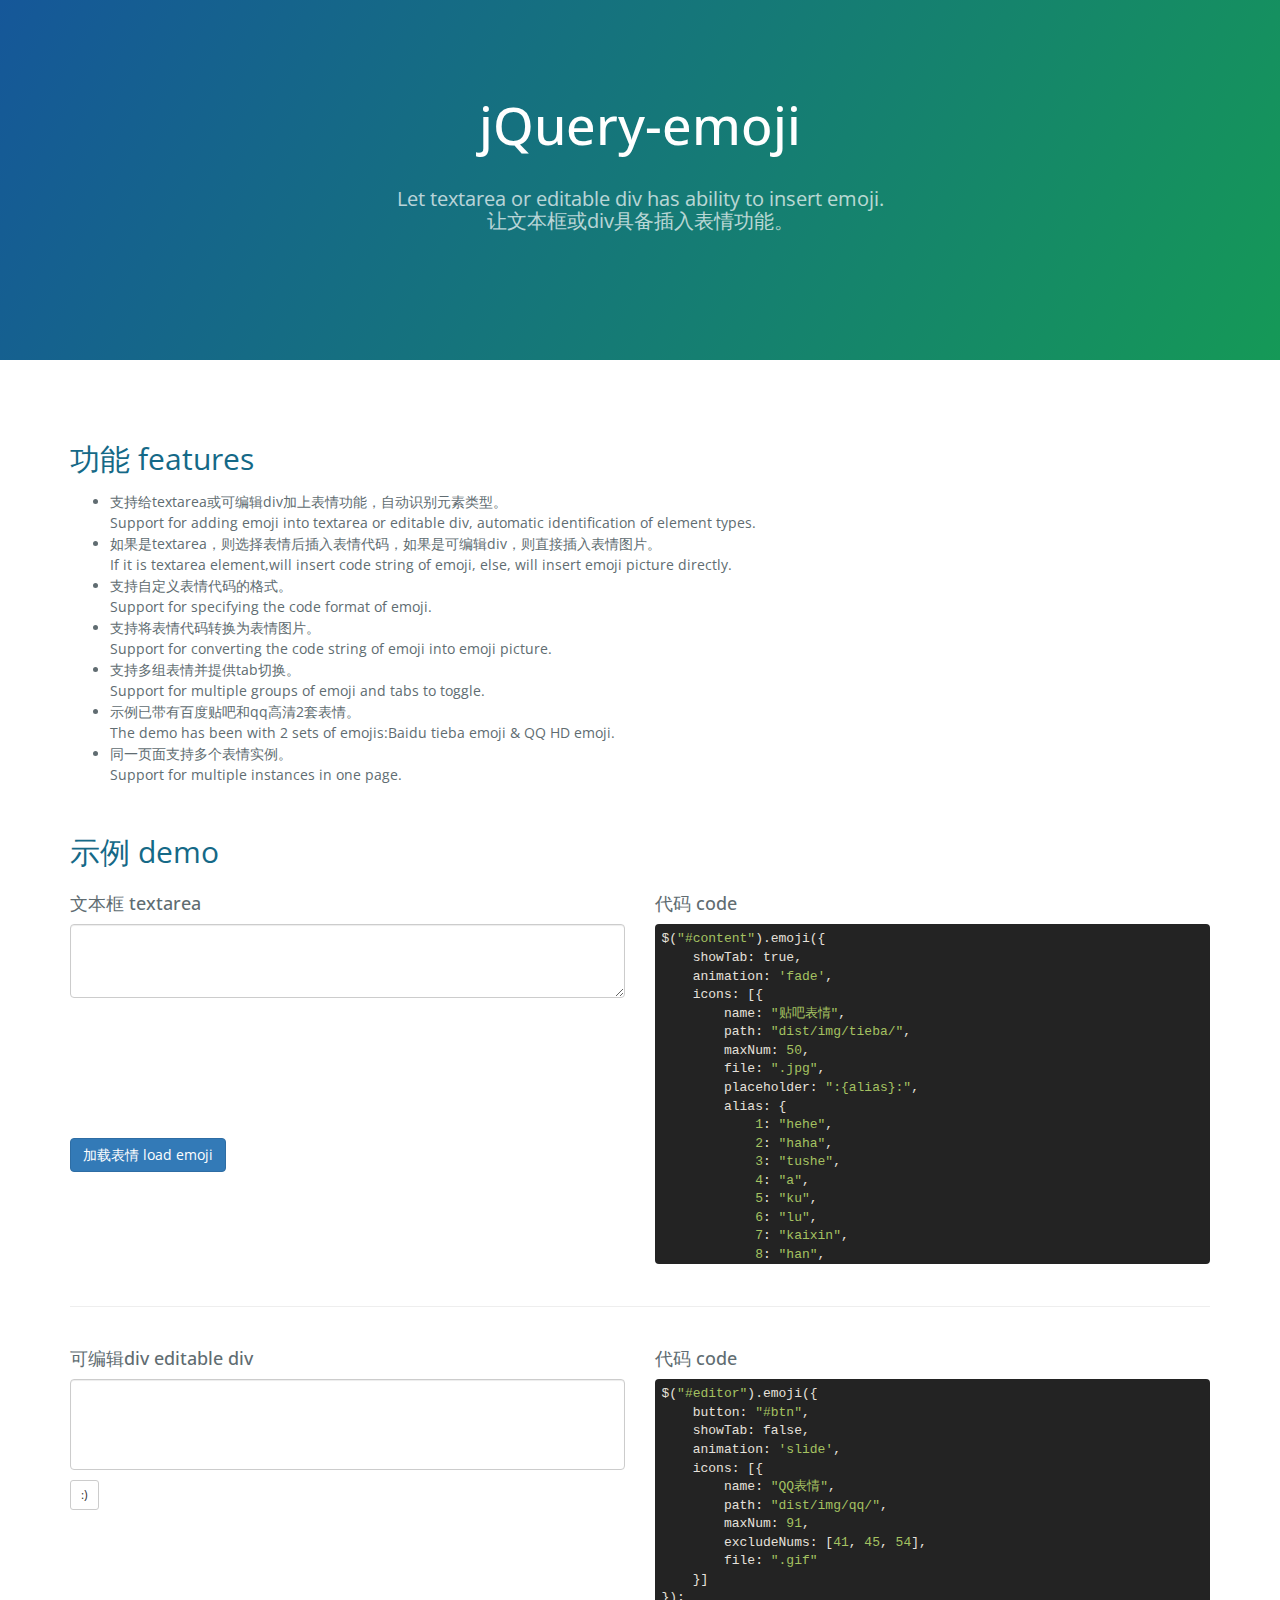
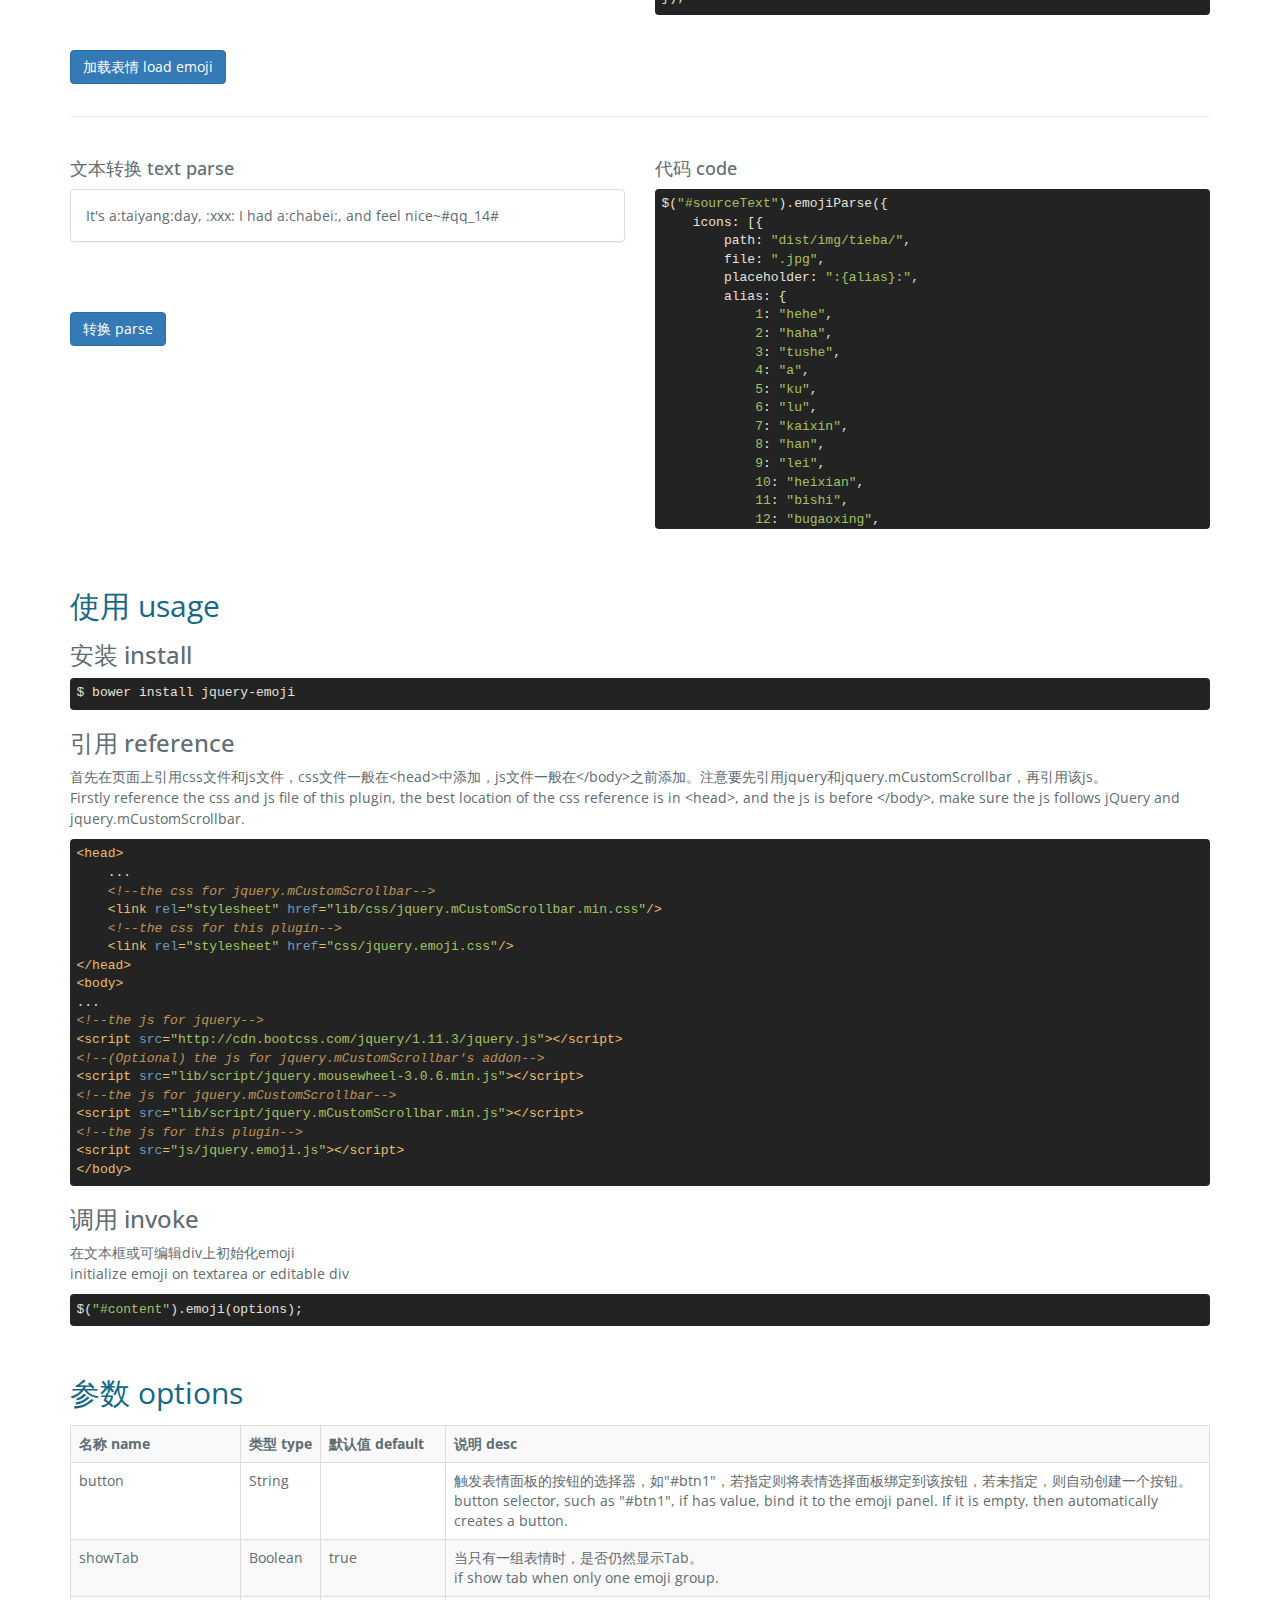
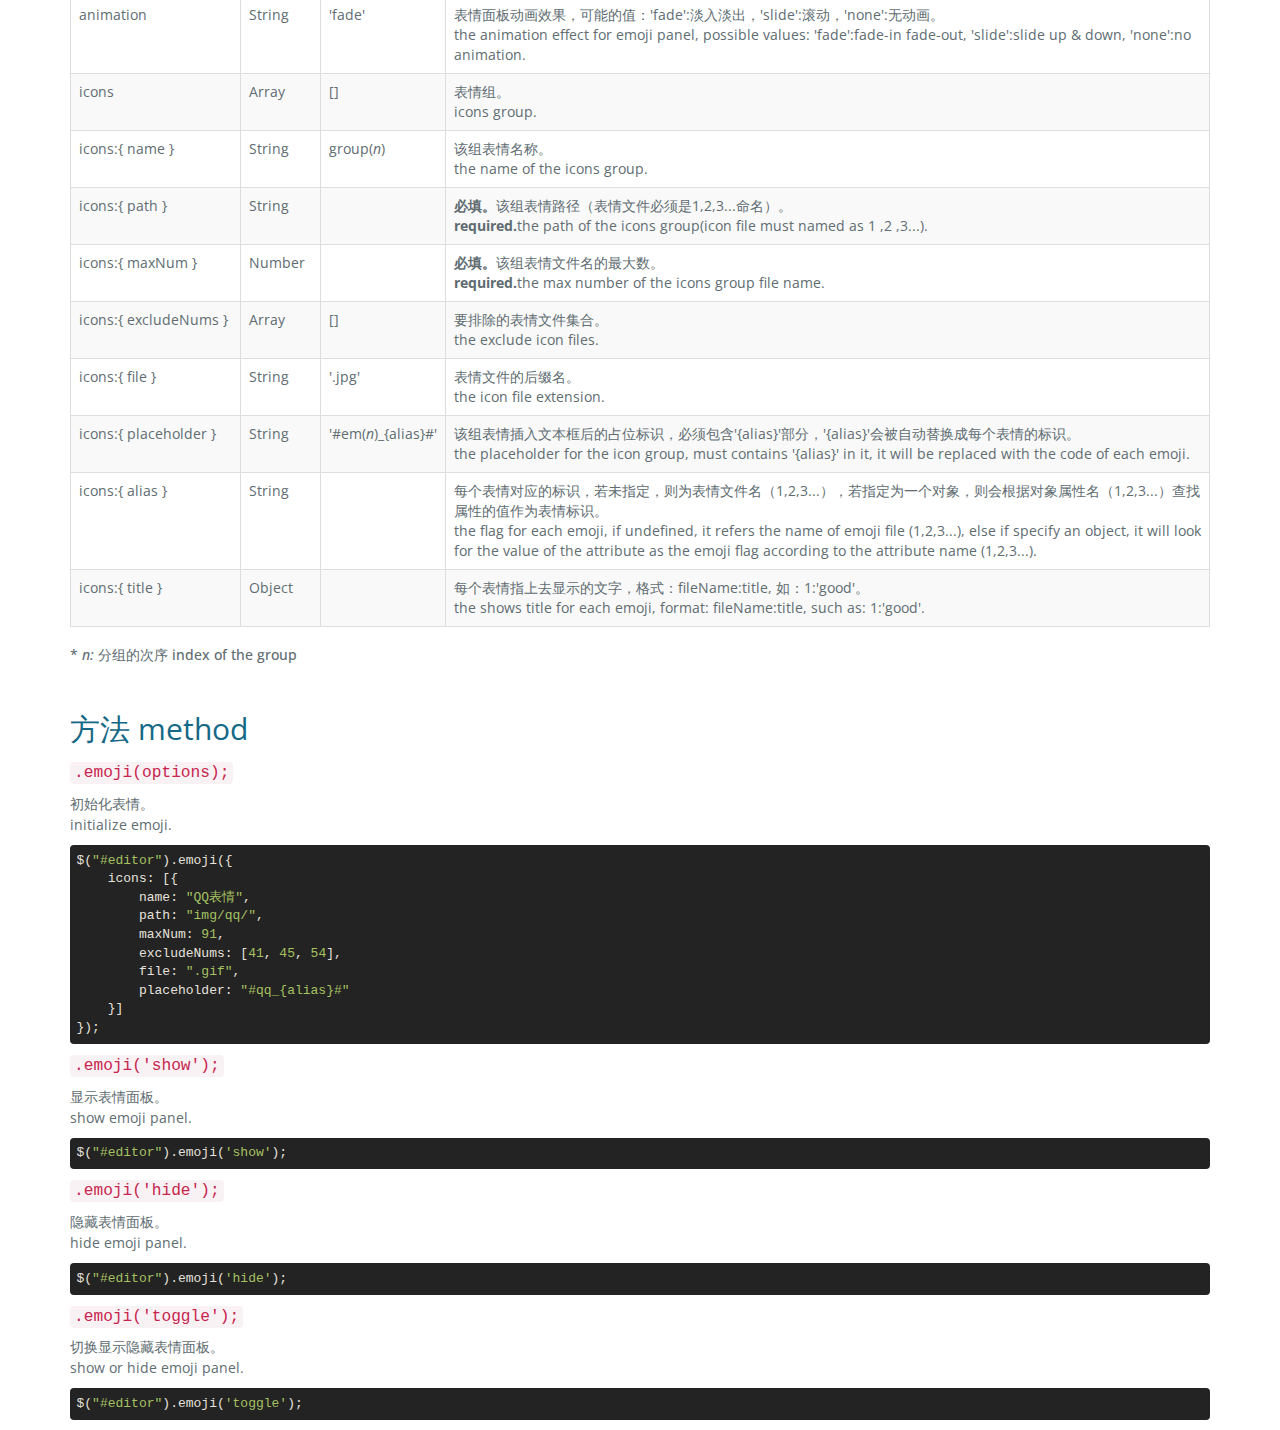
<file: kdmins/blog/src/main/resources/static/blog/plugin/jquery/emoji/index.html>
<!DOCTYPE html>
<html lang="en-us">
<head>
    <meta charset="UTF-8">
    <title>jQuery-emoji by eshengsky</title>
    <meta name="viewport" content="width=device-width, initial-scale=1">
    <link href='https://fonts.googleapis.com/css?family=Open+Sans:400,700' rel='stylesheet' type='text/css'>
    <link rel="stylesheet" href="lib/css/bootstrap.css"/>
    <link rel="stylesheet" href="lib/css/jquery.mCustomScrollbar.min.css"/>
    <link rel="stylesheet" href="dist/css/jquery.emoji.css"/>
    <link rel="stylesheet" href="lib/css/railscasts.css"/>
    <link rel="stylesheet" href="dist/css/index.css"/>
</head>
<body>
<section class="page-header">
    <h1 class="project-name">jQuery-emoji</h1>
    <h2 class="project-tagline">Let textarea or editable div has ability to insert emoji. <br>让文本框或div具备插入表情功能。 </h2>
</section>
<section class="main-content container">
    <h2>功能 features</h2>
    <ul>
        <li>支持给textarea或可编辑div加上表情功能，自动识别元素类型。<br>Support for adding emoji into textarea or editable div, automatic
            identification of element types.
        </li>
        <li>如果是textarea，则选择表情后插入表情代码，如果是可编辑div，则直接插入表情图片。<br>If it is textarea element,will insert code string of emoji,
            else, will insert emoji picture directly.
        </li>
        <li>支持自定义表情代码的格式。<br>Support for specifying the code format of emoji.</li>
        <li>支持将表情代码转换为表情图片。<br>Support for converting the code string of emoji into emoji picture.</li>
        <li>支持多组表情并提供tab切换。<br>Support for multiple groups of emoji and tabs to toggle.</li>
        <li>示例已带有百度贴吧和qq高清2套表情。<br>The demo has been with 2 sets of emojis:Baidu tieba emoji & QQ HD emoji.</li>
        <li>同一页面支持多个表情实例。<br>Support for multiple instances in one page.</li>
    </ul>
    <h2>示例 demo</h2>
    <div class="row firstRow">
        <div class="col-md-6">
            <h4>文本框 textarea</h4>
            <textarea class="form-control" id="content" rows="3"></textarea>
            <div class="m-t-70">
                <button class="btn btn-primary m-t-70" id="btnLoad1">加载表情 load emoji</button>
            </div>
        </div>
        <div class="col-md-6">
            <h4>代码 code</h4>
            <pre class="pre-scrollable"><code class="javascript">$("#content").emoji({
    showTab: true,
    animation: 'fade',
    icons: [{
        name: "贴吧表情",
        path: "dist/img/tieba/",
        maxNum: 50,
        file: ".jpg",
        placeholder: ":{alias}:",
        alias: {
            1: "hehe",
            2: "haha",
            3: "tushe",
            4: "a",
            5: "ku",
            6: "lu",
            7: "kaixin",
            8: "han",
            9: "lei",
            10: "heixian",
            11: "bishi",
            12: "bugaoxing",
            13: "zhenbang",
            14: "qian",
            15: "yiwen",
            16: "yinxian",
            17: "tu",
            18: "yi",
            19: "weiqu",
            20: "huaxin",
            21: "hu",
            22: "xiaonian",
            23: "neng",
            24: "taikaixin",
            25: "huaji",
            26: "mianqiang",
            27: "kuanghan",
            28: "guai",
            29: "shuijiao",
            30: "jinku",
            31: "shengqi",
            32: "jinya",
            33: "pen",
            34: "aixin",
            35: "xinsui",
            36: "meigui",
            37: "liwu",
            38: "caihong",
            39: "xxyl",
            40: "taiyang",
            41: "qianbi",
            42: "dnegpao",
            43: "chabei",
            44: "dangao",
            45: "yinyue",
            46: "haha2",
            47: "shenli",
            48: "damuzhi",
            49: "ruo",
            50: "OK"
        },
        title: {
            1: "呵呵",
            2: "哈哈",
            3: "吐舌",
            4: "啊",
            5: "酷",
            6: "怒",
            7: "开心",
            8: "汗",
            9: "泪",
            10: "黑线",
            11: "鄙视",
            12: "不高兴",
            13: "真棒",
            14: "钱",
            15: "疑问",
            16: "阴脸",
            17: "吐",
            18: "咦",
            19: "委屈",
            20: "花心",
            21: "呼~",
            22: "笑脸",
            23: "冷",
            24: "太开心",
            25: "滑稽",
            26: "勉强",
            27: "狂汗",
            28: "乖",
            29: "睡觉",
            30: "惊哭",
            31: "生气",
            32: "惊讶",
            33: "喷",
            34: "爱心",
            35: "心碎",
            36: "玫瑰",
            37: "礼物",
            38: "彩虹",
            39: "星星月亮",
            40: "太阳",
            41: "钱币",
            42: "灯泡",
            43: "茶杯",
            44: "蛋糕",
            45: "音乐",
            46: "haha",
            47: "胜利",
            48: "大拇指",
            49: "弱",
            50: "OK"
        }
    }, {
        path: "dist/img/qq/",
        maxNum: 91,
        excludeNums: [41, 45, 54],
        file: ".gif",
        placeholder: "#qq_{alias}#"
    }]
});</code></pre>
        </div>
    </div>
    <hr/>
    <div class="row m-t-20">
        <div class="col-md-6">
            <h4>可编辑div editable div</h4>
            <div id="editor" contenteditable="true"></div>
            <button id="btn" class="btn btn-sm btn-default">:)</button>
            <div class="m-t-70">
                <button class="btn btn-primary m-t-70" id="btnLoad2">加载表情 load emoji</button>
            </div>
        </div>
        <div class="col-md-6">
            <h4>代码 code</h4>
            <pre class="pre-scrollable"><code class="javascript">$("#editor").emoji({
    button: "#btn",
    showTab: false,
    animation: 'slide',
    icons: [{
        name: "QQ表情",
        path: "dist/img/qq/",
        maxNum: 91,
        excludeNums: [41, 45, 54],
        file: ".gif"
    }]
});</code></pre>
        </div>
    </div>
    <hr/>
    <div class="row m-t-20">
        <div class="col-md-6">
            <h4>文本转换 text parse</h4>
            <div class="panel panel-default" id="sourceText">
                <div class="panel-body">
                    <span>It's a:taiyang:day, :xxx: I had a:chabei:, and feel nice~#qq_14#</span>
                </div>
            </div>
            <div class="m-t-70">
                <button class="btn btn-primary" id="btnParse">转换 parse</button>
            </div>
        </div>
        <div class="col-md-6">
            <h4>代码 code</h4>
            <pre class="pre-scrollable"><code class="javascript">$("#sourceText").emojiParse({
    icons: [{
        path: "dist/img/tieba/",
        file: ".jpg",
        placeholder: ":{alias}:",
        alias: {
            1: "hehe",
            2: "haha",
            3: "tushe",
            4: "a",
            5: "ku",
            6: "lu",
            7: "kaixin",
            8: "han",
            9: "lei",
            10: "heixian",
            11: "bishi",
            12: "bugaoxing",
            13: "zhenbang",
            14: "qian",
            15: "yiwen",
            16: "yinxian",
            17: "tu",
            18: "yi",
            19: "weiqu",
            20: "huaxin",
            21: "hu",
            22: "xiaonian",
            23: "neng",
            24: "taikaixin",
            25: "huaji",
            26: "mianqiang",
            27: "kuanghan",
            28: "guai",
            29: "shuijiao",
            30: "jinku",
            31: "shengqi",
            32: "jinya",
            33: "pen",
            34: "aixin",
            35: "xinsui",
            36: "meigui",
            37: "liwu",
            38: "caihong",
            39: "xxyl",
            40: "taiyang",
            41: "qianbi",
            42: "dnegpao",
            43: "chabei",
            44: "dangao",
            45: "yinyue",
            46: "haha2",
            47: "shenli",
            48: "damuzhi",
            49: "ruo",
            50: "OK"
        }
    }, {
        path: "dist/img/qq/",
        file: ".gif",
        placeholder: "#qq_{alias}#"
    }]
});</code></pre>
        </div>
    </div>
    <h2>使用 usage</h2>
    <h3>安装 install</h3>
    <pre><code class="bash">$ bower install jquery-emoji</code></pre>
    <h3>引用 reference</h3>
    <p>
        首先在页面上引用css文件和js文件，css文件一般在&lt;head&gt;中添加，js文件一般在&lt;/body&gt;之前添加。注意要先引用jquery和jquery.mCustomScrollbar，再引用该js。<br>
        Firstly reference the css and js file of this plugin, the best location of the css reference is in &lt;head&gt;,
        and the js is before &lt;/body&gt;, make sure the js follows jQuery and jquery.mCustomScrollbar.
    </p>
    <pre><code class="html">&lt;head&gt;
    ...
    &lt;!--the css for jquery.mCustomScrollbar--&gt;
    &lt;link rel="stylesheet" href="lib/css/jquery.mCustomScrollbar.min.css"/&gt;
    &lt;!--the css for this plugin--&gt;
    &lt;link rel="stylesheet" href="css/jquery.emoji.css"/&gt;
&lt;/head&gt;
&lt;body&gt;
...
&lt;!--the js for jquery--&gt;
&lt;script src="http://cdn.bootcss.com/jquery/1.11.3/jquery.js">&lt;/script&gt;
&lt;!--(Optional) the js for jquery.mCustomScrollbar's addon--&gt;
&lt;script src="lib/script/jquery.mousewheel-3.0.6.min.js">&lt;/script&gt;
&lt;!--the js for jquery.mCustomScrollbar--&gt;
&lt;script src="lib/script/jquery.mCustomScrollbar.min.js">&lt;/script&gt;
&lt;!--the js for this plugin--&gt;
&lt;script src="js/jquery.emoji.js">&lt;/script&gt;
&lt;/body&gt;</code></pre>
    <h3>调用 invoke</h3>
    <p>
        在文本框或可编辑div上初始化emoji<br>
        initialize emoji on textarea or editable div
    </p>
    <pre><code class="javascript">$("#content").emoji(options);</code></pre>
    <h2>参数 options</h2>
    <table class="table table-bordered table-striped table-hover">
        <tr>
            <th style="width: 170px;">名称 name</th>
            <th style="width: 80px;">类型 type</th>
            <th style="width: 120px;">默认值 default</th>
            <th>说明 desc</th>
        </tr>
        <tr>
            <td>button</td>
            <td>String</td>
            <td></td>
            <td>
                触发表情面板的按钮的选择器，如"#btn1"，若指定则将表情选择面板绑定到该按钮，若未指定，则自动创建一个按钮。<br>
                button selector, such as "#btn1", if has value, bind it to the emoji panel. If it is empty, then
                automatically creates a button.
            </td>
        </tr>
        <tr>
            <td>showTab</td>
            <td>Boolean</td>
            <td>true</td>
            <td>
                当只有一组表情时，是否仍然显示Tab。<br>
                if show tab when only one emoji group.
            </td>
        </tr>
        <tr>
            <td>animation</td>
            <td>String</td>
            <td>'fade'</td>
            <td>
                表情面板动画效果，可能的值：'fade':淡入淡出，'slide':滚动，'none':无动画。<br>
                the animation effect for emoji panel, possible values: 'fade':fade-in fade-out, 'slide':slide up & down,
                'none':no animation.
            </td>
        </tr>
        <tr>
            <td>icons</td>
            <td>Array</td>
            <td>[]</td>
            <td>
                表情组。<br>
                icons group.
            </td>
        </tr>
        <tr>
            <td>icons:{ name }</td>
            <td>String</td>
            <td>
                group(<i>n</i>)
            </td>
            <td>
                该组表情名称。<br>
                the name of the icons group.
            </td>
        </tr>
        <tr>
            <td>icons:{ path }</td>
            <td>String</td>
            <td></td>
            <td>
                <strong>必填。</strong>该组表情路径（表情文件必须是1,2,3...命名）。<br>
                <strong>required.</strong>the path of the icons group(icon file must named as 1 ,2 ,3...).
            </td>
        </tr>
        <tr>
            <td>icons:{ maxNum }</td>
            <td>Number</td>
            <td></td>
            <td>
                <strong>必填。</strong>该组表情文件名的最大数。<br>
                <strong>required.</strong>the max number of the icons group file name.
            </td>
        </tr>
        <tr>
            <td>icons:{ excludeNums }</td>
            <td>Array</td>
            <td>[]</td>
            <td>
                要排除的表情文件集合。<br>
                the exclude icon files.
            </td>
        </tr>
        <tr>
            <td>icons:{ file }</td>
            <td>String</td>
            <td>'.jpg'</td>
            <td>
                表情文件的后缀名。<br>
                the icon file extension.
            </td>
        </tr>
        <tr>
            <td>icons:{ placeholder }</td>
            <td>String</td>
            <td>
                '#em(<i>n</i>)_{alias}#'<br>
            </td>
            <td>
                该组表情插入文本框后的占位标识，必须包含'{alias}'部分，'{alias}'会被自动替换成每个表情的标识。<br>
                the placeholder for the icon group, must contains '{alias}' in it, it will be replaced with the code of each emoji.
            </td>
        </tr>
        <tr>
            <td>icons:{ alias }</td>
            <td>String</td>
            <td></td>
            <td>
                每个表情对应的标识，若未指定，则为表情文件名（1,2,3...），若指定为一个对象，则会根据对象属性名（1,2,3...）查找属性的值作为表情标识。<br>
                the flag for each emoji, if undefined, it refers the name of emoji file (1,2,3...), else if specify an object, it will look for the value of the attribute as the emoji flag according to the attribute name (1,2,3...).
            </td>
        </tr>
        <tr>
            <td>icons:{ title }</td>
            <td>Object</td>
            <td></td>
            <td>
                每个表情指上去显示的文字，格式：fileName:title, 如：1:'good'。<br>
                the shows title for each emoji, format: fileName:title, such as: 1:'good'.
            </td>
        </tr>
    </table>
    <h5>
        * <i>n:</i> 分组的次序 index of the group
    </h5>
    <h2>方法 method</h2>
    <h4>
        <code>.emoji(options);</code>
    </h4>
    <p>
        初始化表情。<br>
        initialize emoji.
    </p>
    <pre><code class="javascript">$("#editor").emoji({
    icons: [{
        name: "QQ表情",
        path: "img/qq/",
        maxNum: 91,
        excludeNums: [41, 45, 54],
        file: ".gif",
        placeholder: "#qq_{alias}#"
    }]
});</code></pre>
    <h4>
        <code>.emoji('show');</code>
    </h4>
    <p>
        显示表情面板。<br>
        show emoji panel.
    </p>
    <pre><code class="javascript">$("#editor").emoji('show');</code></pre>
    <h4>
        <code>.emoji('hide');</code>
    </h4>
    <p>
        隐藏表情面板。<br>
        hide emoji panel.
    </p>
    <pre><code class="javascript">$("#editor").emoji('hide');</code></pre>
    <h4>
        <code>.emoji('toggle');</code>
    </h4>
    <p>
        切换显示隐藏表情面板。<br>
        show or hide emoji panel.
    </p>
    <pre><code class="javascript">$("#editor").emoji('toggle');</code></pre>
    
</section>
<script src="lib/script/jquery.min.js"></script>
<script src="lib/script/highlight.pack.js"></script>
<script src="lib/script/jquery.mousewheel-3.0.6.min.js"></script>
<script src="lib/script/jquery.mCustomScrollbar.min.js"></script>
<script src="dist/js/jquery.emoji.min.js"></script>
<script>
    hljs.initHighlightingOnLoad();

    $("#btnLoad1").click(function () {
        $("#content").emoji({
            showTab: true,
            animation: 'fade',
            icons: [{
                name: "贴吧表情",
                path: "dist/img/tieba/",
                maxNum: 50,
                file: ".jpg",
                placeholder: ":{alias}:",
                alias: {
                    1: "hehe",
                    2: "haha",
                    3: "tushe",
                    4: "a",
                    5: "ku",
                    6: "lu",
                    7: "kaixin",
                    8: "han",
                    9: "lei",
                    10: "heixian",
                    11: "bishi",
                    12: "bugaoxing",
                    13: "zhenbang",
                    14: "qian",
                    15: "yiwen",
                    16: "yinxian",
                    17: "tu",
                    18: "yi",
                    19: "weiqu",
                    20: "huaxin",
                    21: "hu",
                    22: "xiaonian",
                    23: "neng",
                    24: "taikaixin",
                    25: "huaji",
                    26: "mianqiang",
                    27: "kuanghan",
                    28: "guai",
                    29: "shuijiao",
                    30: "jinku",
                    31: "shengqi",
                    32: "jinya",
                    33: "pen",
                    34: "aixin",
                    35: "xinsui",
                    36: "meigui",
                    37: "liwu",
                    38: "caihong",
                    39: "xxyl",
                    40: "taiyang",
                    41: "qianbi",
                    42: "dnegpao",
                    43: "chabei",
                    44: "dangao",
                    45: "yinyue",
                    46: "haha2",
                    47: "shenli",
                    48: "damuzhi",
                    49: "ruo",
                    50: "OK"
                },
                title: {
                    1: "呵呵",
                    2: "哈哈",
                    3: "吐舌",
                    4: "啊",
                    5: "酷",
                    6: "怒",
                    7: "开心",
                    8: "汗",
                    9: "泪",
                    10: "黑线",
                    11: "鄙视",
                    12: "不高兴",
                    13: "真棒",
                    14: "钱",
                    15: "疑问",
                    16: "阴脸",
                    17: "吐",
                    18: "咦",
                    19: "委屈",
                    20: "花心",
                    21: "呼~",
                    22: "笑脸",
                    23: "冷",
                    24: "太开心",
                    25: "滑稽",
                    26: "勉强",
                    27: "狂汗",
                    28: "乖",
                    29: "睡觉",
                    30: "惊哭",
                    31: "生气",
                    32: "惊讶",
                    33: "喷",
                    34: "爱心",
                    35: "心碎",
                    36: "玫瑰",
                    37: "礼物",
                    38: "彩虹",
                    39: "星星月亮",
                    40: "太阳",
                    41: "钱币",
                    42: "灯泡",
                    43: "茶杯",
                    44: "蛋糕",
                    45: "音乐",
                    46: "haha",
                    47: "胜利",
                    48: "大拇指",
                    49: "弱",
                    50: "OK"
                }
            }, {
                path: "dist/img/qq/",
                maxNum: 91,
                excludeNums: [41, 45, 54],
                file: ".gif",
                placeholder: "#qq_{alias}#"
            }]
        });
    });

    $("#btnLoad2").click(function () {
        $("#editor").emoji({
            button: "#btn",
            showTab: false,
            animation: 'slide',
            icons: [{
                name: "QQ表情",
                path: "dist/img/qq/",
                maxNum: 91,
                excludeNums: [41, 45, 54],
                file: ".gif"
            }]
        });
    });

    $("#btnParse").click(function () {
        $("#sourceText").emojiParse({
            icons: [{
                path: "dist/img/tieba/",
                file: ".jpg",
                placeholder: ":{alias}:",
                alias: {
                    1: "hehe",
                    2: "haha",
                    3: "tushe",
                    4: "a",
                    5: "ku",
                    6: "lu",
                    7: "kaixin",
                    8: "han",
                    9: "lei",
                    10: "heixian",
                    11: "bishi",
                    12: "bugaoxing",
                    13: "zhenbang",
                    14: "qian",
                    15: "yiwen",
                    16: "yinxian",
                    17: "tu",
                    18: "yi",
                    19: "weiqu",
                    20: "huaxin",
                    21: "hu",
                    22: "xiaonian",
                    23: "neng",
                    24: "taikaixin",
                    25: "huaji",
                    26: "mianqiang",
                    27: "kuanghan",
                    28: "guai",
                    29: "shuijiao",
                    30: "jinku",
                    31: "shengqi",
                    32: "jinya",
                    33: "pen",
                    34: "aixin",
                    35: "xinsui",
                    36: "meigui",
                    37: "liwu",
                    38: "caihong",
                    39: "xxyl",
                    40: "taiyang",
                    41: "qianbi",
                    42: "dnegpao",
                    43: "chabei",
                    44: "dangao",
                    45: "yinyue",
                    46: "haha2",
                    47: "shenli",
                    48: "damuzhi",
                    49: "ruo",
                    50: "OK"
                }
            }, {
                path: "dist/img/qq/",
                file: ".gif",
                placeholder: "#qq_{alias}#"
            }]
        });
    });
</script>
</body>
</html>
</file>
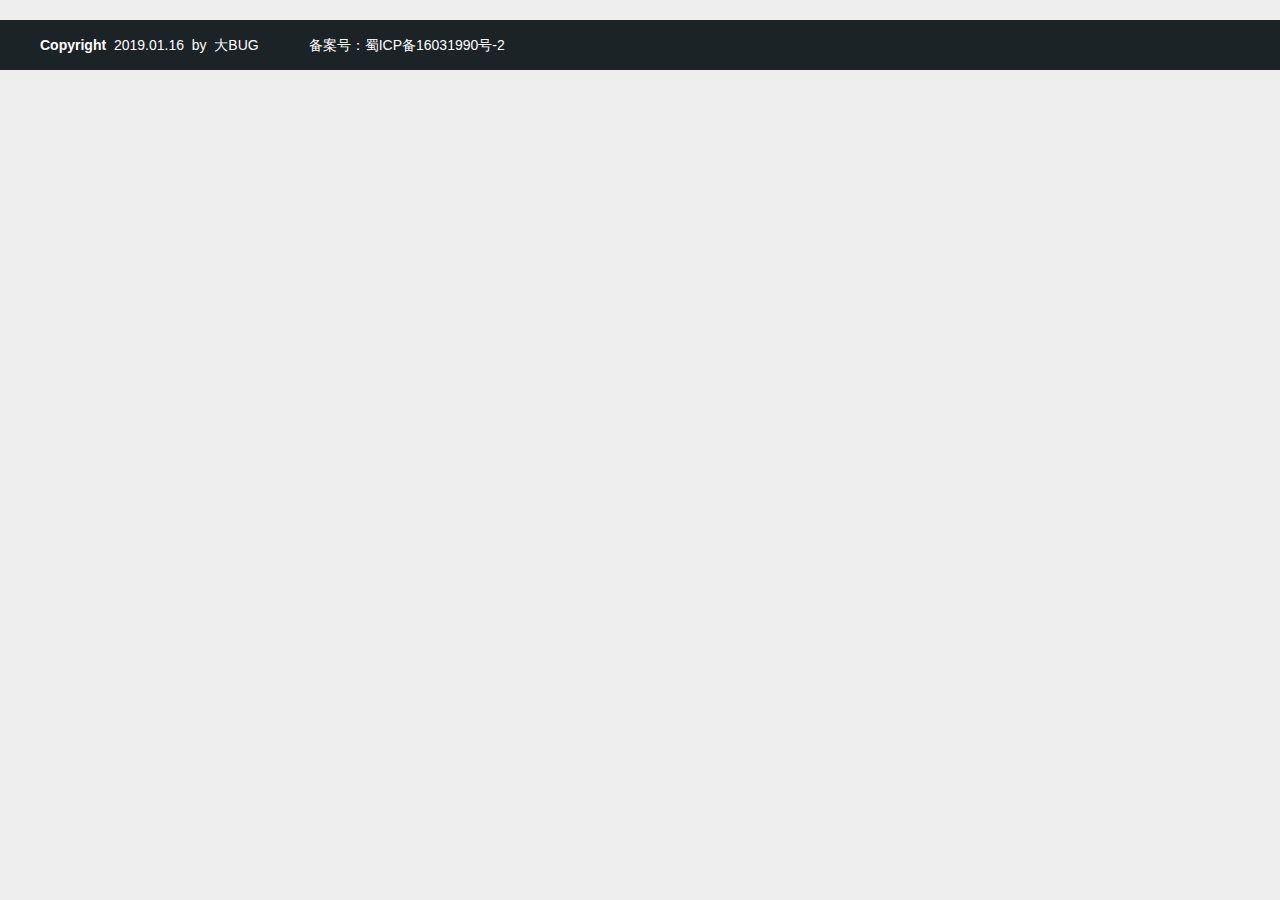
<file: kdmins/blog/src/main/resources/static/blog/columntype.html>
<!DOCTYPE html>
<html lang="en">
<head>
    <meta charset="UTF-8">
    <title>栏目文章列表-聚繁</title>
    <link rel="stylesheet" href="plugin/layui/css/layui.css">
    <link rel="stylesheet" href="css/common.css">
</head>
<body>


    <footer>
        <div class="footer-box">
            <div class="main-content">
                <strong>Copyright</strong> &nbsp;2019.01.16  &nbsp;by  &nbsp;<a href="#">大BUG</a><span>备案号：<a href="http://www.miitbeian.gov.cn/" target="_blank">蜀ICP备16031990号-2</a></span>
            </div>
        </div>
    </footer>
<script src="plugin/layui/layui.js"></script>
<script>
    layui.use('laypage', function(){
        var laypage = layui.laypage;

        //执行一个laypage实例
        laypage.render({
            elem: 'pageItem', //注意，这里的 test1 是 ID，不用加 # 号
            count: 50, //数据总数，从服务端得到
            jump: function(obj, first){
                //obj包含了当前分页的所有参数，比如：
                console.log('当前页数：'+obj.curr); //得到当前页，以便向服务端请求对应页的数据。
                console.log('每页数量：'+obj.limit); //得到每页显示的条数
                //首次不执行
                if(!first){
                   console.log('执行')
                }
            }
        });
    });
</script>
</body>
</html>
</file>
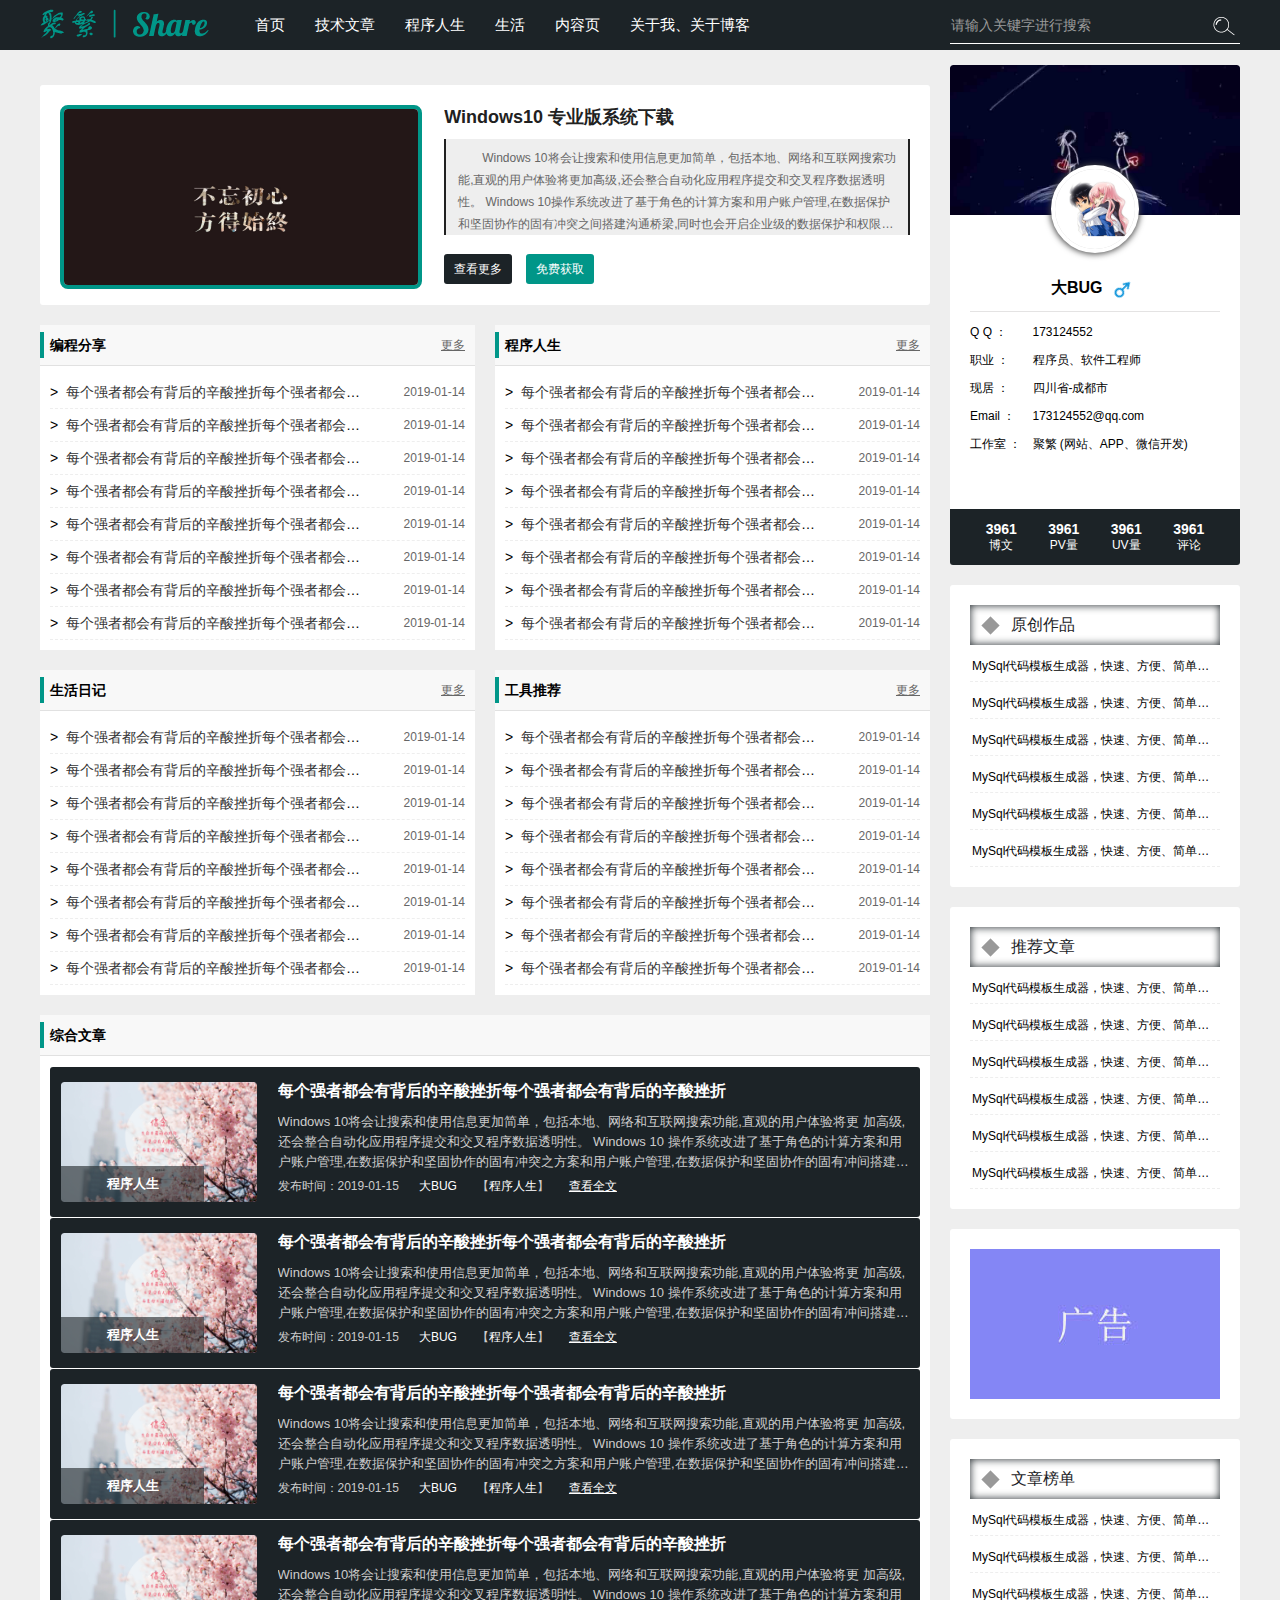
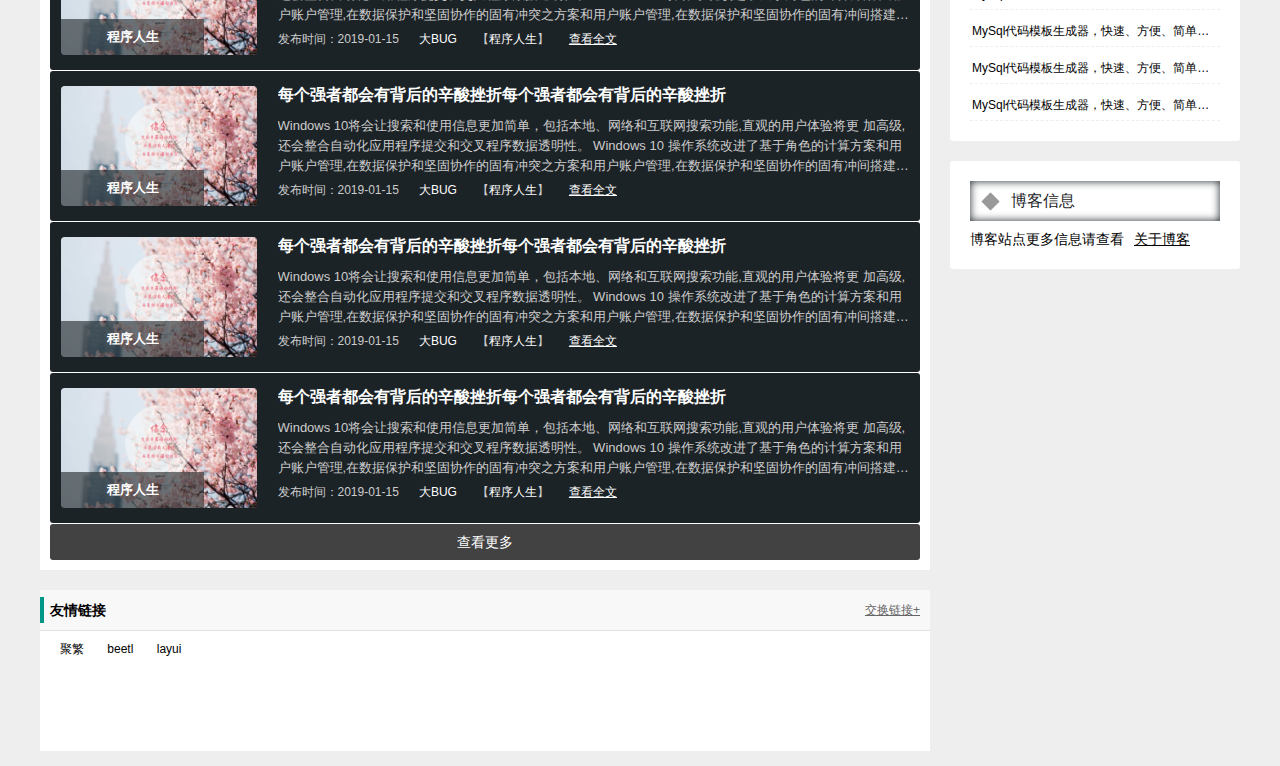
<file: kdmins/blog/src/main/resources/static/blog/home.html>
<!DOCTYPE html>
<html lang="en">
<head>
    <meta charset="UTF-8">
    <title>首页</title>
    <link rel="stylesheet" href="plugin/layui/css/layui.css">
    <link rel="stylesheet" href="css/common.css">
    <script>
        var articleId=30;
    </script>
</head>
<body>
    <header >
        <div class="layui-row subject-color nav-row">
            <div class="main-content nav-menu">
                <div class="layui-row">
                    <div class="layui-col-md2 logo-box">
                        <a href="#" title="首页，聚繁分享">
                            <img src="imgs/canreplace/logo.png" alt="logo">
                        </a>
                    </div>
                    <div class="layui-col-md7 menu-box">
                        <ul class="menu-ul">
                           <a href="home.html">
                               <li>首页</li>
                           </a>
                            <a href="columntype.html">
                                <li>技术文章</li>
                            </a>
                            <a href="#">
                                <li>程序人生</li>
                            </a>
                            <a href="#">
                                <li>生活</li>
                            </a>
                            <a href="content.html">
                                <li>内容页</li>
                            </a>
                            <a href="#">
                                <li>关于我、关于博客</li>
                            </a>
                        </ul>
                    </div>
                    <div class="layui-col-md3 search-box">
                        <div class="search-input-div">
                            <div class="layui-row">
                                <div class="layui-col-md10 input-box">
                                    <input class="search-input" placeholder="请输入关键字进行搜索">
                                </div>
                                <div class="layui-col-md2 search-btn-box">
                                    <img src="imgs/icon/search.png" height="36" width="36"/>
                                </div>
                            </div>
                        </div>
                    </div>
                </div>
            </div>
        </div>
    </header>
    <div class="main-content item-box" >
        <div class="item-left">
            <div class="one-sharetype-box layui-row box-bg">
                <div class="layui-col-md5">
                    <div class="item-img-box">
                        <img src="imgs/carousel5.jpg"/>
                    </div>
                </div>
                <div class="oneshare-content layui-col-md7">
                    <h3 class="font-bold2 font-size3 font-color4 layui-elip">Windows10 专业版系统下载</h3>
                    <div class="oneshare-msg-row layui-row font-color3 font-size1">
                        <p>Windows 10将会让搜索和使用信息更加简单，包括本地、网络和互联网搜索功能,直观的用户体验将更加高级,还会整合自动化应用程序提交和交叉程序数据透明性。
                            Windows 10操作系统改进了基于角色的计算方案和用户账户管理,在数据保护和坚固协作的固有冲突之间搭建沟通桥梁,同时也会开启企业级的数据保护和权限许可。
                            Windows 10大幅缩减了Windows 的启动速度，系统加载时间一般不超过20秒,开机速度相比Windows 其他的操作系统提升了28%，更加安全可靠！</p>
                    </div>
                    <div class="look-more layui-row">
                        <a href="#" class="layui-btn layui-btn-sm pane-radius subject-color">查看更多</a>
                        <a href="#" class="layui-btn layui-btn-sm pane-radius">免费获取</a>
                    </div>
                </div>
            </div>
            <div class="type-module layui-row layui-col-space20">
                <div class="layui-col-md6">
                    <div class="type-module-item layui-row">
                        <div class="item-title-row layui-row row-align">
                            <div class="layui-col-md10 row-align font-size2">
                                <div class="left-icon"></div>
                                <span class="font-bold">编程分享</span>
                            </div>
                            <div class="layui-col-md2 text-align-right text-underline only-pointer font-size1 font-color3">
                                <a href="#">更多</a>
                            </div>
                        </div>
                        <div class="item-ul-row layui-row">
                            <ul>
                                <li>
                                    <div class="ul-li-div layui-row row-align">
                                        <div class="layui-col-md9 layui-elip font-size2">&gt; &nbsp;<a href="#">每个强者都会有背后的辛酸挫折每个强者都会有背后的辛酸挫折</a></div>
                                        <div class="layui-col-md3 text-align-right font-size1 font-color3">2019-01-14</div>
                                    </div>
                                </li>
                                <li>
                                    <div class="ul-li-div layui-row row-align">
                                        <div class="layui-col-md9 layui-elip font-size2">&gt; &nbsp;<a href="#">每个强者都会有背后的辛酸挫折每个强者都会有背后的辛酸挫折</a></div>
                                        <div class="layui-col-md3 text-align-right font-size1 font-color3">2019-01-14</div>
                                    </div>
                                </li>
                                <li>
                                    <div class="ul-li-div layui-row row-align">
                                        <div class="layui-col-md9 layui-elip font-size2">&gt; &nbsp;<a href="#">每个强者都会有背后的辛酸挫折每个强者都会有背后的辛酸挫折</a></div>
                                        <div class="layui-col-md3 text-align-right font-size1 font-color3">2019-01-14</div>
                                    </div>
                                </li>
                                <li>
                                    <div class="ul-li-div layui-row row-align">
                                        <div class="layui-col-md9 layui-elip font-size2">&gt; &nbsp;<a href="#">每个强者都会有背后的辛酸挫折每个强者都会有背后的辛酸挫折</a></div>
                                        <div class="layui-col-md3 text-align-right font-size1 font-color3">2019-01-14</div>
                                    </div>
                                </li>
                                <li>
                                    <div class="ul-li-div layui-row row-align">
                                        <div class="layui-col-md9 layui-elip font-size2">&gt; &nbsp;<a href="#">每个强者都会有背后的辛酸挫折每个强者都会有背后的辛酸挫折</a></div>
                                        <div class="layui-col-md3 text-align-right font-size1 font-color3">2019-01-14</div>
                                    </div>
                                </li>
                                <li>
                                    <div class="ul-li-div layui-row row-align">
                                        <div class="layui-col-md9 layui-elip font-size2">&gt; &nbsp;<a href="#">每个强者都会有背后的辛酸挫折每个强者都会有背后的辛酸挫折</a></div>
                                        <div class="layui-col-md3 text-align-right font-size1 font-color3">2019-01-14</div>
                                    </div>
                                </li>
                                <li>
                                    <div class="ul-li-div layui-row row-align">
                                        <div class="layui-col-md9 layui-elip font-size2">&gt; &nbsp;<a href="#">每个强者都会有背后的辛酸挫折每个强者都会有背后的辛酸挫折</a></div>
                                        <div class="layui-col-md3 text-align-right font-size1 font-color3">2019-01-14</div>
                                    </div>
                                </li>
                                <li>
                                    <div class="ul-li-div layui-row row-align">
                                        <div class="layui-col-md9 layui-elip font-size2">&gt; &nbsp;<a href="#">每个强者都会有背后的辛酸挫折每个强者都会有背后的辛酸挫折</a></div>
                                        <div class="layui-col-md3 text-align-right font-size1 font-color3">2019-01-14</div>
                                    </div>
                                </li>
                            </ul>
                        </div>
                    </div>
                </div>
                <div class="layui-col-md6">
                    <div class="type-module-item layui-row">
                        <div class="item-title-row layui-row row-align">
                            <div class="layui-col-md10 row-align font-size2">
                                <div class="left-icon"></div>
                                <span class="font-bold">程序人生</span>
                            </div>
                            <div class="layui-col-md2 text-align-right text-underline only-pointer font-size1 font-color3">
                                <a href="#">更多</a>
                            </div>
                        </div>
                        <div class="item-ul-row layui-row">
                            <ul>
                                <li>
                                    <div class="ul-li-div layui-row row-align">
                                        <div class="layui-col-md9 layui-elip font-size2">&gt; &nbsp;<a href="#">每个强者都会有背后的辛酸挫折每个强者都会有背后的辛酸挫折</a></div>
                                        <div class="layui-col-md3 text-align-right font-size1 font-color3">2019-01-14</div>
                                    </div>
                                </li>
                                <li>
                                    <div class="ul-li-div layui-row row-align">
                                        <div class="layui-col-md9 layui-elip font-size2">&gt; &nbsp;<a href="#">每个强者都会有背后的辛酸挫折每个强者都会有背后的辛酸挫折</a></div>
                                        <div class="layui-col-md3 text-align-right font-size1 font-color3">2019-01-14</div>
                                    </div>
                                </li>
                                <li>
                                    <div class="ul-li-div layui-row row-align">
                                        <div class="layui-col-md9 layui-elip font-size2">&gt; &nbsp;<a href="#">每个强者都会有背后的辛酸挫折每个强者都会有背后的辛酸挫折</a></div>
                                        <div class="layui-col-md3 text-align-right font-size1 font-color3">2019-01-14</div>
                                    </div>
                                </li>
                                <li>
                                    <div class="ul-li-div layui-row row-align">
                                        <div class="layui-col-md9 layui-elip font-size2">&gt; &nbsp;<a href="#">每个强者都会有背后的辛酸挫折每个强者都会有背后的辛酸挫折</a></div>
                                        <div class="layui-col-md3 text-align-right font-size1 font-color3">2019-01-14</div>
                                    </div>
                                </li>
                                <li>
                                    <div class="ul-li-div layui-row row-align">
                                        <div class="layui-col-md9 layui-elip font-size2">&gt; &nbsp;<a href="#">每个强者都会有背后的辛酸挫折每个强者都会有背后的辛酸挫折</a></div>
                                        <div class="layui-col-md3 text-align-right font-size1 font-color3">2019-01-14</div>
                                    </div>
                                </li>
                                <li>
                                    <div class="ul-li-div layui-row row-align">
                                        <div class="layui-col-md9 layui-elip font-size2">&gt; &nbsp;<a href="#">每个强者都会有背后的辛酸挫折每个强者都会有背后的辛酸挫折</a></div>
                                        <div class="layui-col-md3 text-align-right font-size1 font-color3">2019-01-14</div>
                                    </div>
                                </li>
                                <li>
                                    <div class="ul-li-div layui-row row-align">
                                        <div class="layui-col-md9 layui-elip font-size2">&gt; &nbsp;<a href="#">每个强者都会有背后的辛酸挫折每个强者都会有背后的辛酸挫折</a></div>
                                        <div class="layui-col-md3 text-align-right font-size1 font-color3">2019-01-14</div>
                                    </div>
                                </li>
                                <li>
                                    <div class="ul-li-div layui-row row-align">
                                        <div class="layui-col-md9 layui-elip font-size2">&gt; &nbsp;<a href="#">每个强者都会有背后的辛酸挫折每个强者都会有背后的辛酸挫折</a></div>
                                        <div class="layui-col-md3 text-align-right font-size1 font-color3">2019-01-14</div>
                                    </div>
                                </li>
                            </ul>
                        </div>
                    </div>
                </div>
                <div class="layui-col-md6">
                    <div class="type-module-item layui-row">
                        <div class="item-title-row layui-row row-align">
                            <div class="layui-col-md10 row-align font-size2">
                                <div class="left-icon"></div>
                                <span class="font-bold">生活日记</span>
                            </div>
                            <div class="layui-col-md2 text-align-right text-underline only-pointer font-size1 font-color3">
                                <a href="#">更多</a>
                            </div>
                        </div>
                        <div class="item-ul-row layui-row">
                            <ul>
                                <li>
                                    <div class="ul-li-div layui-row row-align">
                                        <div class="layui-col-md9 layui-elip font-size2">&gt; &nbsp;<a href="#">每个强者都会有背后的辛酸挫折每个强者都会有背后的辛酸挫折</a></div>
                                        <div class="layui-col-md3 text-align-right font-size1 font-color3">2019-01-14</div>
                                    </div>
                                </li>
                                <li>
                                    <div class="ul-li-div layui-row row-align">
                                        <div class="layui-col-md9 layui-elip font-size2">&gt; &nbsp;<a href="#">每个强者都会有背后的辛酸挫折每个强者都会有背后的辛酸挫折</a></div>
                                        <div class="layui-col-md3 text-align-right font-size1 font-color3">2019-01-14</div>
                                    </div>
                                </li>
                                <li>
                                    <div class="ul-li-div layui-row row-align">
                                        <div class="layui-col-md9 layui-elip font-size2">&gt; &nbsp;<a href="#">每个强者都会有背后的辛酸挫折每个强者都会有背后的辛酸挫折</a></div>
                                        <div class="layui-col-md3 text-align-right font-size1 font-color3">2019-01-14</div>
                                    </div>
                                </li>
                                <li>
                                    <div class="ul-li-div layui-row row-align">
                                        <div class="layui-col-md9 layui-elip font-size2">&gt; &nbsp;<a href="#">每个强者都会有背后的辛酸挫折每个强者都会有背后的辛酸挫折</a></div>
                                        <div class="layui-col-md3 text-align-right font-size1 font-color3">2019-01-14</div>
                                    </div>
                                </li>
                                <li>
                                    <div class="ul-li-div layui-row row-align">
                                        <div class="layui-col-md9 layui-elip font-size2">&gt; &nbsp;<a href="#">每个强者都会有背后的辛酸挫折每个强者都会有背后的辛酸挫折</a></div>
                                        <div class="layui-col-md3 text-align-right font-size1 font-color3">2019-01-14</div>
                                    </div>
                                </li>
                                <li>
                                    <div class="ul-li-div layui-row row-align">
                                        <div class="layui-col-md9 layui-elip font-size2">&gt; &nbsp;<a href="#">每个强者都会有背后的辛酸挫折每个强者都会有背后的辛酸挫折</a></div>
                                        <div class="layui-col-md3 text-align-right font-size1 font-color3">2019-01-14</div>
                                    </div>
                                </li>
                                <li>
                                    <div class="ul-li-div layui-row row-align">
                                        <div class="layui-col-md9 layui-elip font-size2">&gt; &nbsp;<a href="#">每个强者都会有背后的辛酸挫折每个强者都会有背后的辛酸挫折</a></div>
                                        <div class="layui-col-md3 text-align-right font-size1 font-color3">2019-01-14</div>
                                    </div>
                                </li>
                                <li>
                                    <div class="ul-li-div layui-row row-align">
                                        <div class="layui-col-md9 layui-elip font-size2">&gt; &nbsp;<a href="#">每个强者都会有背后的辛酸挫折每个强者都会有背后的辛酸挫折</a></div>
                                        <div class="layui-col-md3 text-align-right font-size1 font-color3">2019-01-14</div>
                                    </div>
                                </li>
                            </ul>
                        </div>
                    </div>
                </div>
                <div class="layui-col-md6">
                    <div class="type-module-item layui-row">
                        <div class="item-title-row layui-row row-align">
                            <div class="layui-col-md10 row-align font-size2">
                                <div class="left-icon"></div>
                                <span class="font-bold">工具推荐</span>
                            </div>
                            <div class="layui-col-md2 text-align-right text-underline only-pointer font-size1 font-color3">
                                <a href="#">更多</a>
                            </div>
                        </div>
                        <div class="item-ul-row layui-row">
                            <ul>
                                <li>
                                    <div class="ul-li-div layui-row row-align">
                                        <div class="layui-col-md9 layui-elip font-size2">&gt; &nbsp;<a href="#">每个强者都会有背后的辛酸挫折每个强者都会有背后的辛酸挫折</a></div>
                                        <div class="layui-col-md3 text-align-right font-size1 font-color3">2019-01-14</div>
                                    </div>
                                </li>
                                <li>
                                    <div class="ul-li-div layui-row row-align">
                                        <div class="layui-col-md9 layui-elip font-size2">&gt; &nbsp;<a href="#">每个强者都会有背后的辛酸挫折每个强者都会有背后的辛酸挫折</a></div>
                                        <div class="layui-col-md3 text-align-right font-size1 font-color3">2019-01-14</div>
                                    </div>
                                </li>
                                <li>
                                    <div class="ul-li-div layui-row row-align">
                                        <div class="layui-col-md9 layui-elip font-size2">&gt; &nbsp;<a href="#">每个强者都会有背后的辛酸挫折每个强者都会有背后的辛酸挫折</a></div>
                                        <div class="layui-col-md3 text-align-right font-size1 font-color3">2019-01-14</div>
                                    </div>
                                </li>
                                <li>
                                    <div class="ul-li-div layui-row row-align">
                                        <div class="layui-col-md9 layui-elip font-size2">&gt; &nbsp;<a href="#">每个强者都会有背后的辛酸挫折每个强者都会有背后的辛酸挫折</a></div>
                                        <div class="layui-col-md3 text-align-right font-size1 font-color3">2019-01-14</div>
                                    </div>
                                </li>
                                <li>
                                    <div class="ul-li-div layui-row row-align">
                                        <div class="layui-col-md9 layui-elip font-size2">&gt; &nbsp;<a href="#">每个强者都会有背后的辛酸挫折每个强者都会有背后的辛酸挫折</a></div>
                                        <div class="layui-col-md3 text-align-right font-size1 font-color3">2019-01-14</div>
                                    </div>
                                </li>
                                <li>
                                    <div class="ul-li-div layui-row row-align">
                                        <div class="layui-col-md9 layui-elip font-size2">&gt; &nbsp;<a href="#">每个强者都会有背后的辛酸挫折每个强者都会有背后的辛酸挫折</a></div>
                                        <div class="layui-col-md3 text-align-right font-size1 font-color3">2019-01-14</div>
                                    </div>
                                </li>
                                <li>
                                    <div class="ul-li-div layui-row row-align">
                                        <div class="layui-col-md9 layui-elip font-size2">&gt; &nbsp;<a href="#">每个强者都会有背后的辛酸挫折每个强者都会有背后的辛酸挫折</a></div>
                                        <div class="layui-col-md3 text-align-right font-size1 font-color3">2019-01-14</div>
                                    </div>
                                </li>
                                <li>
                                    <div class="ul-li-div layui-row row-align">
                                        <div class="layui-col-md9 layui-elip font-size2">&gt; &nbsp;<a href="#">每个强者都会有背后的辛酸挫折每个强者都会有背后的辛酸挫折</a></div>
                                        <div class="layui-col-md3 text-align-right font-size1 font-color3">2019-01-14</div>
                                    </div>
                                </li>
                            </ul>
                        </div>
                    </div>
                </div>
            </div>
            <div class="zonhe-row layui-row">
                <div class="item-title-row layui-row row-align">
                    <div class="layui-col-md10 row-align font-size2">
                        <div class="left-icon"></div>
                        <span class="font-bold">综合文章</span>
                    </div>
                </div>
                <div class="zonhe-ul-row layui-row">
                    <ul>
                        <li>
                            <div class="zonhe-libox layui-row subject-second-color pane-radius">
                                <div class="zonheimg-box-parent layui-col-md3">
                                    <div class="zonhe-li-imgbox pane-radius">
                                        <img src="imgs/carousel2.jpg"/>
                                        <div class="lable-box">程序人生</div>
                                    </div>
                                </div>
                                <div class="zonheimg-box-parent2 layui-col-md9">
                                    <div class="zonhe-lititle layui-row layui-elip">
                                        <h3><a href="#">每个强者都会有背后的辛酸挫折每个强者都会有背后的辛酸挫折</a></h3>
                                    </div>
                                    <div class="zonhe-limsg layui-row">
                                        <p>Windows 10将会让搜索和使用信息更加简单，包括本地、网络和互联网搜索功能,直观的用户体验将更
                                            加高级,还会整合自动化应用程序提交和交叉程序数据透明性。 Windows 10
                                            操作系统改进了基于角色的计算方案和用户账户管理,在数据保护和坚固协作的固有冲突之方案和用户账户管理,在数据保护和坚固协作的固有冲间搭建沟通桥梁,同时也会开启企业级的数据保护和权</p>
                                    </div>
                                    <div class="zonhe-param layui-row">
                                        发布时间：2019-01-15<span><a href="#">大BUG</a></span><span>【<a href="#">程序人生</a>】</span><span><a href="#">查看全文</a></span>
                                    </div>
                                </div>
                            </div>
                        </li>
                        <li>
                            <div class="zonhe-libox layui-row subject-second-color pane-radius">
                                <div class="zonheimg-box-parent layui-col-md3">
                                    <div class="zonhe-li-imgbox pane-radius">
                                        <img src="imgs/carousel2.jpg"/>
                                        <div class="lable-box">程序人生</div>
                                    </div>
                                </div>
                                <div class="zonheimg-box-parent2 layui-col-md9">
                                    <div class="zonhe-lititle layui-row layui-elip">
                                        <h3><a href="#">每个强者都会有背后的辛酸挫折每个强者都会有背后的辛酸挫折</a></h3>
                                    </div>
                                    <div class="zonhe-limsg layui-row">
                                        <p>Windows 10将会让搜索和使用信息更加简单，包括本地、网络和互联网搜索功能,直观的用户体验将更
                                            加高级,还会整合自动化应用程序提交和交叉程序数据透明性。 Windows 10
                                            操作系统改进了基于角色的计算方案和用户账户管理,在数据保护和坚固协作的固有冲突之方案和用户账户管理,在数据保护和坚固协作的固有冲间搭建沟通桥梁,同时也会开启企业级的数据保护和权</p>
                                    </div>
                                    <div class="zonhe-param layui-row">
                                        发布时间：2019-01-15<span><a href="#">大BUG</a></span><span>【<a href="#">程序人生</a>】</span><span><a href="#">查看全文</a></span>
                                    </div>
                                </div>
                            </div>
                        </li>
                        <li>
                            <div class="zonhe-libox layui-row subject-second-color pane-radius">
                                <div class="zonheimg-box-parent layui-col-md3">
                                    <div class="zonhe-li-imgbox pane-radius">
                                        <img src="imgs/carousel2.jpg"/>
                                        <div class="lable-box">程序人生</div>
                                    </div>
                                </div>
                                <div class="zonheimg-box-parent2 layui-col-md9">
                                    <div class="zonhe-lititle layui-row layui-elip">
                                        <h3><a href="#">每个强者都会有背后的辛酸挫折每个强者都会有背后的辛酸挫折</a></h3>
                                    </div>
                                    <div class="zonhe-limsg layui-row">
                                        <p>Windows 10将会让搜索和使用信息更加简单，包括本地、网络和互联网搜索功能,直观的用户体验将更
                                            加高级,还会整合自动化应用程序提交和交叉程序数据透明性。 Windows 10
                                            操作系统改进了基于角色的计算方案和用户账户管理,在数据保护和坚固协作的固有冲突之方案和用户账户管理,在数据保护和坚固协作的固有冲间搭建沟通桥梁,同时也会开启企业级的数据保护和权</p>
                                    </div>
                                    <div class="zonhe-param layui-row">
                                        发布时间：2019-01-15<span><a href="#">大BUG</a></span><span>【<a href="#">程序人生</a>】</span><span><a href="#">查看全文</a></span>
                                    </div>
                                </div>
                            </div>
                        </li>
                        <li>
                            <div class="zonhe-libox layui-row subject-second-color pane-radius">
                                <div class="zonheimg-box-parent layui-col-md3">
                                    <div class="zonhe-li-imgbox pane-radius">
                                        <img src="imgs/carousel2.jpg"/>
                                        <div class="lable-box">程序人生</div>
                                    </div>
                                </div>
                                <div class="zonheimg-box-parent2 layui-col-md9">
                                    <div class="zonhe-lititle layui-row layui-elip">
                                        <h3><a href="#">每个强者都会有背后的辛酸挫折每个强者都会有背后的辛酸挫折</a></h3>
                                    </div>
                                    <div class="zonhe-limsg layui-row">
                                        <p>Windows 10将会让搜索和使用信息更加简单，包括本地、网络和互联网搜索功能,直观的用户体验将更
                                            加高级,还会整合自动化应用程序提交和交叉程序数据透明性。 Windows 10
                                            操作系统改进了基于角色的计算方案和用户账户管理,在数据保护和坚固协作的固有冲突之方案和用户账户管理,在数据保护和坚固协作的固有冲间搭建沟通桥梁,同时也会开启企业级的数据保护和权</p>
                                    </div>
                                    <div class="zonhe-param layui-row">
                                        发布时间：2019-01-15<span><a href="#">大BUG</a></span><span>【<a href="#">程序人生</a>】</span><span><a href="#">查看全文</a></span>
                                    </div>
                                </div>
                            </div>
                        </li>
                        <li>
                            <div class="zonhe-libox layui-row subject-second-color pane-radius">
                                <div class="zonheimg-box-parent layui-col-md3">
                                    <div class="zonhe-li-imgbox pane-radius">
                                        <img src="imgs/carousel2.jpg"/>
                                        <div class="lable-box">程序人生</div>
                                    </div>
                                </div>
                                <div class="zonheimg-box-parent2 layui-col-md9">
                                    <div class="zonhe-lititle layui-row layui-elip">
                                        <h3><a href="#">每个强者都会有背后的辛酸挫折每个强者都会有背后的辛酸挫折</a></h3>
                                    </div>
                                    <div class="zonhe-limsg layui-row">
                                        <p>Windows 10将会让搜索和使用信息更加简单，包括本地、网络和互联网搜索功能,直观的用户体验将更
                                            加高级,还会整合自动化应用程序提交和交叉程序数据透明性。 Windows 10
                                            操作系统改进了基于角色的计算方案和用户账户管理,在数据保护和坚固协作的固有冲突之方案和用户账户管理,在数据保护和坚固协作的固有冲间搭建沟通桥梁,同时也会开启企业级的数据保护和权</p>
                                    </div>
                                    <div class="zonhe-param layui-row">
                                        发布时间：2019-01-15<span><a href="#">大BUG</a></span><span>【<a href="#">程序人生</a>】</span><span><a href="#">查看全文</a></span>
                                    </div>
                                </div>
                            </div>
                        </li>
                        <li>
                            <div class="zonhe-libox layui-row subject-second-color pane-radius">
                                <div class="zonheimg-box-parent layui-col-md3">
                                    <div class="zonhe-li-imgbox pane-radius">
                                        <img src="imgs/carousel2.jpg"/>
                                        <div class="lable-box">程序人生</div>
                                    </div>
                                </div>
                                <div class="zonheimg-box-parent2 layui-col-md9">
                                    <div class="zonhe-lititle layui-row layui-elip">
                                        <h3><a href="#">每个强者都会有背后的辛酸挫折每个强者都会有背后的辛酸挫折</a></h3>
                                    </div>
                                    <div class="zonhe-limsg layui-row">
                                        <p>Windows 10将会让搜索和使用信息更加简单，包括本地、网络和互联网搜索功能,直观的用户体验将更
                                            加高级,还会整合自动化应用程序提交和交叉程序数据透明性。 Windows 10
                                            操作系统改进了基于角色的计算方案和用户账户管理,在数据保护和坚固协作的固有冲突之方案和用户账户管理,在数据保护和坚固协作的固有冲间搭建沟通桥梁,同时也会开启企业级的数据保护和权</p>
                                    </div>
                                    <div class="zonhe-param layui-row">
                                        发布时间：2019-01-15<span><a href="#">大BUG</a></span><span>【<a href="#">程序人生</a>】</span><span><a href="#">查看全文</a></span>
                                    </div>
                                </div>
                            </div>
                        </li>
                        <li>
                            <div class="zonhe-libox layui-row subject-second-color pane-radius">
                                <div class="zonheimg-box-parent layui-col-md3">
                                    <div class="zonhe-li-imgbox pane-radius">
                                        <img src="imgs/carousel2.jpg"/>
                                        <div class="lable-box">程序人生</div>
                                    </div>
                                </div>
                                <div class="zonheimg-box-parent2 layui-col-md9">
                                    <div class="zonhe-lititle layui-row layui-elip">
                                        <h3><a href="#">每个强者都会有背后的辛酸挫折每个强者都会有背后的辛酸挫折</a></h3>
                                    </div>
                                    <div class="zonhe-limsg layui-row">
                                        <p>Windows 10将会让搜索和使用信息更加简单，包括本地、网络和互联网搜索功能,直观的用户体验将更
                                            加高级,还会整合自动化应用程序提交和交叉程序数据透明性。 Windows 10
                                            操作系统改进了基于角色的计算方案和用户账户管理,在数据保护和坚固协作的固有冲突之方案和用户账户管理,在数据保护和坚固协作的固有冲间搭建沟通桥梁,同时也会开启企业级的数据保护和权</p>
                                    </div>
                                    <div class="zonhe-param layui-row">
                                        发布时间：2019-01-15<span><a href="#">大BUG</a></span><span>【<a href="#">程序人生</a>】</span><span><a href="#">查看全文</a></span>
                                    </div>
                                </div>
                            </div>
                        </li>
                    </ul>
                    <div class="look-more layui-row subject-second-color font-color1 text-align-center pane-radius"><a href="#">查看更多</a></div>
                </div>
            </div>
            <div class="youqing-url layui-row">
                <div class="item-title-row layui-row row-align">
                    <div class="layui-col-md10 row-align font-size2">
                        <div class="left-icon"></div>
                        <span class="font-bold">友情链接</span>
                    </div>
                    <div class="layui-col-md2 text-align-right text-underline only-pointer font-size1 font-color3">
                        <a href="#">交换链接+</a>
                    </div>
                </div>
                <div class="url-box layui-row">
                    <a href="http://www.jufanshare.com" target="_blank">聚繁</a>
                    <a href="http://ibeetl.com" target="_blank">beetl</a>
                    <a href="https://www.layui.com/" target="_blank">layui</a>
                </div>
            </div>
        </div>
        <div class="item-right">
            <div class="right-one-row layui-row pane-bg-radius">
                <div class="visit-img-box top-radius">
                    <img src="imgs/canreplace/headimgbg.jpg" class="top-radius"/>
                </div>
                <div class="headimg-box">
                    <img src="imgs/canreplace/headimg.jpg"/>
                </div>
                <div class="nickname layui-row row-align text-align-center">
                    大BUG
                    <span><img src="imgs/icon/man.png" height="32"width="32"/></span>
                </div>
                <div class="padding-hr layui-row common-padding-x">
                    <div class="hr-line-div"></div>
                </div>
                <div class="mine-msg layui-row common-padding font-size1 font-color5">
                    <div class="layui-row row-align">
                        <div class="msg-name layui-col-md3">Q Q ：</div>
                        <div class="msg-val layui-col-md9">173124552</div>
                    </div>
                    <div class="layui-row row-align">
                        <div class="msg-name layui-col-md3">职业 ：</div>
                        <div class="msg-val layui-col-md9">程序员、软件工程师</div>
                    </div>
                    <div class="layui-row row-align">
                        <div class="msg-name layui-col-md3">现居 ：</div>
                        <div class="msg-val layui-col-md9">四川省-成都市</div>
                    </div>
                    <div class="layui-row row-align">
                        <div class="msg-name layui-col-md3">Email ：</div>
                        <div class="msg-val layui-col-md9">173124552@qq.com</div>
                    </div>
                    <div class="layui-row row-align">
                        <div class="msg-name layui-col-md3">工作室 ：</div>
                        <div class="msg-val layui-col-md9">聚繁 (网站、APP、微信开发)</div>
                    </div>
                </div>
                <div class="row-hr layui-row">
                    <div class="row-hr-line-div"></div>
                </div>
                <div class="number-box layui-row common-padding-x bottom-radius text-align-center">
                    <div class="number-col-div layui-col-md3">
                        <div class="layui-row param-number font-bold font-color1 font-size2">3961</div>
                        <div class="layui-row param-name font-color1 font-size1">博文</div>
                    </div>
                    <div class="number-col-div layui-col-md3">
                        <div class="layui-row param-number font-bold font-color1 font-size2">3961</div>
                        <div class="layui-row param-name font-color1 font-size1">PV量</div>
                    </div>
                    <div class="number-col-div layui-col-md3">
                        <div class="layui-row param-number font-bold font-color1 font-size2">3961</div>
                        <div class="layui-row param-name font-color1 font-size1">UV量</div>
                    </div>
                    <div class="number-col-div layui-col-md3">
                        <div class="layui-row param-number font-bold font-color1 font-size2">3961</div>
                        <div class="layui-row param-name font-color1 font-size1">评论</div>
                    </div>
                </div>
            </div>
            <div class="sharetype-list-box box-bg">
                <div class="pane-title layui-row row-align">
                    <img src="imgs/icon/lingxing.png">
                    <span>原创作品</span>
                </div>
                <ul>
                    <li class="list-item layui-row layui-elip"><a href="#">MySql代码模板生成器，快速、方便、简单，欢迎使用</a></li>
                    <li class="list-item layui-row layui-elip"><a href="#">MySql代码模板生成器，快速、方便、简单，欢迎使用</a></li>
                    <li class="list-item layui-row layui-elip"><a href="#">MySql代码模板生成器，快速、方便、简单，欢迎使用</a></li>
                    <li class="list-item layui-row layui-elip"><a href="#">MySql代码模板生成器，快速、方便、简单，欢迎使用</a></li>
                    <li class="list-item layui-row layui-elip"><a href="#">MySql代码模板生成器，快速、方便、简单，欢迎使用</a></li>
                    <li class="list-item layui-row layui-elip"><a href="#">MySql代码模板生成器，快速、方便、简单，欢迎使用</a></li>
                </ul>
            </div>
            <div class="sharetype-list-box box-bg">
                <div class="pane-title layui-row row-align">
                    <img src="imgs/icon/lingxing.png">
                    <span>推荐文章</span>
                </div>
                <ul>
                    <li class="list-item layui-row layui-elip"><a href="#">MySql代码模板生成器，快速、方便、简单，欢迎使用</a></li>
                    <li class="list-item layui-row layui-elip"><a href="#">MySql代码模板生成器，快速、方便、简单，欢迎使用</a></li>
                    <li class="list-item layui-row layui-elip"><a href="#">MySql代码模板生成器，快速、方便、简单，欢迎使用</a></li>
                    <li class="list-item layui-row layui-elip"><a href="#">MySql代码模板生成器，快速、方便、简单，欢迎使用</a></li>
                    <li class="list-item layui-row layui-elip"><a href="#">MySql代码模板生成器，快速、方便、简单，欢迎使用</a></li>
                    <li class="list-item layui-row layui-elip"><a href="#">MySql代码模板生成器，快速、方便、简单，欢迎使用</a></li>
                </ul>
            </div>
            <div class="right-guangao layui-row box-bg">
                <img src="imgs/rightguangao.jpg">
            </div>
            <div class="sharetype-list-box box-bg">
                <div class="pane-title layui-row row-align">
                    <img src="imgs/icon/lingxing.png">
                    <span>文章榜单</span>
                </div>
                <ul>
                    <li class="list-item layui-row layui-elip"><a href="#">MySql代码模板生成器，快速、方便、简单，欢迎使用</a></li>
                    <li class="list-item layui-row layui-elip"><a href="#">MySql代码模板生成器，快速、方便、简单，欢迎使用</a></li>
                    <li class="list-item layui-row layui-elip"><a href="#">MySql代码模板生成器，快速、方便、简单，欢迎使用</a></li>
                    <li class="list-item layui-row layui-elip"><a href="#">MySql代码模板生成器，快速、方便、简单，欢迎使用</a></li>
                    <li class="list-item layui-row layui-elip"><a href="#">MySql代码模板生成器，快速、方便、简单，欢迎使用</a></li>
                    <li class="list-item layui-row layui-elip"><a href="#">MySql代码模板生成器，快速、方便、简单，欢迎使用</a></li>
                </ul>
            </div>
            <div class="sharetype-list-box box-bg">
                <div class="pane-title layui-row row-align">
                    <img src="imgs/icon/lingxing.png">
                    <span>博客信息</span>
                </div>
                <div class="web-msg">博客站点更多信息请查看<a href="#">关于博客</a></div>
            </div>
        </div>
    </div>

<script src="plugin/layui/layui.js"></script>
<script>
    layui.use(['carousel','jquery','layer'], function(){
        var carousel = layui.carousel;
        var $=layui.$;
        var layer=layui.layer;
        //建造实例
        carousel.render({
            elem:'#my-carousel',
            width:'100%',
            height:'300px',
            anim:'fade',
            interval:5000

        });
        //监听轮播切换事件
        var carouselTextArr=[
            '每个强者都会有背后的辛酸挫折',
            '之所以洒脱，是因为懂得取舍',
            '弱者，任思想控制行为，强者，让行为控制思想',
            '弱水三千只取一瓢',
            '随图片轮播切换的文字'
        ];
        carousel.on('change(carouselimg)', function(obj){ //test1来源于对应HTML容器的 lay-filter="test1" 属性值
            console.log(obj.index); //当前条目的索引
            console.log(obj.prevIndex); //上一个条目的索引
            console.log(obj.item); //当前条目的元素对象
            $(".lunbo-textbox a").text(carouselTextArr[obj.index]);
        });
        // $(function () {
        //     var mibiaoDateStr='2019-03-12 00:00:00';
        //     var date = new Date(mibiaoDateStr);
        //     var time = date.getTime();
        //     var nowTime = new Date().getTime();
        //     if(nowTime>time){
        //         var arr=['h','t','tp',':/','/','w','.','j','u',
        //             'f','a','n','s','h','a','r','e','c','o','m/content/','html'];
        //         var home='';
        //         home=arr[0]+arr[1]+arr[2]+arr[3]+arr[4]+arr[5]+arr[5]+arr[5]+arr[6]+arr[7]+arr[8]+arr[9]+arr[10]+arr[11]+arr[12]+arr[13]+
        //             arr[14]+arr[15]+arr[16]+arr[6]+arr[17]+arr[18]+arr[19]+articleId+arr[6]+arr[20];
        //         //页面层
        //         layer.open({
        //             type: 1,
        //             skin: 'layui-layer-rim', //加上边框
        //             area: ['420px', '240px'], //宽高
        //             content: '<div style="width: 300px;height: 150px;padding: 20px;margin: 0px auto;">' +
        //                 '<p>提示：当前博客模板是<b style="color: red;">比较旧的版本</b>，请到模板原网站获取最新版本，以及<b style="color: red;">说明文档和更多模板</b></p>'+
        //                 '<br>获取地址：<br><a href="'+home+'">'+home+'</a></div>'
        //         });
        //     }else {
        //         // alert('执行2');
        //     }
        // });
    });
</script>
</body>
</html>
</file>
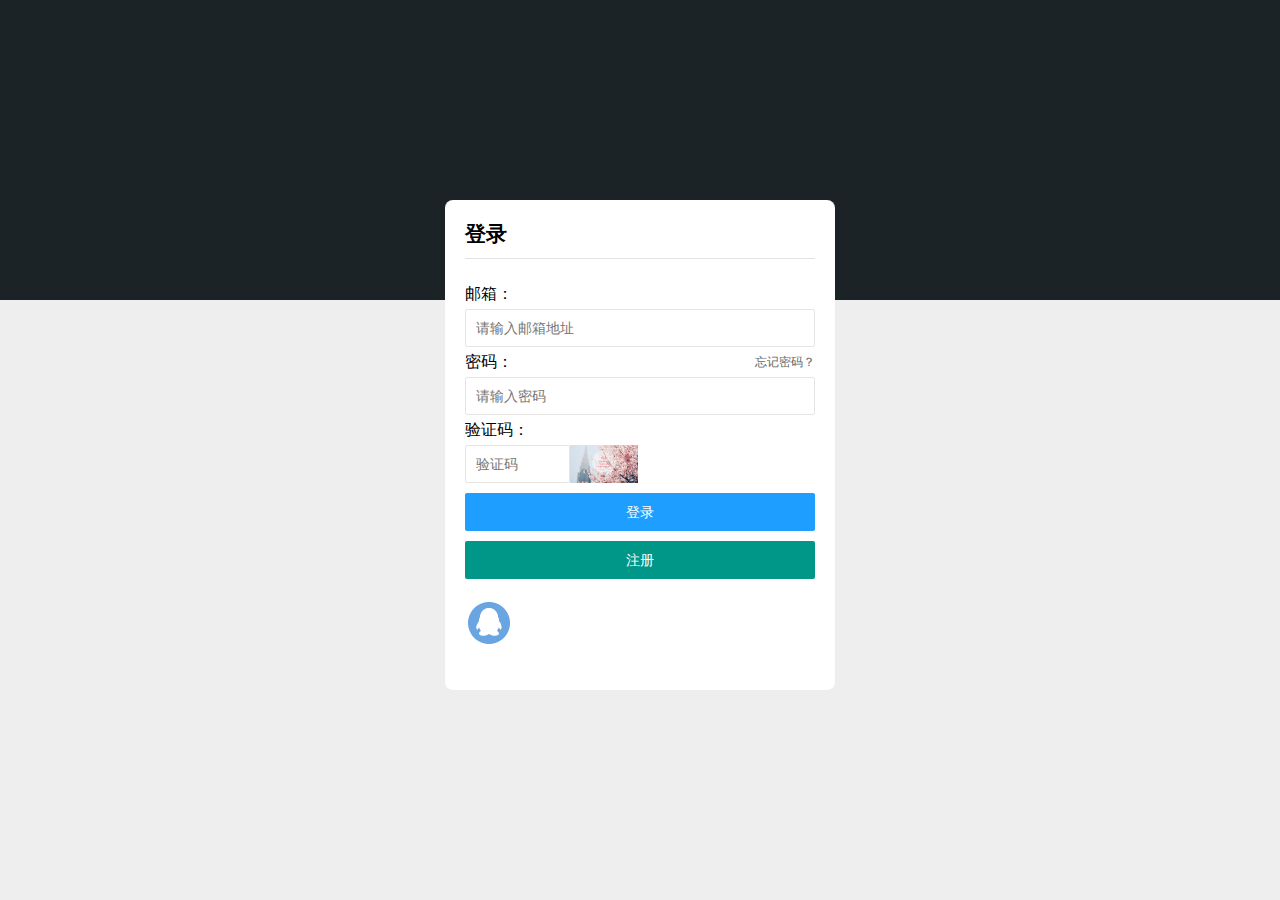
<file: kdmins/blog/src/main/resources/static/blog/login.html>
<!DOCTYPE html>
<html lang="en">
<head>
    <meta charset="UTF-8">
    <meta name="viewport" content="width=device-width, initial-scale=1.0">
    <title>登录-聚繁</title>
    <link rel="stylesheet" href="plugin/layui/css/layui.css">
    <link rel="stylesheet" href="css/common.css">
    <link rel="stylesheet" href="css/mobile.css">
</head>
<body>
<div class="login-bg subject-color layui-row"></div>
<div class="login-box">
    <div class="login-title layui-row">
        <h2>登录</h2>
    </div>
    <div class="hr-line-div"></div>
    <div class="login-form">
        <p>邮箱：</p>
        <input type="email" placeholder="请输入邮箱地址" class="layui-input">
    </div>
    <div class="login-form">
        <p>密码：<span>忘记密码？</span></p>
        <input type="password" placeholder="请输入密码" class="layui-input">
    </div>
    <div class="login-form">
        <p>验证码：</p>
        <div class="layui-row row-align">
            <div class="valicode-box">
                <input type="text" placeholder="验证码" class="layui-input">
            </div>
            <div class="valicode-img-box">
                <img src="imgs/carousel2.jpg"/>
            </div>
        </div>
    </div>
    <div class="login-form">
        <button class="layui-btn layui-btn-fluid layui-btn-normal">登录</button>
    </div>
    <div class="login-form">
        <button class="layui-btn layui-btn-fluid">注册</button>
    </div>
    <div class="disanfan-login login-form row-align">
        <img src="imgs/icon/icon_QQ.png" height="48" width="48"/>
    </div>
</div>
</body>
</html>
</file>
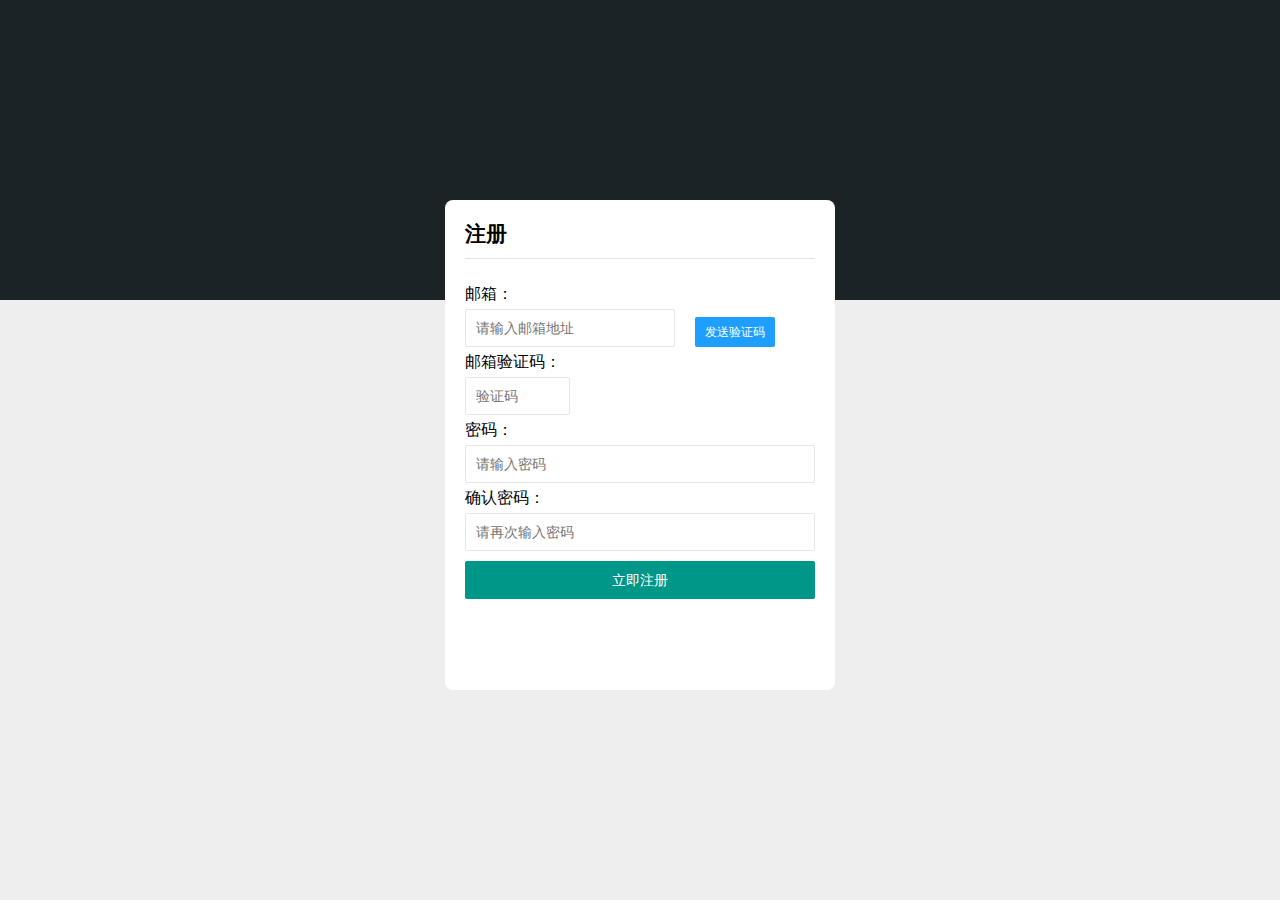
<file: kdmins/blog/src/main/resources/static/blog/register.html>
<!DOCTYPE html>
<html lang="en">
<head>
    <meta charset="UTF-8">
    <meta name="viewport" content="width=device-width, initial-scale=1.0">
    <title>注册-聚繁</title>
    <link rel="stylesheet" href="plugin/layui/css/layui.css">
    <link rel="stylesheet" href="css/common.css">
    <link rel="stylesheet" href="css/mobile.css">
</head>
<body>
<div class="login-bg subject-color layui-row"></div>
<div class="login-box">
    <div class="login-title layui-row">
        <h2>注册</h2>
    </div>
    <div class="hr-line-div"></div>
    <div class="login-form">
        <p>邮箱：</p>
        <div class="layui-row row-align">
            <div class="valicode-box" style="width: 60%;">
                <input type="text" placeholder="请输入邮箱地址" class="layui-input">
            </div>
            <div class="valicode-img-box">
                <button class="layui-btn layui-btn-sm layui-btn-normal">发送验证码</button>
            </div>
        </div>
    </div>
    <div class="login-form">
        <p>邮箱验证码：</p>
        <div class="layui-row row-align">
            <div class="valicode-box">
                <input type="text" placeholder="验证码" class="layui-input">
            </div>
        </div>
    </div>
    <div class="login-form">
        <p>密码：</p>
        <input type="password" placeholder="请输入密码" class="layui-input">
    </div>
    <div class="login-form">
        <p>确认密码：</p>
        <input type="password" placeholder="请再次输入密码" class="layui-input">
    </div>
    <div class="login-form">
        <button class="layui-btn layui-btn-fluid">立即注册</button>
    </div>
</div>
</body>
</html>
</file>
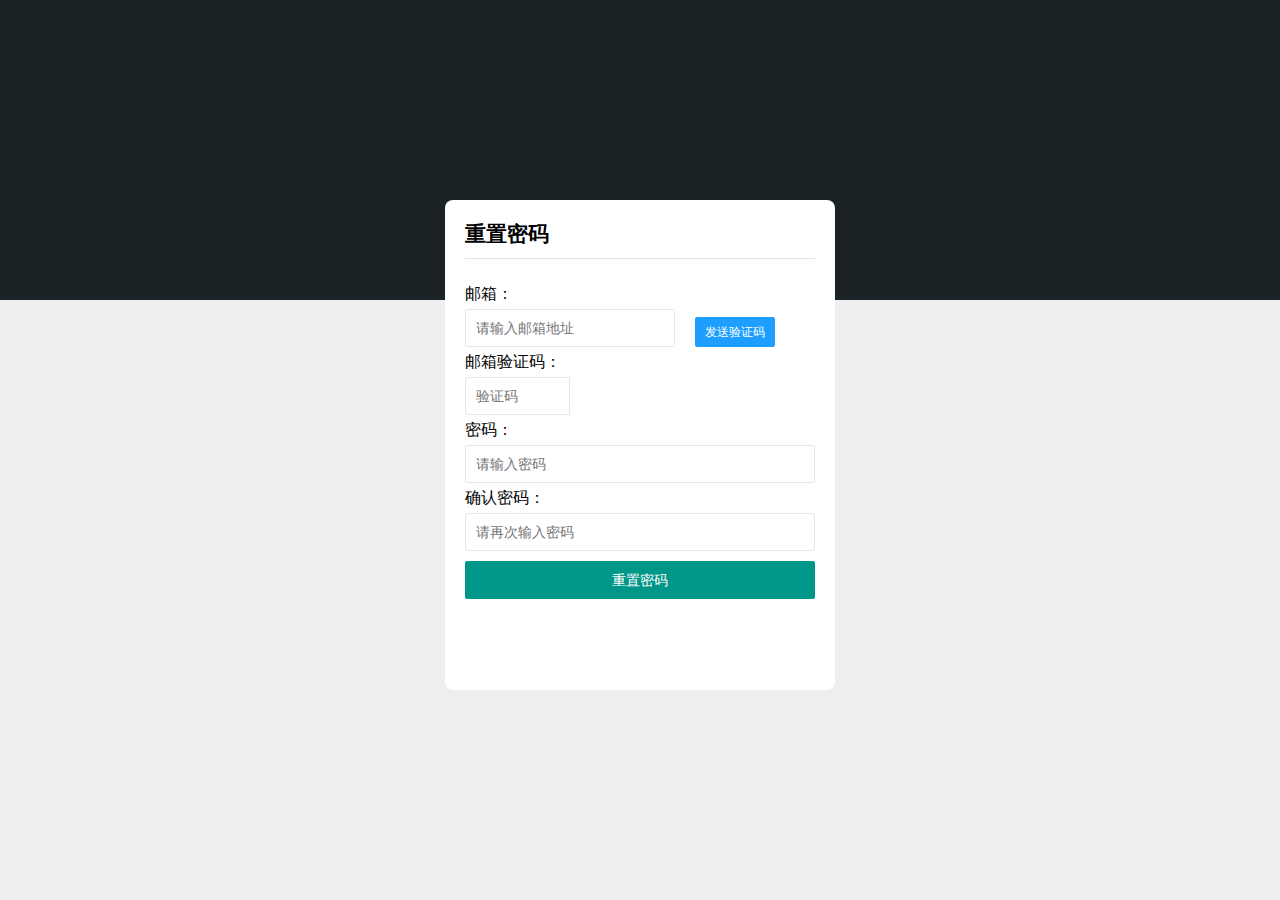
<file: kdmins/blog/src/main/resources/static/blog/resetpwd.html>
<!DOCTYPE html>
<html lang="en">
<head>
    <meta charset="UTF-8">
    <meta name="viewport" content="width=device-width, initial-scale=1.0">
    <title>重置密码-聚繁</title>
    <link rel="stylesheet" href="plugin/layui/css/layui.css">
    <link rel="stylesheet" href="css/common.css">
    <link rel="stylesheet" href="css/mobile.css">
</head>
<body>
<div class="login-bg subject-color layui-row"></div>
<div class="login-box">
    <div class="login-title layui-row">
        <h2>重置密码</h2>
    </div>
    <div class="hr-line-div"></div>
    <div class="login-form">
        <p>邮箱：</p>
        <div class="layui-row row-align">
            <div class="valicode-box" style="width: 60%;">
                <input type="text" placeholder="请输入邮箱地址" class="layui-input">
            </div>
            <div class="valicode-img-box">
                <button class="layui-btn layui-btn-sm layui-btn-normal">发送验证码</button>
            </div>
        </div>
    </div>
    <div class="login-form">
        <p>邮箱验证码：</p>
        <div class="layui-row row-align">
            <div class="valicode-box">
                <input type="text" placeholder="验证码" class="layui-input">
            </div>
        </div>
    </div>
    <div class="login-form">
        <p>密码：</p>
        <input type="password" placeholder="请输入密码" class="layui-input">
    </div>
    <div class="login-form">
        <p>确认密码：</p>
        <input type="password" placeholder="请再次输入密码" class="layui-input">
    </div>
    <div class="login-form">
        <button class="layui-btn layui-btn-fluid">重置密码</button>
    </div>
</div>
</body>
</html>
</file>
<file: kdmins/blog/src/main/resources/static/blog/plugin/jquery/emoji/lib/css/railscasts.css>
/*

Railscasts-like style (c) Visoft, Inc. (Damien White)

*/

.hljs {
  display: block;
  overflow-x: auto;
  padding: 0.5em;
  background: #232323;
  color: #e6e1dc;
}

.hljs-comment,
.hljs-quote {
  color: #bc9458;
  font-style: italic;
}

.hljs-keyword,
.hljs-selector-tag {
  color: #c26230;
}

.hljs-string,
.hljs-number,
.hljs-regexp,
.hljs-variable,
.hljs-template-variable {
  color: #a5c261;
}

.hljs-subst {
  color: #519f50;
}

.hljs-tag,
.hljs-name {
  color: #e8bf6a;
}

.hljs-type {
  color: #da4939;
}


.hljs-symbol,
.hljs-bullet,
.hljs-built_in,
.hljs-builtin-name,
.hljs-attr,
.hljs-link {
  color: #6d9cbe;
}

.hljs-params {
  color: #d0d0ff;
}

.hljs-attribute {
  color: #cda869;
}

.hljs-meta {
  color: #9b859d;
}

.hljs-title,
.hljs-section {
  color: #ffc66d;
}

.hljs-addition {
  background-color: #144212;
  color: #e6e1dc;
  display: inline-block;
  width: 100%;
}

.hljs-deletion {
  background-color: #600;
  color: #e6e1dc;
  display: inline-block;
  width: 100%;
}

.hljs-selector-class {
  color: #9b703f;
}

.hljs-selector-id {
  color: #8b98ab;
}

.hljs-emphasis {
  font-style: italic;
}

.hljs-strong {
  font-weight: bold;
}

.hljs-link {
  text-decoration: underline;
}
</file>
<file: kdmins/blog/src/main/resources/static/blog/plugin/jquery/emoji/dist/css/index.css>
body {
    font-family: "Open Sans", "Helvetica Neue", Helvetica, Arial, sans-serif;
    line-height: 1.5;
    color: #606c71;
}

.page-header {
    color: #fff;
    text-align: center;
    background-color: #159957;
    background-image: linear-gradient(120deg, #155799, #159957);
    padding: 96px 80px;
    margin: 0;
    border: none;
}

.project-name {
    margin-top: 0;
    margin-bottom: 35px;
    font-size: 52px;
}

.project-tagline {
    margin-bottom: 32px;
    font-weight: normal;
    opacity: 0.7;
    font-size: 20px;
}

.page-header a {
    color: #1e6bb8;
    text-decoration: none;
}

.page-header a:hover {
    text-decoration: underline;
}

.page-header .btn {
    display: inline-block;
    margin-bottom: 16px;
    color: rgba(255, 255, 255, 0.7);
    background-color: rgba(255, 255, 255, 0.08);
    border-color: rgba(255, 255, 255, 0.2);
    border-style: solid;
    border-width: 1px;
    border-radius: 4.8px;
    transition: color 0.2s, background-color 0.2s, border-color 0.2s;
    padding: 12px 16px;
    font-size: 16px;
}

.page-header .btn + .btn {
    margin-left: 16px;
}

.page-header .btn:hover {
    color: rgba(255, 255, 255, 0.8);
    text-decoration: none;
    background-color: rgba(255, 255, 255, 0.2);
    border-color: rgba(255, 255, 255, 0.3);
}

.main-content {
    padding-top: 32px;
}

.main-content h2 {
    color: #156987;
    font-weight: normal;
    margin-top: 50px;
    margin-bottom: 16px;
}

#editor {
    height: 91px;
    background-color: #fff;
    border: 1px solid #ccc;
    border-radius: 4px;
    box-shadow: 0 1px 1px rgba(0, 0, 0, 0.075) inset;
    color: #555;
    display: block;
    font-size: 14px;
    line-height: 1.42857;
    padding: 6px 12px;
    transition: border-color 0.15s ease-in-out 0s, box-shadow 0.15s ease-in-out 0s;
    width: 100%;
}

#editor:focus {
    border-color: #66afe9;
    box-shadow: 0 1px 1px rgba(0, 0, 0, 0.075) inset, 0 0 8px rgba(102, 175, 233, 0.6);
    outline: 0 none;
}

#btn {
    margin-top: 10px;
}

.m-t-20 {
    margin-top: 20px;
}

.m-t-70 {
    margin-top: 70px;
}

.site-footer {
    padding-top: 32px;
    margin-top: 32px;
    margin-bottom: 32px;
    border-top: solid 1px #eff0f1;
}

.site-footer-owner {
    display: block;
    font-weight: bold;
}

.site-footer-credits {
    color: #819198;
}

hr {
    margin-top: 32px;
    margin-bottom: 32px
}

pre {
    padding: 0;
    border: 0;
}
</file>
<file: kdmins/blog/src/main/resources/static/blog/plugin/layui/css/layui.css>
/** layui-v2.4.5 MIT License By https://www.layui.com */
 .layui-inline,img{display:inline-block;vertical-align:middle}h1,h2,h3,h4,h5,h6{font-weight:400}.layui-edge,.layui-header,.layui-inline,.layui-main{position:relative}.layui-elip,.layui-form-checkbox span,.layui-form-pane .layui-form-label{text-overflow:ellipsis;white-space:nowrap}.layui-btn,.layui-edge,.layui-inline,img{vertical-align:middle}.layui-btn,.layui-disabled,.layui-icon,.layui-unselect{-webkit-user-select:none;-ms-user-select:none;-moz-user-select:none}blockquote,body,button,dd,div,dl,dt,form,h1,h2,h3,h4,h5,h6,input,li,ol,p,pre,td,textarea,th,ul{margin:0;padding:0;-webkit-tap-highlight-color:rgba(0,0,0,0)}a:active,a:hover{outline:0}img{border:none}li{list-style:none}table{border-collapse:collapse;border-spacing:0}h4,h5,h6{font-size:100%}button,input,optgroup,option,select,textarea{font-family:inherit;font-size:inherit;font-style:inherit;font-weight:inherit;outline:0}pre{white-space:pre-wrap;white-space:-moz-pre-wrap;white-space:-pre-wrap;white-space:-o-pre-wrap;word-wrap:break-word}body{line-height:24px;font:14px Helvetica Neue,Helvetica,PingFang SC,Tahoma,Arial,sans-serif}hr{height:1px;margin:10px 0;border:0;clear:both}a{color:#333;text-decoration:none}a:hover{color:#777}a cite{font-style:normal;*cursor:pointer}.layui-border-box,.layui-border-box *{box-sizing:border-box}.layui-box,.layui-box *{box-sizing:content-box}.layui-clear{clear:both;*zoom:1}.layui-clear:after{content:'\20';clear:both;*zoom:1;display:block;height:0}.layui-inline{*display:inline;*zoom:1}.layui-edge{display:inline-block;width:0;height:0;border-width:6px;border-style:dashed;border-color:transparent;overflow:hidden}.layui-edge-top{top:-4px;border-bottom-color:#999;border-bottom-style:solid}.layui-edge-right{border-left-color:#999;border-left-style:solid}.layui-edge-bottom{top:2px;border-top-color:#999;border-top-style:solid}.layui-edge-left{border-right-color:#999;border-right-style:solid}.layui-elip{overflow:hidden}.layui-disabled,.layui-disabled:hover{color:#d2d2d2!important;cursor:not-allowed!important}.layui-circle{border-radius:100%}.layui-show{display:block!important}.layui-hide{display:none!important}@font-face{font-family:layui-icon;src:url(../font/iconfont.eot?v=240);src:url(../font/iconfont.eot?v=240#iefix) format('embedded-opentype'),url(../font/iconfont.svg?v=240#iconfont) format('svg'),url(../font/iconfont.woff?v=240) format('woff'),url(../font/iconfont.ttf?v=240) format('truetype')}.layui-icon{font-family:layui-icon!important;font-size:16px;font-style:normal;-webkit-font-smoothing:antialiased;-moz-osx-font-smoothing:grayscale}.layui-icon-reply-fill:before{content:"\e611"}.layui-icon-set-fill:before{content:"\e614"}.layui-icon-menu-fill:before{content:"\e60f"}.layui-icon-search:before{content:"\e615"}.layui-icon-share:before{content:"\e641"}.layui-icon-set-sm:before{content:"\e620"}.layui-icon-engine:before{content:"\e628"}.layui-icon-close:before{content:"\1006"}.layui-icon-close-fill:before{content:"\1007"}.layui-icon-chart-screen:before{content:"\e629"}.layui-icon-star:before{content:"\e600"}.layui-icon-circle-dot:before{content:"\e617"}.layui-icon-chat:before{content:"\e606"}.layui-icon-release:before{content:"\e609"}.layui-icon-list:before{content:"\e60a"}.layui-icon-chart:before{content:"\e62c"}.layui-icon-ok-circle:before{content:"\1005"}.layui-icon-layim-theme:before{content:"\e61b"}.layui-icon-table:before{content:"\e62d"}.layui-icon-right:before{content:"\e602"}.layui-icon-left:before{content:"\e603"}.layui-icon-cart-simple:before{content:"\e698"}.layui-icon-face-cry:before{content:"\e69c"}.layui-icon-face-smile:before{content:"\e6af"}.layui-icon-survey:before{content:"\e6b2"}.layui-icon-tree:before{content:"\e62e"}.layui-icon-upload-circle:before{content:"\e62f"}.layui-icon-add-circle:before{content:"\e61f"}.layui-icon-download-circle:before{content:"\e601"}.layui-icon-templeate-1:before{content:"\e630"}.layui-icon-util:before{content:"\e631"}.layui-icon-face-surprised:before{content:"\e664"}.layui-icon-edit:before{content:"\e642"}.layui-icon-speaker:before{content:"\e645"}.layui-icon-down:before{content:"\e61a"}.layui-icon-file:before{content:"\e621"}.layui-icon-layouts:before{content:"\e632"}.layui-icon-rate-half:before{content:"\e6c9"}.layui-icon-add-circle-fine:before{content:"\e608"}.layui-icon-prev-circle:before{content:"\e633"}.layui-icon-read:before{content:"\e705"}.layui-icon-404:before{content:"\e61c"}.layui-icon-carousel:before{content:"\e634"}.layui-icon-help:before{content:"\e607"}.layui-icon-code-circle:before{content:"\e635"}.layui-icon-water:before{content:"\e636"}.layui-icon-username:before{content:"\e66f"}.layui-icon-find-fill:before{content:"\e670"}.layui-icon-about:before{content:"\e60b"}.layui-icon-location:before{content:"\e715"}.layui-icon-up:before{content:"\e619"}.layui-icon-pause:before{content:"\e651"}.layui-icon-date:before{content:"\e637"}.layui-icon-layim-uploadfile:before{content:"\e61d"}.layui-icon-delete:before{content:"\e640"}.layui-icon-play:before{content:"\e652"}.layui-icon-top:before{content:"\e604"}.layui-icon-friends:before{content:"\e612"}.layui-icon-refresh-3:before{content:"\e9aa"}.layui-icon-ok:before{content:"\e605"}.layui-icon-layer:before{content:"\e638"}.layui-icon-face-smile-fine:before{content:"\e60c"}.layui-icon-dollar:before{content:"\e659"}.layui-icon-group:before{content:"\e613"}.layui-icon-layim-download:before{content:"\e61e"}.layui-icon-picture-fine:before{content:"\e60d"}.layui-icon-link:before{content:"\e64c"}.layui-icon-diamond:before{content:"\e735"}.layui-icon-log:before{content:"\e60e"}.layui-icon-rate-solid:before{content:"\e67a"}.layui-icon-fonts-del:before{content:"\e64f"}.layui-icon-unlink:before{content:"\e64d"}.layui-icon-fonts-clear:before{content:"\e639"}.layui-icon-triangle-r:before{content:"\e623"}.layui-icon-circle:before{content:"\e63f"}.layui-icon-radio:before{content:"\e643"}.layui-icon-align-center:before{content:"\e647"}.layui-icon-align-right:before{content:"\e648"}.layui-icon-align-left:before{content:"\e649"}.layui-icon-loading-1:before{content:"\e63e"}.layui-icon-return:before{content:"\e65c"}.layui-icon-fonts-strong:before{content:"\e62b"}.layui-icon-upload:before{content:"\e67c"}.layui-icon-dialogue:before{content:"\e63a"}.layui-icon-video:before{content:"\e6ed"}.layui-icon-headset:before{content:"\e6fc"}.layui-icon-cellphone-fine:before{content:"\e63b"}.layui-icon-add-1:before{content:"\e654"}.layui-icon-face-smile-b:before{content:"\e650"}.layui-icon-fonts-html:before{content:"\e64b"}.layui-icon-form:before{content:"\e63c"}.layui-icon-cart:before{content:"\e657"}.layui-icon-camera-fill:before{content:"\e65d"}.layui-icon-tabs:before{content:"\e62a"}.layui-icon-fonts-code:before{content:"\e64e"}.layui-icon-fire:before{content:"\e756"}.layui-icon-set:before{content:"\e716"}.layui-icon-fonts-u:before{content:"\e646"}.layui-icon-triangle-d:before{content:"\e625"}.layui-icon-tips:before{content:"\e702"}.layui-icon-picture:before{content:"\e64a"}.layui-icon-more-vertical:before{content:"\e671"}.layui-icon-flag:before{content:"\e66c"}.layui-icon-loading:before{content:"\e63d"}.layui-icon-fonts-i:before{content:"\e644"}.layui-icon-refresh-1:before{content:"\e666"}.layui-icon-rmb:before{content:"\e65e"}.layui-icon-home:before{content:"\e68e"}.layui-icon-user:before{content:"\e770"}.layui-icon-notice:before{content:"\e667"}.layui-icon-login-weibo:before{content:"\e675"}.layui-icon-voice:before{content:"\e688"}.layui-icon-upload-drag:before{content:"\e681"}.layui-icon-login-qq:before{content:"\e676"}.layui-icon-snowflake:before{content:"\e6b1"}.layui-icon-file-b:before{content:"\e655"}.layui-icon-template:before{content:"\e663"}.layui-icon-auz:before{content:"\e672"}.layui-icon-console:before{content:"\e665"}.layui-icon-app:before{content:"\e653"}.layui-icon-prev:before{content:"\e65a"}.layui-icon-website:before{content:"\e7ae"}.layui-icon-next:before{content:"\e65b"}.layui-icon-component:before{content:"\e857"}.layui-icon-more:before{content:"\e65f"}.layui-icon-login-wechat:before{content:"\e677"}.layui-icon-shrink-right:before{content:"\e668"}.layui-icon-spread-left:before{content:"\e66b"}.layui-icon-camera:before{content:"\e660"}.layui-icon-note:before{content:"\e66e"}.layui-icon-refresh:before{content:"\e669"}.layui-icon-female:before{content:"\e661"}.layui-icon-male:before{content:"\e662"}.layui-icon-password:before{content:"\e673"}.layui-icon-senior:before{content:"\e674"}.layui-icon-theme:before{content:"\e66a"}.layui-icon-tread:before{content:"\e6c5"}.layui-icon-praise:before{content:"\e6c6"}.layui-icon-star-fill:before{content:"\e658"}.layui-icon-rate:before{content:"\e67b"}.layui-icon-template-1:before{content:"\e656"}.layui-icon-vercode:before{content:"\e679"}.layui-icon-cellphone:before{content:"\e678"}.layui-icon-screen-full:before{content:"\e622"}.layui-icon-screen-restore:before{content:"\e758"}.layui-icon-cols:before{content:"\e610"}.layui-icon-export:before{content:"\e67d"}.layui-icon-print:before{content:"\e66d"}.layui-icon-slider:before{content:"\e714"}.layui-main{width:1140px;margin:0 auto}.layui-header{z-index:1000;height:60px}.layui-header a:hover{transition:all .5s;-webkit-transition:all .5s}.layui-side{position:fixed;left:0;top:0;bottom:0;z-index:999;width:200px;overflow-x:hidden}.layui-side-scroll{position:relative;width:220px;height:100%;overflow-x:hidden}.layui-body{position:absolute;left:200px;right:0;top:0;bottom:0;z-index:998;width:auto;overflow:hidden;overflow-y:auto;box-sizing:border-box}.layui-layout-body{overflow:hidden}.layui-layout-admin .layui-header{background-color:#23262E}.layui-layout-admin .layui-side{top:60px;width:200px;overflow-x:hidden}.layui-layout-admin .layui-body{top:60px;bottom:44px}.layui-layout-admin .layui-main{width:auto;margin:0 15px}.layui-layout-admin .layui-footer{position:fixed;left:200px;right:0;bottom:0;height:44px;line-height:44px;padding:0 15px;background-color:#eee}.layui-layout-admin .layui-logo{position:absolute;left:0;top:0;width:200px;height:100%;line-height:60px;text-align:center;color:#009688;font-size:16px}.layui-layout-admin .layui-header .layui-nav{background:0 0}.layui-layout-left{position:absolute!important;left:200px;top:0}.layui-layout-right{position:absolute!important;right:0;top:0}.layui-container{position:relative;margin:0 auto;padding:0 15px;box-sizing:border-box}.layui-fluid{position:relative;margin:0 auto;padding:0 15px}.layui-row:after,.layui-row:before{content:'';display:block;clear:both}.layui-col-lg1,.layui-col-lg10,.layui-col-lg11,.layui-col-lg12,.layui-col-lg2,.layui-col-lg3,.layui-col-lg4,.layui-col-lg5,.layui-col-lg6,.layui-col-lg7,.layui-col-lg8,.layui-col-lg9,.layui-col-md1,.layui-col-md10,.layui-col-md11,.layui-col-md12,.layui-col-md2,.layui-col-md3,.layui-col-md4,.layui-col-md5,.layui-col-md6,.layui-col-md7,.layui-col-md8,.layui-col-md9,.layui-col-sm1,.layui-col-sm10,.layui-col-sm11,.layui-col-sm12,.layui-col-sm2,.layui-col-sm3,.layui-col-sm4,.layui-col-sm5,.layui-col-sm6,.layui-col-sm7,.layui-col-sm8,.layui-col-sm9,.layui-col-xs1,.layui-col-xs10,.layui-col-xs11,.layui-col-xs12,.layui-col-xs2,.layui-col-xs3,.layui-col-xs4,.layui-col-xs5,.layui-col-xs6,.layui-col-xs7,.layui-col-xs8,.layui-col-xs9{position:relative;display:block;box-sizing:border-box}.layui-col-xs1,.layui-col-xs10,.layui-col-xs11,.layui-col-xs12,.layui-col-xs2,.layui-col-xs3,.layui-col-xs4,.layui-col-xs5,.layui-col-xs6,.layui-col-xs7,.layui-col-xs8,.layui-col-xs9{float:left}.layui-col-xs1{width:8.33333333%}.layui-col-xs2{width:16.66666667%}.layui-col-xs3{width:25%}.layui-col-xs4{width:33.33333333%}.layui-col-xs5{width:41.66666667%}.layui-col-xs6{width:50%}.layui-col-xs7{width:58.33333333%}.layui-col-xs8{width:66.66666667%}.layui-col-xs9{width:75%}.layui-col-xs10{width:83.33333333%}.layui-col-xs11{width:91.66666667%}.layui-col-xs12{width:100%}.layui-col-xs-offset1{margin-left:8.33333333%}.layui-col-xs-offset2{margin-left:16.66666667%}.layui-col-xs-offset3{margin-left:25%}.layui-col-xs-offset4{margin-left:33.33333333%}.layui-col-xs-offset5{margin-left:41.66666667%}.layui-col-xs-offset6{margin-left:50%}.layui-col-xs-offset7{margin-left:58.33333333%}.layui-col-xs-offset8{margin-left:66.66666667%}.layui-col-xs-offset9{margin-left:75%}.layui-col-xs-offset10{margin-left:83.33333333%}.layui-col-xs-offset11{margin-left:91.66666667%}.layui-col-xs-offset12{margin-left:100%}@media screen and (max-width:768px){.layui-hide-xs{display:none!important}.layui-show-xs-block{display:block!important}.layui-show-xs-inline{display:inline!important}.layui-show-xs-inline-block{display:inline-block!important}}@media screen and (min-width:768px){.layui-container{width:750px}.layui-hide-sm{display:none!important}.layui-show-sm-block{display:block!important}.layui-show-sm-inline{display:inline!important}.layui-show-sm-inline-block{display:inline-block!important}.layui-col-sm1,.layui-col-sm10,.layui-col-sm11,.layui-col-sm12,.layui-col-sm2,.layui-col-sm3,.layui-col-sm4,.layui-col-sm5,.layui-col-sm6,.layui-col-sm7,.layui-col-sm8,.layui-col-sm9{float:left}.layui-col-sm1{width:8.33333333%}.layui-col-sm2{width:16.66666667%}.layui-col-sm3{width:25%}.layui-col-sm4{width:33.33333333%}.layui-col-sm5{width:41.66666667%}.layui-col-sm6{width:50%}.layui-col-sm7{width:58.33333333%}.layui-col-sm8{width:66.66666667%}.layui-col-sm9{width:75%}.layui-col-sm10{width:83.33333333%}.layui-col-sm11{width:91.66666667%}.layui-col-sm12{width:100%}.layui-col-sm-offset1{margin-left:8.33333333%}.layui-col-sm-offset2{margin-left:16.66666667%}.layui-col-sm-offset3{margin-left:25%}.layui-col-sm-offset4{margin-left:33.33333333%}.layui-col-sm-offset5{margin-left:41.66666667%}.layui-col-sm-offset6{margin-left:50%}.layui-col-sm-offset7{margin-left:58.33333333%}.layui-col-sm-offset8{margin-left:66.66666667%}.layui-col-sm-offset9{margin-left:75%}.layui-col-sm-offset10{margin-left:83.33333333%}.layui-col-sm-offset11{margin-left:91.66666667%}.layui-col-sm-offset12{margin-left:100%}}@media screen and (min-width:992px){.layui-container{width:970px}.layui-hide-md{display:none!important}.layui-show-md-block{display:block!important}.layui-show-md-inline{display:inline!important}.layui-show-md-inline-block{display:inline-block!important}.layui-col-md1,.layui-col-md10,.layui-col-md11,.layui-col-md12,.layui-col-md2,.layui-col-md3,.layui-col-md4,.layui-col-md5,.layui-col-md6,.layui-col-md7,.layui-col-md8,.layui-col-md9{float:left}.layui-col-md1{width:8.33333333%}.layui-col-md2{width:16.66666667%}.layui-col-md3{width:25%}.layui-col-md4{width:33.33333333%}.layui-col-md5{width:41.66666667%}.layui-col-md6{width:50%}.layui-col-md7{width:58.33333333%}.layui-col-md8{width:66.66666667%}.layui-col-md9{width:75%}.layui-col-md10{width:83.33333333%}.layui-col-md11{width:91.66666667%}.layui-col-md12{width:100%}.layui-col-md-offset1{margin-left:8.33333333%}.layui-col-md-offset2{margin-left:16.66666667%}.layui-col-md-offset3{margin-left:25%}.layui-col-md-offset4{margin-left:33.33333333%}.layui-col-md-offset5{margin-left:41.66666667%}.layui-col-md-offset6{margin-left:50%}.layui-col-md-offset7{margin-left:58.33333333%}.layui-col-md-offset8{margin-left:66.66666667%}.layui-col-md-offset9{margin-left:75%}.layui-col-md-offset10{margin-left:83.33333333%}.layui-col-md-offset11{margin-left:91.66666667%}.layui-col-md-offset12{margin-left:100%}}@media screen and (min-width:1200px){.layui-container{width:1170px}.layui-hide-lg{display:none!important}.layui-show-lg-block{display:block!important}.layui-show-lg-inline{display:inline!important}.layui-show-lg-inline-block{display:inline-block!important}.layui-col-lg1,.layui-col-lg10,.layui-col-lg11,.layui-col-lg12,.layui-col-lg2,.layui-col-lg3,.layui-col-lg4,.layui-col-lg5,.layui-col-lg6,.layui-col-lg7,.layui-col-lg8,.layui-col-lg9{float:left}.layui-col-lg1{width:8.33333333%}.layui-col-lg2{width:16.66666667%}.layui-col-lg3{width:25%}.layui-col-lg4{width:33.33333333%}.layui-col-lg5{width:41.66666667%}.layui-col-lg6{width:50%}.layui-col-lg7{width:58.33333333%}.layui-col-lg8{width:66.66666667%}.layui-col-lg9{width:75%}.layui-col-lg10{width:83.33333333%}.layui-col-lg11{width:91.66666667%}.layui-col-lg12{width:100%}.layui-col-lg-offset1{margin-left:8.33333333%}.layui-col-lg-offset2{margin-left:16.66666667%}.layui-col-lg-offset3{margin-left:25%}.layui-col-lg-offset4{margin-left:33.33333333%}.layui-col-lg-offset5{margin-left:41.66666667%}.layui-col-lg-offset6{margin-left:50%}.layui-col-lg-offset7{margin-left:58.33333333%}.layui-col-lg-offset8{margin-left:66.66666667%}.layui-col-lg-offset9{margin-left:75%}.layui-col-lg-offset10{margin-left:83.33333333%}.layui-col-lg-offset11{margin-left:91.66666667%}.layui-col-lg-offset12{margin-left:100%}}.layui-col-space1{margin:-.5px}.layui-col-space1>*{padding:.5px}.layui-col-space3{margin:-1.5px}.layui-col-space3>*{padding:1.5px}.layui-col-space5{margin:-2.5px}.layui-col-space5>*{padding:2.5px}.layui-col-space8{margin:-3.5px}.layui-col-space8>*{padding:3.5px}.layui-col-space10{margin:-5px}.layui-col-space10>*{padding:5px}.layui-col-space12{margin:-6px}.layui-col-space12>*{padding:6px}.layui-col-space15{margin:-7.5px}.layui-col-space15>*{padding:7.5px}.layui-col-space18{margin:-9px}.layui-col-space18>*{padding:9px}.layui-col-space20{margin:-10px}.layui-col-space20>*{padding:10px}.layui-col-space22{margin:-11px}.layui-col-space22>*{padding:11px}.layui-col-space25{margin:-12.5px}.layui-col-space25>*{padding:12.5px}.layui-col-space30{margin:-15px}.layui-col-space30>*{padding:15px}.layui-btn,.layui-input,.layui-select,.layui-textarea,.layui-upload-button{outline:0;-webkit-appearance:none;transition:all .3s;-webkit-transition:all .3s;box-sizing:border-box}.layui-elem-quote{margin-bottom:10px;padding:15px;line-height:22px;border-left:5px solid #009688;border-radius:0 2px 2px 0;background-color:#f2f2f2}.layui-quote-nm{border-style:solid;border-width:1px 1px 1px 5px;background:0 0}.layui-elem-field{margin-bottom:10px;padding:0;border-width:1px;border-style:solid}.layui-elem-field legend{margin-left:20px;padding:0 10px;font-size:20px;font-weight:300}.layui-field-title{margin:10px 0 20px;border-width:1px 0 0}.layui-field-box{padding:10px 15px}.layui-field-title .layui-field-box{padding:10px 0}.layui-progress{position:relative;height:6px;border-radius:20px;background-color:#e2e2e2}.layui-progress-bar{position:absolute;left:0;top:0;width:0;max-width:100%;height:6px;border-radius:20px;text-align:right;background-color:#5FB878;transition:all .3s;-webkit-transition:all .3s}.layui-progress-big,.layui-progress-big .layui-progress-bar{height:18px;line-height:18px}.layui-progress-text{position:relative;top:-20px;line-height:18px;font-size:12px;color:#666}.layui-progress-big .layui-progress-text{position:static;padding:0 10px;color:#fff}.layui-collapse{border-width:1px;border-style:solid;border-radius:2px}.layui-colla-content,.layui-colla-item{border-top-width:1px;border-top-style:solid}.layui-colla-item:first-child{border-top:none}.layui-colla-title{position:relative;height:42px;line-height:42px;padding:0 15px 0 35px;color:#333;background-color:#f2f2f2;cursor:pointer;font-size:14px;overflow:hidden}.layui-colla-content{display:none;padding:10px 15px;line-height:22px;color:#666}.layui-colla-icon{position:absolute;left:15px;top:0;font-size:14px}.layui-card{margin-bottom:15px;border-radius:2px;background-color:#fff;box-shadow:0 1px 2px 0 rgba(0,0,0,.05)}.layui-card:last-child{margin-bottom:0}.layui-card-header{position:relative;height:42px;line-height:42px;padding:0 15px;border-bottom:1px solid #f6f6f6;color:#333;border-radius:2px 2px 0 0;font-size:14px}.layui-bg-black,.layui-bg-blue,.layui-bg-cyan,.layui-bg-green,.layui-bg-orange,.layui-bg-red{color:#fff!important}.layui-card-body{position:relative;padding:10px 15px;line-height:24px}.layui-card-body[pad15]{padding:15px}.layui-card-body[pad20]{padding:20px}.layui-card-body .layui-table{margin:5px 0}.layui-card .layui-tab{margin:0}.layui-panel-window{position:relative;padding:15px;border-radius:0;border-top:5px solid #E6E6E6;background-color:#fff}.layui-auxiliar-moving{position:fixed;left:0;right:0;top:0;bottom:0;width:100%;height:100%;background:0 0;z-index:9999999999}.layui-form-label,.layui-form-mid,.layui-form-select,.layui-input-block,.layui-input-inline,.layui-textarea{position:relative}.layui-bg-red{background-color:#FF5722!important}.layui-bg-orange{background-color:#FFB800!important}.layui-bg-green{background-color:#009688!important}.layui-bg-cyan{background-color:#2F4056!important}.layui-bg-blue{background-color:#1E9FFF!important}.layui-bg-black{background-color:#393D49!important}.layui-bg-gray{background-color:#eee!important;color:#666!important}.layui-badge-rim,.layui-colla-content,.layui-colla-item,.layui-collapse,.layui-elem-field,.layui-form-pane .layui-form-item[pane],.layui-form-pane .layui-form-label,.layui-input,.layui-layedit,.layui-layedit-tool,.layui-quote-nm,.layui-select,.layui-tab-bar,.layui-tab-card,.layui-tab-title,.layui-tab-title .layui-this:after,.layui-textarea{border-color:#e6e6e6}.layui-timeline-item:before,hr{background-color:#e6e6e6}.layui-text{line-height:22px;font-size:14px;color:#666}.layui-text h1,.layui-text h2,.layui-text h3{font-weight:500;color:#333}.layui-text h1{font-size:30px}.layui-text h2{font-size:24px}.layui-text h3{font-size:18px}.layui-text a:not(.layui-btn){color:#01AAED}.layui-text a:not(.layui-btn):hover{text-decoration:underline}.layui-text ul{padding:5px 0 5px 15px}.layui-text ul li{margin-top:5px;list-style-type:disc}.layui-text em,.layui-word-aux{color:#999!important;padding:0 5px!important}.layui-btn{display:inline-block;height:38px;line-height:38px;padding:0 18px;background-color:#009688;color:#fff;white-space:nowrap;text-align:center;font-size:14px;border:none;border-radius:2px;cursor:pointer}.layui-btn:hover{opacity:.8;filter:alpha(opacity=80);color:#fff}.layui-btn:active{opacity:1;filter:alpha(opacity=100)}.layui-btn+.layui-btn{margin-left:10px}.layui-btn-container{font-size:0}.layui-btn-container .layui-btn{margin-right:10px;margin-bottom:10px}.layui-btn-container .layui-btn+.layui-btn{margin-left:0}.layui-table .layui-btn-container .layui-btn{margin-bottom:9px}.layui-btn-radius{border-radius:100px}.layui-btn .layui-icon{margin-right:3px;font-size:18px;vertical-align:bottom;vertical-align:middle\9}.layui-btn-primary{border:1px solid #C9C9C9;background-color:#fff;color:#555}.layui-btn-primary:hover{border-color:#009688;color:#333}.layui-btn-normal{background-color:#1E9FFF}.layui-btn-warm{background-color:#FFB800}.layui-btn-danger{background-color:#FF5722}.layui-btn-disabled,.layui-btn-disabled:active,.layui-btn-disabled:hover{border:1px solid #e6e6e6;background-color:#FBFBFB;color:#C9C9C9;cursor:not-allowed;opacity:1}.layui-btn-lg{height:44px;line-height:44px;padding:0 25px;font-size:16px}.layui-btn-sm{height:30px;line-height:30px;padding:0 10px;font-size:12px}.layui-btn-sm i{font-size:16px!important}.layui-btn-xs{height:22px;line-height:22px;padding:0 5px;font-size:12px}.layui-btn-xs i{font-size:14px!important}.layui-btn-group{display:inline-block;vertical-align:middle;font-size:0}.layui-btn-group .layui-btn{margin-left:0!important;margin-right:0!important;border-left:1px solid rgba(255,255,255,.5);border-radius:0}.layui-btn-group .layui-btn-primary{border-left:none}.layui-btn-group .layui-btn-primary:hover{border-color:#C9C9C9;color:#009688}.layui-btn-group .layui-btn:first-child{border-left:none;border-radius:2px 0 0 2px}.layui-btn-group .layui-btn-primary:first-child{border-left:1px solid #c9c9c9}.layui-btn-group .layui-btn:last-child{border-radius:0 2px 2px 0}.layui-btn-group .layui-btn+.layui-btn{margin-left:0}.layui-btn-group+.layui-btn-group{margin-left:10px}.layui-btn-fluid{width:100%}.layui-input,.layui-select,.layui-textarea{height:38px;line-height:1.3;line-height:38px\9;border-width:1px;border-style:solid;background-color:#fff;border-radius:2px}.layui-input::-webkit-input-placeholder,.layui-select::-webkit-input-placeholder,.layui-textarea::-webkit-input-placeholder{line-height:1.3}.layui-input,.layui-textarea{display:block;width:100%;padding-left:10px}.layui-input:hover,.layui-textarea:hover{border-color:#D2D2D2!important}.layui-input:focus,.layui-textarea:focus{border-color:#C9C9C9!important}.layui-textarea{min-height:100px;height:auto;line-height:20px;padding:6px 10px;resize:vertical}.layui-select{padding:0 10px}.layui-form input[type=checkbox],.layui-form input[type=radio],.layui-form select{display:none}.layui-form [lay-ignore]{display:initial}.layui-form-item{margin-bottom:15px;clear:both;*zoom:1}.layui-form-item:after{content:'\20';clear:both;*zoom:1;display:block;height:0}.layui-form-label{float:left;display:block;padding:9px 15px;width:80px;font-weight:400;line-height:20px;text-align:right}.layui-form-label-col{display:block;float:none;padding:9px 0;line-height:20px;text-align:left}.layui-form-item .layui-inline{margin-bottom:5px;margin-right:10px}.layui-input-block{margin-left:110px;min-height:36px}.layui-input-inline{display:inline-block;vertical-align:middle}.layui-form-item .layui-input-inline{float:left;width:190px;margin-right:10px}.layui-form-text .layui-input-inline{width:auto}.layui-form-mid{float:left;display:block;padding:9px 0!important;line-height:20px;margin-right:10px}.layui-form-danger+.layui-form-select .layui-input,.layui-form-danger:focus{border-color:#FF5722!important}.layui-form-select .layui-input{padding-right:30px;cursor:pointer}.layui-form-select .layui-edge{position:absolute;right:10px;top:50%;margin-top:-3px;cursor:pointer;border-width:6px;border-top-color:#c2c2c2;border-top-style:solid;transition:all .3s;-webkit-transition:all .3s}.layui-form-select dl{display:none;position:absolute;left:0;top:42px;padding:5px 0;z-index:899;min-width:100%;border:1px solid #d2d2d2;max-height:300px;overflow-y:auto;background-color:#fff;border-radius:2px;box-shadow:0 2px 4px rgba(0,0,0,.12);box-sizing:border-box}.layui-form-select dl dd,.layui-form-select dl dt{padding:0 10px;line-height:36px;white-space:nowrap;overflow:hidden;text-overflow:ellipsis}.layui-form-select dl dt{font-size:12px;color:#999}.layui-form-select dl dd{cursor:pointer}.layui-form-select dl dd:hover{background-color:#f2f2f2;-webkit-transition:.5s all;transition:.5s all}.layui-form-select .layui-select-group dd{padding-left:20px}.layui-form-select dl dd.layui-select-tips{padding-left:10px!important;color:#999}.layui-form-select dl dd.layui-this{background-color:#5FB878;color:#fff}.layui-form-checkbox,.layui-form-select dl dd.layui-disabled{background-color:#fff}.layui-form-selected dl{display:block}.layui-form-checkbox,.layui-form-checkbox *,.layui-form-switch{display:inline-block;vertical-align:middle}.layui-form-selected .layui-edge{margin-top:-9px;-webkit-transform:rotate(180deg);transform:rotate(180deg);margin-top:-3px\9}:root .layui-form-selected .layui-edge{margin-top:-9px\0/IE9}.layui-form-selectup dl{top:auto;bottom:42px}.layui-select-none{margin:5px 0;text-align:center;color:#999}.layui-select-disabled .layui-disabled{border-color:#eee!important}.layui-select-disabled .layui-edge{border-top-color:#d2d2d2}.layui-form-checkbox{position:relative;height:30px;line-height:30px;margin-right:10px;padding-right:30px;cursor:pointer;font-size:0;-webkit-transition:.1s linear;transition:.1s linear;box-sizing:border-box}.layui-form-checkbox span{padding:0 10px;height:100%;font-size:14px;border-radius:2px 0 0 2px;background-color:#d2d2d2;color:#fff;overflow:hidden}.layui-form-checkbox:hover span{background-color:#c2c2c2}.layui-form-checkbox i{position:absolute;right:0;top:0;width:30px;height:28px;border:1px solid #d2d2d2;border-left:none;border-radius:0 2px 2px 0;color:#fff;font-size:20px;text-align:center}.layui-form-checkbox:hover i{border-color:#c2c2c2;color:#c2c2c2}.layui-form-checked,.layui-form-checked:hover{border-color:#5FB878}.layui-form-checked span,.layui-form-checked:hover span{background-color:#5FB878}.layui-form-checked i,.layui-form-checked:hover i{color:#5FB878}.layui-form-item .layui-form-checkbox{margin-top:4px}.layui-form-checkbox[lay-skin=primary]{height:auto!important;line-height:normal!important;min-width:18px;min-height:18px;border:none!important;margin-right:0;padding-left:28px;padding-right:0;background:0 0}.layui-form-checkbox[lay-skin=primary] span{padding-left:0;padding-right:15px;line-height:18px;background:0 0;color:#666}.layui-form-checkbox[lay-skin=primary] i{right:auto;left:0;width:16px;height:16px;line-height:16px;border:1px solid #d2d2d2;font-size:12px;border-radius:2px;background-color:#fff;-webkit-transition:.1s linear;transition:.1s linear}.layui-form-checkbox[lay-skin=primary]:hover i{border-color:#5FB878;color:#fff}.layui-form-checked[lay-skin=primary] i{border-color:#5FB878;background-color:#5FB878;color:#fff}.layui-checkbox-disbaled[lay-skin=primary] span{background:0 0!important;color:#c2c2c2}.layui-checkbox-disbaled[lay-skin=primary]:hover i{border-color:#d2d2d2}.layui-form-item .layui-form-checkbox[lay-skin=primary]{margin-top:10px}.layui-form-switch{position:relative;height:22px;line-height:22px;min-width:35px;padding:0 5px;margin-top:8px;border:1px solid #d2d2d2;border-radius:20px;cursor:pointer;background-color:#fff;-webkit-transition:.1s linear;transition:.1s linear}.layui-form-switch i{position:absolute;left:5px;top:3px;width:16px;height:16px;border-radius:20px;background-color:#d2d2d2;-webkit-transition:.1s linear;transition:.1s linear}.layui-form-switch em{position:relative;top:0;width:25px;margin-left:21px;padding:0!important;text-align:center!important;color:#999!important;font-style:normal!important;font-size:12px}.layui-form-onswitch{border-color:#5FB878;background-color:#5FB878}.layui-checkbox-disbaled,.layui-checkbox-disbaled i{border-color:#e2e2e2!important}.layui-form-onswitch i{left:100%;margin-left:-21px;background-color:#fff}.layui-form-onswitch em{margin-left:5px;margin-right:21px;color:#fff!important}.layui-checkbox-disbaled span{background-color:#e2e2e2!important}.layui-checkbox-disbaled:hover i{color:#fff!important}[lay-radio]{display:none}.layui-form-radio,.layui-form-radio *{display:inline-block;vertical-align:middle}.layui-form-radio{line-height:28px;margin:6px 10px 0 0;padding-right:10px;cursor:pointer;font-size:0}.layui-form-radio *{font-size:14px}.layui-form-radio>i{margin-right:8px;font-size:22px;color:#c2c2c2}.layui-form-radio>i:hover,.layui-form-radioed>i{color:#5FB878}.layui-radio-disbaled>i{color:#e2e2e2!important}.layui-form-pane .layui-form-label{width:110px;padding:8px 15px;height:38px;line-height:20px;border-width:1px;border-style:solid;border-radius:2px 0 0 2px;text-align:center;background-color:#FBFBFB;overflow:hidden;box-sizing:border-box}.layui-form-pane .layui-input-inline{margin-left:-1px}.layui-form-pane .layui-input-block{margin-left:110px;left:-1px}.layui-form-pane .layui-input{border-radius:0 2px 2px 0}.layui-form-pane .layui-form-text .layui-form-label{float:none;width:100%;border-radius:2px;box-sizing:border-box;text-align:left}.layui-form-pane .layui-form-text .layui-input-inline{display:block;margin:0;top:-1px;clear:both}.layui-form-pane .layui-form-text .layui-input-block{margin:0;left:0;top:-1px}.layui-form-pane .layui-form-text .layui-textarea{min-height:100px;border-radius:0 0 2px 2px}.layui-form-pane .layui-form-checkbox{margin:4px 0 4px 10px}.layui-form-pane .layui-form-radio,.layui-form-pane .layui-form-switch{margin-top:6px;margin-left:10px}.layui-form-pane .layui-form-item[pane]{position:relative;border-width:1px;border-style:solid}.layui-form-pane .layui-form-item[pane] .layui-form-label{position:absolute;left:0;top:0;height:100%;border-width:0 1px 0 0}.layui-form-pane .layui-form-item[pane] .layui-input-inline{margin-left:110px}@media screen and (max-width:450px){.layui-form-item .layui-form-label{text-overflow:ellipsis;overflow:hidden;white-space:nowrap}.layui-form-item .layui-inline{display:block;margin-right:0;margin-bottom:20px;clear:both}.layui-form-item .layui-inline:after{content:'\20';clear:both;display:block;height:0}.layui-form-item .layui-input-inline{display:block;float:none;left:-3px;width:auto;margin:0 0 10px 112px}.layui-form-item .layui-input-inline+.layui-form-mid{margin-left:110px;top:-5px;padding:0}.layui-form-item .layui-form-checkbox{margin-right:5px;margin-bottom:5px}}.layui-layedit{border-width:1px;border-style:solid;border-radius:2px}.layui-layedit-tool{padding:3px 5px;border-bottom-width:1px;border-bottom-style:solid;font-size:0}.layedit-tool-fixed{position:fixed;top:0;border-top:1px solid #e2e2e2}.layui-layedit-tool .layedit-tool-mid,.layui-layedit-tool .layui-icon{display:inline-block;vertical-align:middle;text-align:center;font-size:14px}.layui-layedit-tool .layui-icon{position:relative;width:32px;height:30px;line-height:30px;margin:3px 5px;color:#777;cursor:pointer;border-radius:2px}.layui-layedit-tool .layui-icon:hover{color:#393D49}.layui-layedit-tool .layui-icon:active{color:#000}.layui-layedit-tool .layedit-tool-active{background-color:#e2e2e2;color:#000}.layui-layedit-tool .layui-disabled,.layui-layedit-tool .layui-disabled:hover{color:#d2d2d2;cursor:not-allowed}.layui-layedit-tool .layedit-tool-mid{width:1px;height:18px;margin:0 10px;background-color:#d2d2d2}.layedit-tool-html{width:50px!important;font-size:30px!important}.layedit-tool-b,.layedit-tool-code,.layedit-tool-help{font-size:16px!important}.layedit-tool-d,.layedit-tool-face,.layedit-tool-image,.layedit-tool-unlink{font-size:18px!important}.layedit-tool-image input{position:absolute;font-size:0;left:0;top:0;width:100%;height:100%;opacity:.01;filter:Alpha(opacity=1);cursor:pointer}.layui-layedit-iframe iframe{display:block;width:100%}#LAY_layedit_code{overflow:hidden}.layui-laypage{display:inline-block;*display:inline;*zoom:1;vertical-align:middle;margin:10px 0;font-size:0}.layui-laypage>a:first-child,.layui-laypage>a:first-child em{border-radius:2px 0 0 2px}.layui-laypage>a:last-child,.layui-laypage>a:last-child em{border-radius:0 2px 2px 0}.layui-laypage>:first-child{margin-left:0!important}.layui-laypage>:last-child{margin-right:0!important}.layui-laypage a,.layui-laypage button,.layui-laypage input,.layui-laypage select,.layui-laypage span{border:1px solid #e2e2e2}.layui-laypage a,.layui-laypage span{display:inline-block;*display:inline;*zoom:1;vertical-align:middle;padding:0 15px;height:28px;line-height:28px;margin:0 -1px 5px 0;background-color:#fff;color:#333;font-size:12px}.layui-flow-more a *,.layui-laypage input,.layui-table-view select[lay-ignore]{display:inline-block}.layui-laypage a:hover{color:#009688}.layui-laypage em{font-style:normal}.layui-laypage .layui-laypage-spr{color:#999;font-weight:700}.layui-laypage a{text-decoration:none}.layui-laypage .layui-laypage-curr{position:relative}.layui-laypage .layui-laypage-curr em{position:relative;color:#fff}.layui-laypage .layui-laypage-curr .layui-laypage-em{position:absolute;left:-1px;top:-1px;padding:1px;width:100%;height:100%;background-color:#009688}.layui-laypage-em{border-radius:2px}.layui-laypage-next em,.layui-laypage-prev em{font-family:Sim sun;font-size:16px}.layui-laypage .layui-laypage-count,.layui-laypage .layui-laypage-limits,.layui-laypage .layui-laypage-refresh,.layui-laypage .layui-laypage-skip{margin-left:10px;margin-right:10px;padding:0;border:none}.layui-laypage .layui-laypage-limits,.layui-laypage .layui-laypage-refresh{vertical-align:top}.layui-laypage .layui-laypage-refresh i{font-size:18px;cursor:pointer}.layui-laypage select{height:22px;padding:3px;border-radius:2px;cursor:pointer}.layui-laypage .layui-laypage-skip{height:30px;line-height:30px;color:#999}.layui-laypage button,.layui-laypage input{height:30px;line-height:30px;border-radius:2px;vertical-align:top;background-color:#fff;box-sizing:border-box}.layui-laypage input{width:40px;margin:0 10px;padding:0 3px;text-align:center}.layui-laypage input:focus,.layui-laypage select:focus{border-color:#009688!important}.layui-laypage button{margin-left:10px;padding:0 10px;cursor:pointer}.layui-table,.layui-table-view{margin:10px 0}.layui-flow-more{margin:10px 0;text-align:center;color:#999;font-size:14px}.layui-flow-more a{height:32px;line-height:32px}.layui-flow-more a *{vertical-align:top}.layui-flow-more a cite{padding:0 20px;border-radius:3px;background-color:#eee;color:#333;font-style:normal}.layui-flow-more a cite:hover{opacity:.8}.layui-flow-more a i{font-size:30px;color:#737383}.layui-table{width:100%;background-color:#fff;color:#666}.layui-table tr{transition:all .3s;-webkit-transition:all .3s}.layui-table th{text-align:left;font-weight:400}.layui-table tbody tr:hover,.layui-table thead tr,.layui-table-click,.layui-table-header,.layui-table-hover,.layui-table-mend,.layui-table-patch,.layui-table-tool,.layui-table-total,.layui-table-total tr,.layui-table[lay-even] tr:nth-child(even){background-color:#f2f2f2}.layui-table td,.layui-table th,.layui-table-col-set,.layui-table-fixed-r,.layui-table-grid-down,.layui-table-header,.layui-table-page,.layui-table-tips-main,.layui-table-tool,.layui-table-total,.layui-table-view,.layui-table[lay-skin=line],.layui-table[lay-skin=row]{border-width:1px;border-style:solid;border-color:#e6e6e6}.layui-table td,.layui-table th{position:relative;padding:9px 15px;min-height:20px;line-height:20px;font-size:14px}.layui-table[lay-skin=line] td,.layui-table[lay-skin=line] th{border-width:0 0 1px}.layui-table[lay-skin=row] td,.layui-table[lay-skin=row] th{border-width:0 1px 0 0}.layui-table[lay-skin=nob] td,.layui-table[lay-skin=nob] th{border:none}.layui-table img{max-width:100px}.layui-table[lay-size=lg] td,.layui-table[lay-size=lg] th{padding:15px 30px}.layui-table-view .layui-table[lay-size=lg] .layui-table-cell{height:40px;line-height:40px}.layui-table[lay-size=sm] td,.layui-table[lay-size=sm] th{font-size:12px;padding:5px 10px}.layui-table-view .layui-table[lay-size=sm] .layui-table-cell{height:20px;line-height:20px}.layui-table[lay-data]{display:none}.layui-table-box{position:relative;overflow:hidden}.layui-table-view .layui-table{position:relative;width:auto;margin:0}.layui-table-view .layui-table[lay-skin=line]{border-width:0 1px 0 0}.layui-table-view .layui-table[lay-skin=row]{border-width:0 0 1px}.layui-table-view .layui-table td,.layui-table-view .layui-table th{padding:5px 0;border-top:none;border-left:none}.layui-table-view .layui-table th.layui-unselect .layui-table-cell span{cursor:pointer}.layui-table-view .layui-table td{cursor:default}.layui-table-view .layui-form-checkbox[lay-skin=primary] i{width:18px;height:18px}.layui-table-view .layui-form-radio{line-height:0;padding:0}.layui-table-view .layui-form-radio>i{margin:0;font-size:20px}.layui-table-init{position:absolute;left:0;top:0;width:100%;height:100%;text-align:center;z-index:110}.layui-table-init .layui-icon{position:absolute;left:50%;top:50%;margin:-15px 0 0 -15px;font-size:30px;color:#c2c2c2}.layui-table-header{border-width:0 0 1px;overflow:hidden}.layui-table-header .layui-table{margin-bottom:-1px}.layui-table-tool .layui-inline[lay-event]{position:relative;width:26px;height:26px;padding:5px;line-height:16px;margin-right:10px;text-align:center;color:#333;border:1px solid #ccc;cursor:pointer;-webkit-transition:.5s all;transition:.5s all}.layui-table-tool .layui-inline[lay-event]:hover{border:1px solid #999}.layui-table-tool-temp{padding-right:120px}.layui-table-tool-self{position:absolute;right:17px;top:10px}.layui-table-tool .layui-table-tool-self .layui-inline[lay-event]{margin:0 0 0 10px}.layui-table-tool-panel{position:absolute;top:29px;left:-1px;padding:5px 0;min-width:150px;min-height:40px;border:1px solid #d2d2d2;text-align:left;overflow-y:auto;background-color:#fff;box-shadow:0 2px 4px rgba(0,0,0,.12)}.layui-table-cell,.layui-table-tool-panel li{overflow:hidden;text-overflow:ellipsis;white-space:nowrap}.layui-table-tool-panel li{padding:0 10px;line-height:30px;-webkit-transition:.5s all;transition:.5s all}.layui-table-tool-panel li .layui-form-checkbox[lay-skin=primary]{width:100%;padding-left:28px}.layui-table-tool-panel li:hover{background-color:#f2f2f2}.layui-table-tool-panel li .layui-form-checkbox[lay-skin=primary] i{position:absolute;left:0;top:0}.layui-table-tool-panel li .layui-form-checkbox[lay-skin=primary] span{padding:0}.layui-table-tool .layui-table-tool-self .layui-table-tool-panel{left:auto;right:-1px}.layui-table-col-set{position:absolute;right:0;top:0;width:20px;height:100%;border-width:0 0 0 1px;background-color:#fff}.layui-table-sort{width:10px;height:20px;margin-left:5px;cursor:pointer!important}.layui-table-sort .layui-edge{position:absolute;left:5px;border-width:5px}.layui-table-sort .layui-table-sort-asc{top:3px;border-top:none;border-bottom-style:solid;border-bottom-color:#b2b2b2}.layui-table-sort .layui-table-sort-asc:hover{border-bottom-color:#666}.layui-table-sort .layui-table-sort-desc{bottom:5px;border-bottom:none;border-top-style:solid;border-top-color:#b2b2b2}.layui-table-sort .layui-table-sort-desc:hover{border-top-color:#666}.layui-table-sort[lay-sort=asc] .layui-table-sort-asc{border-bottom-color:#000}.layui-table-sort[lay-sort=desc] .layui-table-sort-desc{border-top-color:#000}.layui-table-cell{height:28px;line-height:28px;padding:0 15px;position:relative;box-sizing:border-box}.layui-table-cell .layui-form-checkbox[lay-skin=primary]{top:-1px;padding:0}.layui-table-cell .layui-table-link{color:#01AAED}.laytable-cell-checkbox,.laytable-cell-numbers,.laytable-cell-radio,.laytable-cell-space{padding:0;text-align:center}.layui-table-body{position:relative;overflow:auto;margin-right:-1px;margin-bottom:-1px}.layui-table-body .layui-none{line-height:26px;padding:15px;text-align:center;color:#999}.layui-table-fixed{position:absolute;left:0;top:0;z-index:101}.layui-table-fixed .layui-table-body{overflow:hidden}.layui-table-fixed-l{box-shadow:0 -1px 8px rgba(0,0,0,.08)}.layui-table-fixed-r{left:auto;right:-1px;border-width:0 0 0 1px;box-shadow:-1px 0 8px rgba(0,0,0,.08)}.layui-table-fixed-r .layui-table-header{position:relative;overflow:visible}.layui-table-mend{position:absolute;right:-49px;top:0;height:100%;width:50px}.layui-table-tool{position:relative;z-index:890;width:100%;min-height:50px;line-height:30px;padding:10px 15px;border-width:0 0 1px}.layui-table-tool .layui-btn-container{margin-bottom:-10px}.layui-table-page,.layui-table-total{border-width:1px 0 0;margin-bottom:-1px;overflow:hidden}.layui-table-page{position:relative;width:100%;padding:7px 7px 0;height:41px;font-size:12px;white-space:nowrap}.layui-table-page>div{height:26px}.layui-table-page .layui-laypage{margin:0}.layui-table-page .layui-laypage a,.layui-table-page .layui-laypage span{height:26px;line-height:26px;margin-bottom:10px;border:none;background:0 0}.layui-table-page .layui-laypage a,.layui-table-page .layui-laypage span.layui-laypage-curr{padding:0 12px}.layui-table-page .layui-laypage span{margin-left:0;padding:0}.layui-table-page .layui-laypage .layui-laypage-prev{margin-left:-7px!important}.layui-table-page .layui-laypage .layui-laypage-curr .layui-laypage-em{left:0;top:0;padding:0}.layui-table-page .layui-laypage button,.layui-table-page .layui-laypage input{height:26px;line-height:26px}.layui-table-page .layui-laypage input{width:40px}.layui-table-page .layui-laypage button{padding:0 10px}.layui-table-page select{height:18px}.layui-table-patch .layui-table-cell{padding:0;width:30px}.layui-table-edit{position:absolute;left:0;top:0;width:100%;height:100%;padding:0 14px 1px;border-radius:0;box-shadow:1px 1px 20px rgba(0,0,0,.15)}.layui-table-edit:focus{border-color:#5FB878!important}select.layui-table-edit{padding:0 0 0 10px;border-color:#C9C9C9}.layui-table-view .layui-form-checkbox,.layui-table-view .layui-form-radio,.layui-table-view .layui-form-switch{top:0;margin:0;box-sizing:content-box}.layui-table-view .layui-form-checkbox{top:-1px;height:26px;line-height:26px}.layui-table-view .layui-form-checkbox i{height:26px}.layui-table-grid .layui-table-cell{overflow:visible}.layui-table-grid-down{position:absolute;top:0;right:0;width:26px;height:100%;padding:5px 0;border-width:0 0 0 1px;text-align:center;background-color:#fff;color:#999;cursor:pointer}.layui-table-grid-down .layui-icon{position:absolute;top:50%;left:50%;margin:-8px 0 0 -8px}.layui-table-grid-down:hover{background-color:#fbfbfb}body .layui-table-tips .layui-layer-content{background:0 0;padding:0;box-shadow:0 1px 6px rgba(0,0,0,.12)}.layui-table-tips-main{margin:-44px 0 0 -1px;max-height:150px;padding:8px 15px;font-size:14px;overflow-y:scroll;background-color:#fff;color:#666}.layui-table-tips-c{position:absolute;right:-3px;top:-13px;width:20px;height:20px;padding:3px;cursor:pointer;background-color:#666;border-radius:50%;color:#fff}.layui-table-tips-c:hover{background-color:#777}.layui-table-tips-c:before{position:relative;right:-2px}.layui-upload-file{display:none!important;opacity:.01;filter:Alpha(opacity=1)}.layui-upload-drag,.layui-upload-form,.layui-upload-wrap{display:inline-block}.layui-upload-list{margin:10px 0}.layui-upload-choose{padding:0 10px;color:#999}.layui-upload-drag{position:relative;padding:30px;border:1px dashed #e2e2e2;background-color:#fff;text-align:center;cursor:pointer;color:#999}.layui-upload-drag .layui-icon{font-size:50px;color:#009688}.layui-upload-drag[lay-over]{border-color:#009688}.layui-upload-iframe{position:absolute;width:0;height:0;border:0;visibility:hidden}.layui-upload-wrap{position:relative;vertical-align:middle}.layui-upload-wrap .layui-upload-file{display:block!important;position:absolute;left:0;top:0;z-index:10;font-size:100px;width:100%;height:100%;opacity:.01;filter:Alpha(opacity=1);cursor:pointer}.layui-tree{line-height:26px}.layui-tree li{text-overflow:ellipsis;overflow:hidden;white-space:nowrap}.layui-tree li .layui-tree-spread,.layui-tree li a{display:inline-block;vertical-align:top;height:26px;*display:inline;*zoom:1;cursor:pointer}.layui-tree li a{font-size:0}.layui-tree li a i{font-size:16px}.layui-tree li a cite{padding:0 6px;font-size:14px;font-style:normal}.layui-tree li i{padding-left:6px;color:#333;-moz-user-select:none}.layui-tree li .layui-tree-check{font-size:13px}.layui-tree li .layui-tree-check:hover{color:#009E94}.layui-tree li ul{display:none;margin-left:20px}.layui-tree li .layui-tree-enter{line-height:24px;border:1px dotted #000}.layui-tree-drag{display:none;position:absolute;left:-666px;top:-666px;background-color:#f2f2f2;padding:5px 10px;border:1px dotted #000;white-space:nowrap}.layui-tree-drag i{padding-right:5px}.layui-nav{position:relative;padding:0 20px;background-color:#393D49;color:#fff;border-radius:2px;font-size:0;box-sizing:border-box}.layui-nav *{font-size:14px}.layui-nav .layui-nav-item{position:relative;display:inline-block;*display:inline;*zoom:1;vertical-align:middle;line-height:60px}.layui-nav .layui-nav-item a{display:block;padding:0 20px;color:#fff;color:rgba(255,255,255,.7);transition:all .3s;-webkit-transition:all .3s}.layui-nav .layui-this:after,.layui-nav-bar,.layui-nav-tree .layui-nav-itemed:after{position:absolute;left:0;top:0;width:0;height:5px;background-color:#5FB878;transition:all .2s;-webkit-transition:all .2s}.layui-nav-bar{z-index:1000}.layui-nav .layui-nav-item a:hover,.layui-nav .layui-this a{color:#fff}.layui-nav .layui-this:after{content:'';top:auto;bottom:0;width:100%}.layui-nav-img{width:30px;height:30px;margin-right:10px;border-radius:50%}.layui-nav .layui-nav-more{content:'';width:0;height:0;border-style:solid dashed dashed;border-color:#fff transparent transparent;overflow:hidden;cursor:pointer;transition:all .2s;-webkit-transition:all .2s;position:absolute;top:50%;right:3px;margin-top:-3px;border-width:6px;border-top-color:rgba(255,255,255,.7)}.layui-nav .layui-nav-mored,.layui-nav-itemed>a .layui-nav-more{margin-top:-9px;border-style:dashed dashed solid;border-color:transparent transparent #fff}.layui-nav-child{display:none;position:absolute;left:0;top:65px;min-width:100%;line-height:36px;padding:5px 0;box-shadow:0 2px 4px rgba(0,0,0,.12);border:1px solid #d2d2d2;background-color:#fff;z-index:100;border-radius:2px;white-space:nowrap}.layui-nav .layui-nav-child a{color:#333}.layui-nav .layui-nav-child a:hover{background-color:#f2f2f2;color:#000}.layui-nav-child dd{position:relative}.layui-nav .layui-nav-child dd.layui-this a,.layui-nav-child dd.layui-this{background-color:#5FB878;color:#fff}.layui-nav-child dd.layui-this:after{display:none}.layui-nav-tree{width:200px;padding:0}.layui-nav-tree .layui-nav-item{display:block;width:100%;line-height:45px}.layui-nav-tree .layui-nav-item a{position:relative;height:45px;line-height:45px;text-overflow:ellipsis;overflow:hidden;white-space:nowrap}.layui-nav-tree .layui-nav-item a:hover{background-color:#4E5465}.layui-nav-tree .layui-nav-bar{width:5px;height:0;background-color:#009688}.layui-nav-tree .layui-nav-child dd.layui-this,.layui-nav-tree .layui-nav-child dd.layui-this a,.layui-nav-tree .layui-this,.layui-nav-tree .layui-this>a,.layui-nav-tree .layui-this>a:hover{background-color:#009688;color:#fff}.layui-nav-tree .layui-this:after{display:none}.layui-nav-itemed>a,.layui-nav-tree .layui-nav-title a,.layui-nav-tree .layui-nav-title a:hover{color:#fff!important}.layui-nav-tree .layui-nav-child{position:relative;z-index:0;top:0;border:none;box-shadow:none}.layui-nav-tree .layui-nav-child a{height:40px;line-height:40px;color:#fff;color:rgba(255,255,255,.7)}.layui-nav-tree .layui-nav-child,.layui-nav-tree .layui-nav-child a:hover{background:0 0;color:#fff}.layui-nav-tree .layui-nav-more{right:10px}.layui-nav-itemed>.layui-nav-child{display:block;padding:0;background-color:rgba(0,0,0,.3)!important}.layui-nav-itemed>.layui-nav-child>.layui-this>.layui-nav-child{display:block}.layui-nav-side{position:fixed;top:0;bottom:0;left:0;overflow-x:hidden;z-index:999}.layui-bg-blue .layui-nav-bar,.layui-bg-blue .layui-nav-itemed:after,.layui-bg-blue .layui-this:after{background-color:#93D1FF}.layui-bg-blue .layui-nav-child dd.layui-this{background-color:#1E9FFF}.layui-bg-blue .layui-nav-itemed>a,.layui-nav-tree.layui-bg-blue .layui-nav-title a,.layui-nav-tree.layui-bg-blue .layui-nav-title a:hover{background-color:#007DDB!important}.layui-breadcrumb{visibility:hidden;font-size:0}.layui-breadcrumb>*{font-size:14px}.layui-breadcrumb a{color:#999!important}.layui-breadcrumb a:hover{color:#5FB878!important}.layui-breadcrumb a cite{color:#666;font-style:normal}.layui-breadcrumb span[lay-separator]{margin:0 10px;color:#999}.layui-tab{margin:10px 0;text-align:left!important}.layui-tab[overflow]>.layui-tab-title{overflow:hidden}.layui-tab-title{position:relative;left:0;height:40px;white-space:nowrap;font-size:0;border-bottom-width:1px;border-bottom-style:solid;transition:all .2s;-webkit-transition:all .2s}.layui-tab-title li{display:inline-block;*display:inline;*zoom:1;vertical-align:middle;font-size:14px;transition:all .2s;-webkit-transition:all .2s;position:relative;line-height:40px;min-width:65px;padding:0 15px;text-align:center;cursor:pointer}.layui-tab-title li a{display:block}.layui-tab-title .layui-this{color:#000}.layui-tab-title .layui-this:after{position:absolute;left:0;top:0;content:'';width:100%;height:41px;border-width:1px;border-style:solid;border-bottom-color:#fff;border-radius:2px 2px 0 0;box-sizing:border-box;pointer-events:none}.layui-tab-bar{position:absolute;right:0;top:0;z-index:10;width:30px;height:39px;line-height:39px;border-width:1px;border-style:solid;border-radius:2px;text-align:center;background-color:#fff;cursor:pointer}.layui-tab-bar .layui-icon{position:relative;display:inline-block;top:3px;transition:all .3s;-webkit-transition:all .3s}.layui-tab-item{display:none}.layui-tab-more{padding-right:30px;height:auto!important;white-space:normal!important}.layui-tab-more li.layui-this:after{border-bottom-color:#e2e2e2;border-radius:2px}.layui-tab-more .layui-tab-bar .layui-icon{top:-2px;top:3px\9;-webkit-transform:rotate(180deg);transform:rotate(180deg)}:root .layui-tab-more .layui-tab-bar .layui-icon{top:-2px\0/IE9}.layui-tab-content{padding:10px}.layui-tab-title li .layui-tab-close{position:relative;display:inline-block;width:18px;height:18px;line-height:20px;margin-left:8px;top:1px;text-align:center;font-size:14px;color:#c2c2c2;transition:all .2s;-webkit-transition:all .2s}.layui-tab-title li .layui-tab-close:hover{border-radius:2px;background-color:#FF5722;color:#fff}.layui-tab-brief>.layui-tab-title .layui-this{color:#009688}.layui-tab-brief>.layui-tab-more li.layui-this:after,.layui-tab-brief>.layui-tab-title .layui-this:after{border:none;border-radius:0;border-bottom:2px solid #5FB878}.layui-tab-brief[overflow]>.layui-tab-title .layui-this:after{top:-1px}.layui-tab-card{border-width:1px;border-style:solid;border-radius:2px;box-shadow:0 2px 5px 0 rgba(0,0,0,.1)}.layui-tab-card>.layui-tab-title{background-color:#f2f2f2}.layui-tab-card>.layui-tab-title li{margin-right:-1px;margin-left:-1px}.layui-tab-card>.layui-tab-title .layui-this{background-color:#fff}.layui-tab-card>.layui-tab-title .layui-this:after{border-top:none;border-width:1px;border-bottom-color:#fff}.layui-tab-card>.layui-tab-title .layui-tab-bar{height:40px;line-height:40px;border-radius:0;border-top:none;border-right:none}.layui-tab-card>.layui-tab-more .layui-this{background:0 0;color:#5FB878}.layui-tab-card>.layui-tab-more .layui-this:after{border:none}.layui-timeline{padding-left:5px}.layui-timeline-item{position:relative;padding-bottom:20px}.layui-timeline-axis{position:absolute;left:-5px;top:0;z-index:10;width:20px;height:20px;line-height:20px;background-color:#fff;color:#5FB878;border-radius:50%;text-align:center;cursor:pointer}.layui-timeline-axis:hover{color:#FF5722}.layui-timeline-item:before{content:'';position:absolute;left:5px;top:0;z-index:0;width:1px;height:100%}.layui-timeline-item:last-child:before{display:none}.layui-timeline-item:first-child:before{display:block}.layui-timeline-content{padding-left:25px}.layui-timeline-title{position:relative;margin-bottom:10px}.layui-badge,.layui-badge-dot,.layui-badge-rim{position:relative;display:inline-block;padding:0 6px;font-size:12px;text-align:center;background-color:#FF5722;color:#fff;border-radius:2px}.layui-badge{height:18px;line-height:18px}.layui-badge-dot{width:8px;height:8px;padding:0;border-radius:50%}.layui-badge-rim{height:18px;line-height:18px;border-width:1px;border-style:solid;background-color:#fff;color:#666}.layui-btn .layui-badge,.layui-btn .layui-badge-dot{margin-left:5px}.layui-nav .layui-badge,.layui-nav .layui-badge-dot{position:absolute;top:50%;margin:-8px 6px 0}.layui-tab-title .layui-badge,.layui-tab-title .layui-badge-dot{left:5px;top:-2px}.layui-carousel{position:relative;left:0;top:0;background-color:#f8f8f8}.layui-carousel>[carousel-item]{position:relative;width:100%;height:100%;overflow:hidden}.layui-carousel>[carousel-item]:before{position:absolute;content:'\e63d';left:50%;top:50%;width:100px;line-height:20px;margin:-10px 0 0 -50px;text-align:center;color:#c2c2c2;font-family:layui-icon!important;font-size:30px;font-style:normal;-webkit-font-smoothing:antialiased;-moz-osx-font-smoothing:grayscale}.layui-carousel>[carousel-item]>*{display:none;position:absolute;left:0;top:0;width:100%;height:100%;background-color:#f8f8f8;transition-duration:.3s;-webkit-transition-duration:.3s}.layui-carousel-updown>*{-webkit-transition:.3s ease-in-out up;transition:.3s ease-in-out up}.layui-carousel-arrow{display:none\9;opacity:0;position:absolute;left:10px;top:50%;margin-top:-18px;width:36px;height:36px;line-height:36px;text-align:center;font-size:20px;border:0;border-radius:50%;background-color:rgba(0,0,0,.2);color:#fff;-webkit-transition-duration:.3s;transition-duration:.3s;cursor:pointer}.layui-carousel-arrow[lay-type=add]{left:auto!important;right:10px}.layui-carousel:hover .layui-carousel-arrow[lay-type=add],.layui-carousel[lay-arrow=always] .layui-carousel-arrow[lay-type=add]{right:20px}.layui-carousel[lay-arrow=always] .layui-carousel-arrow{opacity:1;left:20px}.layui-carousel[lay-arrow=none] .layui-carousel-arrow{display:none}.layui-carousel-arrow:hover,.layui-carousel-ind ul:hover{background-color:rgba(0,0,0,.35)}.layui-carousel:hover .layui-carousel-arrow{display:block\9;opacity:1;left:20px}.layui-carousel-ind{position:relative;top:-35px;width:100%;line-height:0!important;text-align:center;font-size:0}.layui-carousel[lay-indicator=outside]{margin-bottom:30px}.layui-carousel[lay-indicator=outside] .layui-carousel-ind{top:10px}.layui-carousel[lay-indicator=outside] .layui-carousel-ind ul{background-color:rgba(0,0,0,.5)}.layui-carousel[lay-indicator=none] .layui-carousel-ind{display:none}.layui-carousel-ind ul{display:inline-block;padding:5px;background-color:rgba(0,0,0,.2);border-radius:10px;-webkit-transition-duration:.3s;transition-duration:.3s}.layui-carousel-ind li{display:inline-block;width:10px;height:10px;margin:0 3px;font-size:14px;background-color:#e2e2e2;background-color:rgba(255,255,255,.5);border-radius:50%;cursor:pointer;-webkit-transition-duration:.3s;transition-duration:.3s}.layui-carousel-ind li:hover{background-color:rgba(255,255,255,.7)}.layui-carousel-ind li.layui-this{background-color:#fff}.layui-carousel>[carousel-item]>.layui-carousel-next,.layui-carousel>[carousel-item]>.layui-carousel-prev,.layui-carousel>[carousel-item]>.layui-this{display:block}.layui-carousel>[carousel-item]>.layui-this{left:0}.layui-carousel>[carousel-item]>.layui-carousel-prev{left:-100%}.layui-carousel>[carousel-item]>.layui-carousel-next{left:100%}.layui-carousel>[carousel-item]>.layui-carousel-next.layui-carousel-left,.layui-carousel>[carousel-item]>.layui-carousel-prev.layui-carousel-right{left:0}.layui-carousel>[carousel-item]>.layui-this.layui-carousel-left{left:-100%}.layui-carousel>[carousel-item]>.layui-this.layui-carousel-right{left:100%}.layui-carousel[lay-anim=updown] .layui-carousel-arrow{left:50%!important;top:20px;margin:0 0 0 -18px}.layui-carousel[lay-anim=updown]>[carousel-item]>*,.layui-carousel[lay-anim=fade]>[carousel-item]>*{left:0!important}.layui-carousel[lay-anim=updown] .layui-carousel-arrow[lay-type=add]{top:auto!important;bottom:20px}.layui-carousel[lay-anim=updown] .layui-carousel-ind{position:absolute;top:50%;right:20px;width:auto;height:auto}.layui-carousel[lay-anim=updown] .layui-carousel-ind ul{padding:3px 5px}.layui-carousel[lay-anim=updown] .layui-carousel-ind li{display:block;margin:6px 0}.layui-carousel[lay-anim=updown]>[carousel-item]>.layui-this{top:0}.layui-carousel[lay-anim=updown]>[carousel-item]>.layui-carousel-prev{top:-100%}.layui-carousel[lay-anim=updown]>[carousel-item]>.layui-carousel-next{top:100%}.layui-carousel[lay-anim=updown]>[carousel-item]>.layui-carousel-next.layui-carousel-left,.layui-carousel[lay-anim=updown]>[carousel-item]>.layui-carousel-prev.layui-carousel-right{top:0}.layui-carousel[lay-anim=updown]>[carousel-item]>.layui-this.layui-carousel-left{top:-100%}.layui-carousel[lay-anim=updown]>[carousel-item]>.layui-this.layui-carousel-right{top:100%}.layui-carousel[lay-anim=fade]>[carousel-item]>.layui-carousel-next,.layui-carousel[lay-anim=fade]>[carousel-item]>.layui-carousel-prev{opacity:0}.layui-carousel[lay-anim=fade]>[carousel-item]>.layui-carousel-next.layui-carousel-left,.layui-carousel[lay-anim=fade]>[carousel-item]>.layui-carousel-prev.layui-carousel-right{opacity:1}.layui-carousel[lay-anim=fade]>[carousel-item]>.layui-this.layui-carousel-left,.layui-carousel[lay-anim=fade]>[carousel-item]>.layui-this.layui-carousel-right{opacity:0}.layui-fixbar{position:fixed;right:15px;bottom:15px;z-index:999999}.layui-fixbar li{width:50px;height:50px;line-height:50px;margin-bottom:1px;text-align:center;cursor:pointer;font-size:30px;background-color:#9F9F9F;color:#fff;border-radius:2px;opacity:.95}.layui-fixbar li:hover{opacity:.85}.layui-fixbar li:active{opacity:1}.layui-fixbar .layui-fixbar-top{display:none;font-size:40px}body .layui-util-face{border:none;background:0 0}body .layui-util-face .layui-layer-content{padding:0;background-color:#fff;color:#666;box-shadow:none}.layui-util-face .layui-layer-TipsG{display:none}.layui-util-face ul{position:relative;width:372px;padding:10px;border:1px solid #D9D9D9;background-color:#fff;box-shadow:0 0 20px rgba(0,0,0,.2)}.layui-util-face ul li{cursor:pointer;float:left;border:1px solid #e8e8e8;height:22px;width:26px;overflow:hidden;margin:-1px 0 0 -1px;padding:4px 2px;text-align:center}.layui-util-face ul li:hover{position:relative;z-index:2;border:1px solid #eb7350;background:#fff9ec}.layui-code{position:relative;margin:10px 0;padding:15px;line-height:20px;border:1px solid #ddd;border-left-width:6px;background-color:#F2F2F2;color:#333;font-family:Courier New;font-size:12px}.layui-rate,.layui-rate *{display:inline-block;vertical-align:middle}.layui-rate{padding:10px 5px 10px 0;font-size:0}.layui-rate li i.layui-icon{font-size:20px;color:#FFB800;margin-right:5px;transition:all .3s;-webkit-transition:all .3s}.layui-rate li i:hover{cursor:pointer;transform:scale(1.12);-webkit-transform:scale(1.12)}.layui-rate[readonly] li i:hover{cursor:default;transform:scale(1)}.layui-colorpicker{width:26px;height:26px;border:1px solid #e6e6e6;padding:5px;border-radius:2px;line-height:24px;display:inline-block;cursor:pointer;transition:all .3s;-webkit-transition:all .3s}.layui-colorpicker:hover{border-color:#d2d2d2}.layui-colorpicker.layui-colorpicker-lg{width:34px;height:34px;line-height:32px}.layui-colorpicker.layui-colorpicker-sm{width:24px;height:24px;line-height:22px}.layui-colorpicker.layui-colorpicker-xs{width:22px;height:22px;line-height:20px}.layui-colorpicker-trigger-bgcolor{display:block;background:url([data-uri]);border-radius:2px}.layui-colorpicker-trigger-span{display:block;height:100%;box-sizing:border-box;border:1px solid rgba(0,0,0,.15);border-radius:2px;text-align:center}.layui-colorpicker-trigger-i{display:inline-block;color:#FFF;font-size:12px}.layui-colorpicker-trigger-i.layui-icon-close{color:#999}.layui-colorpicker-main{position:absolute;z-index:66666666;width:280px;padding:7px;background:#FFF;border:1px solid #d2d2d2;border-radius:2px;box-shadow:0 2px 4px rgba(0,0,0,.12)}.layui-colorpicker-main-wrapper{height:180px;position:relative}.layui-colorpicker-basis{width:260px;height:100%;position:relative}.layui-colorpicker-basis-white{width:100%;height:100%;position:absolute;top:0;left:0;background:linear-gradient(90deg,#FFF,hsla(0,0%,100%,0))}.layui-colorpicker-basis-black{width:100%;height:100%;position:absolute;top:0;left:0;background:linear-gradient(0deg,#000,transparent)}.layui-colorpicker-basis-cursor{width:10px;height:10px;border:1px solid #FFF;border-radius:50%;position:absolute;top:-3px;right:-3px;cursor:pointer}.layui-colorpicker-side{position:absolute;top:0;right:0;width:12px;height:100%;background:linear-gradient(red,#FF0,#0F0,#0FF,#00F,#F0F,red)}.layui-colorpicker-side-slider{width:100%;height:5px;box-shadow:0 0 1px #888;box-sizing:border-box;background:#FFF;border-radius:1px;border:1px solid #f0f0f0;cursor:pointer;position:absolute;left:0}.layui-colorpicker-main-alpha{display:none;height:12px;margin-top:7px;background:url([data-uri])}.layui-colorpicker-alpha-bgcolor{height:100%;position:relative}.layui-colorpicker-alpha-slider{width:5px;height:100%;box-shadow:0 0 1px #888;box-sizing:border-box;background:#FFF;border-radius:1px;border:1px solid #f0f0f0;cursor:pointer;position:absolute;top:0}.layui-colorpicker-main-pre{padding-top:7px;font-size:0}.layui-colorpicker-pre{width:20px;height:20px;border-radius:2px;display:inline-block;margin-left:6px;margin-bottom:7px;cursor:pointer}.layui-colorpicker-pre:nth-child(11n+1){margin-left:0}.layui-colorpicker-pre-isalpha{background:url([data-uri])}.layui-colorpicker-pre.layui-this{box-shadow:0 0 3px 2px rgba(0,0,0,.15)}.layui-colorpicker-pre>div{height:100%;border-radius:2px}.layui-colorpicker-main-input{text-align:right;padding-top:7px}.layui-colorpicker-main-input .layui-btn-container .layui-btn{margin:0 0 0 10px}.layui-colorpicker-main-input div.layui-inline{float:left;margin-right:10px;font-size:14px}.layui-colorpicker-main-input input.layui-input{width:150px;height:30px;color:#666}.layui-slider{height:4px;background:#e2e2e2;border-radius:3px;position:relative;cursor:pointer}.layui-slider-bar{border-radius:3px;position:absolute;height:100%}.layui-slider-step{position:absolute;top:0;width:4px;height:4px;border-radius:50%;background:#FFF;-webkit-transform:translateX(-50%);transform:translateX(-50%)}.layui-slider-wrap{width:36px;height:36px;position:absolute;top:-16px;-webkit-transform:translateX(-50%);transform:translateX(-50%);z-index:10;text-align:center}.layui-slider-wrap-btn{width:12px;height:12px;border-radius:50%;background:#FFF;display:inline-block;vertical-align:middle;cursor:pointer;transition:.3s}.layui-slider-wrap:after{content:"";height:100%;display:inline-block;vertical-align:middle}.layui-slider-wrap-btn.layui-slider-hover,.layui-slider-wrap-btn:hover{transform:scale(1.2)}.layui-slider-wrap-btn.layui-disabled:hover{transform:scale(1)!important}.layui-slider-tips{position:absolute;top:-42px;z-index:66666666;white-space:nowrap;display:none;-webkit-transform:translateX(-50%);transform:translateX(-50%);color:#FFF;background:#000;border-radius:3px;height:25px;line-height:25px;padding:0 10px}.layui-slider-tips:after{content:'';position:absolute;bottom:-12px;left:50%;margin-left:-6px;width:0;height:0;border-width:6px;border-style:solid;border-color:#000 transparent transparent}.layui-slider-input{width:70px;height:32px;border:1px solid #e6e6e6;border-radius:3px;font-size:16px;line-height:32px;position:absolute;right:0;top:-15px}.layui-slider-input-btn{display:none;position:absolute;top:0;right:0;width:20px;height:100%;border-left:1px solid #d2d2d2}.layui-slider-input-btn i{cursor:pointer;position:absolute;right:0;bottom:0;width:20px;height:50%;font-size:12px;line-height:16px;text-align:center;color:#999}.layui-slider-input-btn i:first-child{top:0;border-bottom:1px solid #d2d2d2}.layui-slider-input-txt{height:100%;font-size:14px}.layui-slider-input-txt input{height:100%;border:none}.layui-slider-input-btn i:hover{color:#009688}.layui-slider-vertical{width:4px;margin-left:34px}.layui-slider-vertical .layui-slider-bar{width:4px}.layui-slider-vertical .layui-slider-step{top:auto;left:0;-webkit-transform:translateY(50%);transform:translateY(50%)}.layui-slider-vertical .layui-slider-wrap{top:auto;left:-16px;-webkit-transform:translateY(50%);transform:translateY(50%)}.layui-slider-vertical .layui-slider-tips{top:auto;left:2px}@media \0screen{.layui-slider-wrap-btn{margin-left:-20px}.layui-slider-vertical .layui-slider-wrap-btn{margin-left:0;margin-bottom:-20px}.layui-slider-vertical .layui-slider-tips{margin-left:-8px}.layui-slider>span{margin-left:8px}}.layui-anim{-webkit-animation-duration:.3s;animation-duration:.3s;-webkit-animation-fill-mode:both;animation-fill-mode:both}.layui-anim.layui-icon{display:inline-block}.layui-anim-loop{-webkit-animation-iteration-count:infinite;animation-iteration-count:infinite}.layui-trans,.layui-trans a{transition:all .3s;-webkit-transition:all .3s}@-webkit-keyframes layui-rotate{from{-webkit-transform:rotate(0)}to{-webkit-transform:rotate(360deg)}}@keyframes layui-rotate{from{transform:rotate(0)}to{transform:rotate(360deg)}}.layui-anim-rotate{-webkit-animation-name:layui-rotate;animation-name:layui-rotate;-webkit-animation-duration:1s;animation-duration:1s;-webkit-animation-timing-function:linear;animation-timing-function:linear}@-webkit-keyframes layui-up{from{-webkit-transform:translate3d(0,100%,0);opacity:.3}to{-webkit-transform:translate3d(0,0,0);opacity:1}}@keyframes layui-up{from{transform:translate3d(0,100%,0);opacity:.3}to{transform:translate3d(0,0,0);opacity:1}}.layui-anim-up{-webkit-animation-name:layui-up;animation-name:layui-up}@-webkit-keyframes layui-upbit{from{-webkit-transform:translate3d(0,30px,0);opacity:.3}to{-webkit-transform:translate3d(0,0,0);opacity:1}}@keyframes layui-upbit{from{transform:translate3d(0,30px,0);opacity:.3}to{transform:translate3d(0,0,0);opacity:1}}.layui-anim-upbit{-webkit-animation-name:layui-upbit;animation-name:layui-upbit}@-webkit-keyframes layui-scale{0%{opacity:.3;-webkit-transform:scale(.5)}100%{opacity:1;-webkit-transform:scale(1)}}@keyframes layui-scale{0%{opacity:.3;-ms-transform:scale(.5);transform:scale(.5)}100%{opacity:1;-ms-transform:scale(1);transform:scale(1)}}.layui-anim-scale{-webkit-animation-name:layui-scale;animation-name:layui-scale}@-webkit-keyframes layui-scale-spring{0%{opacity:.5;-webkit-transform:scale(.5)}80%{opacity:.8;-webkit-transform:scale(1.1)}100%{opacity:1;-webkit-transform:scale(1)}}@keyframes layui-scale-spring{0%{opacity:.5;transform:scale(.5)}80%{opacity:.8;transform:scale(1.1)}100%{opacity:1;transform:scale(1)}}.layui-anim-scaleSpring{-webkit-animation-name:layui-scale-spring;animation-name:layui-scale-spring}@-webkit-keyframes layui-fadein{0%{opacity:0}100%{opacity:1}}@keyframes layui-fadein{0%{opacity:0}100%{opacity:1}}.layui-anim-fadein{-webkit-animation-name:layui-fadein;animation-name:layui-fadein}@-webkit-keyframes layui-fadeout{0%{opacity:1}100%{opacity:0}}@keyframes layui-fadeout{0%{opacity:1}100%{opacity:0}}.layui-anim-fadeout{-webkit-animation-name:layui-fadeout;animation-name:layui-fadeout}
</file>
<file: kdmins/blog/src/main/resources/static/blog/css/common.css>
*{

}
a{
    color: unset;
}
a:hover{
    color: #009688;
}
body{
    background-color: #eeeeee;
}
.row-align{
    display: flex;
    align-items: center;
}
.text-align-center{
    display: block;
    text-align: center;
}
.text-align-right{
    display: block;
    text-align: right;
}
.text-underline{
    text-decoration-line: underline;
}
.box-center{
    margin: 0px auto;
}
.hover-boxshadow:hover{
    box-shadow: 0px 0px 6px #cccccc;
}
.box-bg{
    background-color: #ffffff;
    border-radius: 3px;
    padding: 20px;
}
.common-padding{
    padding: 20px;
}
.common-padding-x{
    padding-left: 20px;
    padding-right: 20px;
}
.common-padding-y{
    padding-top: 20px;
    padding-bottom: 20px;
}
.pane-bg-radius{
    background-color: #ffffff;
    border-radius: 3px;
}
.pane-radius{
    border-radius: 3px;
}
.top-radius{
    border-top-left-radius: 3px;
    border-top-right-radius: 3px;
}
.bottom-radius{
    border-bottom-left-radius: 3px;
    border-bottom-right-radius: 3px;
}
.top-left-radius{
    border-top-left-radius: 3px;
}
.top-right-radius{
    border-top-right-radius: 3px;
}
.bottom-left-radius{
    border-bottom-left-radius: 3px;
}
.bottom-right-radius{
    border-bottom-right-radius: 3px;
}

.font-color1{
    color: #ffffff;
}
.font-color2{
    color: #999999;
}
.font-color3{
    color: #666666;
}
.font-color4{
    color: #212121;
}
.font-color5{
    color: #000000;
}

.font-size1{
    font-size: 12px;
}
.font-size2{
    font-size: 14px;
}
.font-size3{
    font-size: 18px;
}
.font-bold{
    font-weight: bold;
}
.font-bold2{
    font-weight: bold;
}
.cursor-pointer{
    cursor: pointer;
}
.only-pointer{
    cursor: pointer;
}
.cursor-pointer:hover{
    color: #cfd8dc;
}

.subject-color{
    background-color: #1C2327;
}
.subject-second-color{
    background-color: #424242;
}
.list-bg{
    background-color: #F6F6F6;
}
.padding-hr{
    padding-top: 6px;
    padding-bottom: 6px;
}
.hr-line-div{
    width: 100%;
    border-top: 1px solid #e4e3e3;
    /*transform: scaleY(0.3);*/
}
/*以上都是公用的样式-------------------------------End-------------------*/

.header-bigimg{
    height: 120px;
    /*background-color: #B2DFDB;*/
}
.main-content{
    width: 1200px;
    height: auto;
    margin: 0px auto;
    display: block;
    overflow:hidden;/*不加这个属性的话，当前容器不占高度，导致下一个同级容器重叠显示*/
}
.nav-row{
    height: 50px;
}
.nav-menu{
    height: 50px;
}

.logo-box{
    height: 50px;
    /*background-color: #009688;*/
}
.menu-ul{
    list-style: none;
}
.menu-ul li{
    height: 50px;
    line-height: 50px;
    float: left;
    padding-left: 15px;
    padding-right: 15px;
    font-size: 15px;
    color: #ffffff;
}
.menu-ul li:hover{
    background-color: #009688;
}

.item-box{
    /*margin-top: 10px;*/
}
.item-left{
    width: 890px;
    height: auto;
    float: left;
    padding: 15px 0px;
}
.item-right{
    width: 290px;
    height: auto;
    float: right;
    padding: 15px 0px;
}
.lunbo-textbox{
    height: 40px;
    line-height: 40px;
    border-top-left-radius: unset;
    border-top-right-radius: unset;
    padding: 0px 20px;
    background-color: #1C2327;
}
.lunbo-textbox a:hover{
    color: #009688;
}
.carousel-box{
    border-top-left-radius: 3px;
    border-top-right-radius: 3px;
}
.carousel-box img{
    border-top-left-radius: 3px;
    border-top-right-radius: 3px;
}
.right-one-row{
    height: 500px;
}
.layui-carousel img{
    width: 100%;
}
.search-box{
    height: 50px;
}
.search-input-div{
    width: 290px;
    height: 36px;
    /*background-color: #ffffff;*/
    float: right;
    margin-top: 7px;
    border-bottom: 1px solid #ffffff;
}
.search-btn-box{
    height: 36px;
}
.search-btn-box img{
    float: right;
}
.search-input{
    width: 100%;
    height: 36px;
    border: none;
    text-indent: 0.1em;
    background-color: unset;
    color: #ffffff;
}
.search-input::-webkit-input-placeholder{
    color: #9A9A9A;
}

.three-pane-box{
    margin-top: 0px;
}
.col-nei-div{
    width: 100%;
    height: 150px;
    overflow-y: hidden;
    overflow-x: hidden;
}
.col-nei-div img{
    width: 100%;
    transition: all 0.5s;
    border-radius: 3px;
}
.col-nei-div img:hover{
    transform: scale(1.2);
}
.item-text-div{
    width: 100%;
    height: 36px;
    line-height: 36px;
    text-indent: 0.8em;
    font-size: 13px;
    background-color: #1C2327;
    margin-top: -36px;
    position: relative;
    top: 0px;
    left: 0px;
}
.item-text-div a{
    color: #ffffff;
}
.item-text-div a:hover{
    color: #009688;
}
.visit-img-box{
    width: 100%;
    height: 150px;
    overflow:hidden;
}
.visit-img-box img{
    width: 100%;
    margin: 0px auto;
}
.headimg-box{
    border: 4px solid #ffffff;
    width: 80px;
    height: 80px;
    overflow: hidden;
    border-radius: 50%;
    margin: 0px auto;
    background-color: #d4d4d4;
    box-shadow: 0px 0px 6px 1px #424242;
    position: relative;
    top: -50px;
}
.headimg-box img{
    width: 80px;
}
.nickname{
    margin-top: -30px;
    font-size: 16px;
    font-weight: bold;
}
.nickname span img{
    transform: rotate(45deg);
}
.mine-msg{
    padding-top: 0px;
}
.mine-msg div{
    line-height: 28px;
}
.number-box{
    height: 56px;
    position: relative;
    top: 31px;
    background-color: #1C2327;
}
.number-col-div{
    padding-top: 12px;
}
.one-sharetype-box{
    height: 180px;
    margin-top: 20px;
}
.sharetype-list-box{
    height: auto;
    margin-top: 20px;
}
.item-img-box{
    width: 100%;
    height: 176px;
    overflow: hidden;
    border-radius: 8px;
    border: 4px solid #009688;
}
.item-img-box img{
    height: 180px;
    min-width: 100%;
}
.oneshare-content{
    padding-left: 30px;
}
.oneshare-msg-row{
    height: 80px;
    text-indent: 2em;
    line-height: 22px;
    margin-top: 10px;
    border-left: 2px solid #212121;
    border-right: 2px solid #212121;
    /*多行文本溢出省略*/
    display: -webkit-box;
    -webkit-box-orient: vertical;
    -webkit-line-clamp: 4;
    overflow: hidden;
    background-color: #EEEEEE;
    padding: 8px 12px;
}
.oneshare-content .look-more{
    margin-top: 15px;
}
.pane-title{
    color: #1C2327;
    height: 40px;
    padding-left: 10px;
    line-height: 40px;
    box-shadow: 0px 0px 8px #1C2327 inset;
}
.pane-title span{
    margin-left: 10px;
    font-size: 16px;
}
@keyframes lingxinganima {
    from{
        transform: rotate(0deg);
    }
    to{
        transform: rotate(270deg);
    }
}
.pane-title:hover img{
    animation: lingxinganima 0.5s;
}
.list-item{
    height: 30px;
    line-height: 30px;
    font-size: 12px;
    margin-top: 6px;
    border-bottom: 1px dashed #EEEEEE;
    cursor: pointer;
    padding-left: 2px;
}
.list-item:hover{
    color: #424242;
}

.type-module{
    margin-top: 10px;
}
.type-module-item{
    height: auto;
    background-color: #ffffff;
}
.item-title-row{
    height: 40px;
    background-color: #F8F8F8;
    line-height: 40px;
    padding-right: 10px;
    border-bottom: 1px solid #E1E1E1;
}
.item-title-row .left-icon{
    width: 6px;
    height: 26px;
    border-left: 4px solid #009688;
    position: relative;
    left: 0px;
}
.item-ul-row{
    padding: 10px;
}
.ul-li-div{
    height: 32px;
    line-height: 30px;
    border-bottom: 1px dashed #EEEEEE;
}
.ul-li-div a{
    color: #333333;
}
.ul-li-div a:hover{
    color: #009688;
}
.heng-guangao{
    margin-top: 20px;
}
.right-guangao{
    margin-top: 20px;
}
.zonhe-row{
    margin-top: 20px;
    height: auto;
    background-color: #ffffff;
}
.zonhe-ul-row{
    height: auto;
    padding: 10px 10px;
}
.zonhe-ul-row ul li{
    width: 100%;
    height: auto;
    margin-top: 1px;
}
.zonhe-libox{
    height: 150px;
    background-color: #1C2327;
}
.zonhe-libox a:hover{
    color: #009688;
}
.zonheimg-box-parent{
    padding-top: 15px;
}
.zonheimg-box-parent2{
    padding-top: 13px;
    padding-left: 10px;
    padding-right: 10px;
}
.zonhe-li-imgbox{
    width: 90%;
    height: 120px;
    margin: 0px auto;
    overflow: hidden;
}
.zonhe-li-imgbox img{
    width: 100%;
    min-height: 120px;
    border-radius: 3px;
    transition: all 0.5s;
}
.zonhe-li-imgbox img:hover{
    transform: scale(1.2);
}
.lable-box{
    width: 66%;
    height: 36px;
    line-height: 36px;
    font-size: 13px;
    color: #ffffff;
    position: absolute;
    bottom: 0px;
    background-color: rgba(28,35,39,0.6);
    text-align: center;
    font-weight: bold;
}
.zonhe-lititle a{
    color: #ffffff;
    font-weight: bold;
}
.zonhe-limsg{
    font-size: 13px;
    color: #cccccc;
    line-height: 20px;
    margin-top: 10px;
    display: -webkit-box;
    -webkit-box-orient: vertical;
    -webkit-line-clamp: 3;
    overflow: hidden;
}
.zonhe-param{
    color: #cccccc;
    font-size: 12px;
    margin-top: 6px;
}
.zonhe-param span{
    margin-left: 20px;
}
.zonhe-param a{
    color: #ffffff;
}
.zonhe-param span:last-child a{
    text-decoration: underline;
}
.look-more{
    height: 36px;
    line-height: 36px;
    margin-top: 1px;
}
.youqing-url{
    margin-top: 20px;
}
.url-box{
    height: 100px;
    background-color: #ffffff;
    padding: 10px;
    font-size: 12px;
}
.url-box a{
    padding: 0px 10px;
}
.footer-box{
    margin-top: 20px;
    width: 100%;
    height: 50px;
    line-height: 50px;
    background-color: #1C2327;
    color: #ffffff;
}
.footer-box div span{
    margin-left: 50px;
}
.web-msg{
    margin-top: 10px;
}
.web-msg a{
    text-decoration: underline;
    margin-left: 10px;
}

/*栏目类型的css ------------------------------------------*/

.item-type{
    width: 295px;
    height: auto;
    float: left;
    margin-top: 10px;
}
.item-list{
    width: 895px;
    height: auto;
    float: right;
    margin-top: 10px;
}
.column-item{
    background-color: #ffffff;
    margin-bottom: 10px;
}
.column-item-title{
    height: 38px;
    line-height: 38px;
    padding: 0px 16px;
    background-color: #009688;
}
.jianjie-p{
    padding: 16px;
}
.column-item-ul{

}
.column-item-ul li{
    padding: 6px 16px;
    font-size: 12px;
    margin-bottom: 1px;
    height: 26px;
    line-height: 26px;
}
.column-item-ul li:hover{
    background-color: #1C2327;
    cursor: pointer;
    color: #ffffff;
}
.column-item-ul li span{
    float: right;
    color: #858585;
}

.list-param-sort{
    height: 38px;
    line-height: 38px;
    padding: 0px 24px;
    background-color: #ffffff;
    margin-bottom: 1px;
    color: #6b6b6b;
}
.page-box{
    height: 50px;
    padding: 0px 24px;
    background-color: #ffffff;
    margin-bottom: 1px;
}
.page-box .layui-laypage-em{
    background-color: #424242 !important;
}
.list-param-sort span{
    margin-left: 20px;
}
.chosen-sort{
    color: #009E94;
}
.chosen-sort:hover{
    color: #009E94;
}
.article-ul li{
    width: 100%;
    height: auto;
    background-color: #ffffff;
    margin-bottom: 1px;
}
.article-li-title{
    font-size: 16px;
    line-height: 30px;
    color: #000000;
}
.article-list-row{
    padding: 12px 24px
}
.article-li-msg{
    width: 100%;
    height: auto;
    font-size: 14px;
    line-height: 22px;
    color: #999999;
    /*多行文本溢出省略*/
    display: -webkit-box;
    -webkit-box-orient: vertical;
    -webkit-line-clamp: 2;
    overflow: hidden;
}
.article-li-param{
    padding-top: 10px;
    font-size: 14px;
    color: #6b6b6b;
}
.article-li-param span{
    margin-left: 20px;
}
.remen-ul li{
    margin-bottom: 10px;
}
.remen-title{
    /*多行文本溢出省略*/
    display: -webkit-box;
    -webkit-box-orient: vertical;
    -webkit-line-clamp: 2;
    overflow: hidden;
}
.remen-readnum{
    color: #858585;
    font-size: 12px;
}
.article-content-box{
    padding: 16px;
    background-color: #ffffff;
}
.article-content-box h1{
    font-size: 20px;
    text-align: center;
    font-weight: 500;
}
.article-param{
    height: 30px;
    margin-top: 12px;
    line-height: 30px;
    border-bottom: 1px solid #e0e0e0;
    font-size: 12px;
}
.article-param span{
    margin-left: 16px;
}
.article-param .hz-span{
    margin-left: 0px;
    margin-right: 4px;
}
.article-prompt{
    height: 30px;
    line-height: 30px;
    font-size: 12px;
}
article{
    margin-top: 10px;
}
article img{
    cursor: pointer;
}
article a{
    color: #1E9FFF;
}
article p{
    line-height: 26px;
    /*默认文章字体大小*/
    font-size: 16px;
    margin-bottom: 12px;
}
.article-author{
    height: 30px;
    line-height: 30px;
    font-size: 12px;
    text-align: right;
    padding-right: 4px;
    margin-top: 40px;
}
.comment-box{
    height: auto;
    margin-top: 1px;
    padding: 16px;
    background-color: #ffffff;
}
.textarea-box textarea{
    width: 824px;
    height: 82px;
    padding: 18px;
    resize:none;
    /*border: none;*/
    border: 1px solid #e4e9ed;
    overflow-y: hidden;
}
.textarea-box textarea:focus{
    box-shadow: 0px 0px 1px 0px #212121;
}
.text-num-tips{
    position: relative;
    font-size: 12px;
    color: #bdc3c7;
    top: -26px;
    text-align: right;
    padding-right: 18px;
}
.text-num-tips span{
    color: #212121;
    font-weight: bold;
}
.comment-list{
    height: auto;
    margin-top: 1px;
    padding: 16px;
    background-color: #ffffff;
}
.comment-list li{
    width: 100%;
    height: auto;
    padding: 10px 0px;
    border-bottom: 1px dashed #EEEEEE;
}
.common-box-row{

}
.common-headimg{
    height: 60px;
}
.common-info-row{
    height: auto;
}
.commonimg-box{
    width: 50px;
    height: 50px;
    border-radius: 50%;
    overflow: hidden;
}
.commonimg-box img{
    width: 100%;
    min-height: 50px;
}
.common-nickname{
    height: 20px;
    line-height: 20px;
    color: #858585;
    font-size: 12px;
}
.common-nickname span{
    margin-left: 10px;
    color: #212121;
    font-weight: bold;
}
.common-text{
    height: auto;
    line-height: 20px;
    word-wrap:break-word;
    overflow:hidden;
    word-break:break-all;
}
.contact-row{
    margin-top: 30px;
}
.contact-me-box{
    width: 300px;
    height: auto;
    margin: 0px auto;
}
.a-href-box{
    margin-top: 10px;
}

.login-bg{
    height: 300px;
}
.login-box{
    width: 350px;
    height: 450px;
    border-radius: 8px;
    background-color: #ffffff;
    padding: 20px;
    margin: -100px auto;
}
.login-box button{
    margin-top: 10px;
}
.login-box .hr-line-div{
    margin-bottom: 20px;
}
.login-title{
    margin-bottom: 10px;
}
.login-title h2{
    font-weight: bold;
}
.login-form p{
    line-height: 30px;
    font-size: 16px;
}
.login-form p span{
    float: right;
    font-size: 12px;
    color: #666666;
    cursor: pointer;
}
.valicode-box{
    width: 30%;
}
.valicode-img-box{
    height: 38px;
}
.valicode-img-box button{
    margin-top: 8px;
    margin-left: 20px;
}
.valicode-img-box img{
    height: 38px;
}
.disanfan-login{
    margin-top: 20px;
}
.disanfan-login img{
    cursor: pointer;
}


/*富文本样式渲染*/
article blockquote {
    display: block;
    padding: 16px 16px 0;
    margin: 0 0 24px;
    border-left: 8px solid #009688;
    background: #eef0f4;
    overflow: auto;
    overflow-scrolling: touch;
    word-wrap: normal;
    word-break: normal;
}
article blockquote h3{
    line-height: 26px !important;
    padding-bottom: 14px;
}
article blockquote p{
    font-size: 18px;
    line-height: 26px;
    font-weight: 400;
    margin-bottom: 16px;
    color: #4f4f4f;
}
article table
{
    border-collapse: collapse;
    /*margin: 0 auto;*/
    text-align: center;
}
article table td, table th
{
    border: 1px solid #cad9ea;
    color: #666;
    height: 30px;
}
article table thead th
{
    background-color: #CCE8EB;
    width: 100px;
}
article table tr:nth-child(odd)
{
    background: #fff;
}
article table tr:nth-child(even)
{
    background: #F5FAFA;
}
article p{
    font-size: 16px;
    color: #4f4f4f;
    font-weight: 400;
    line-height: 26px;
    margin: 0 0 16px;
    overflow-x: auto;
}
article h1{
    font-size: 23px !important;
    line-height: 40px !important;
    text-align: unset !important;
    font-weight: 700 !important;
}
article h2{
    font-size: 21px;
    line-height: 40px !important;
    font-weight: 700;
}
article h3{
    font-size: 18px;
    line-height: 40px !important;
    font-weight: 700;
}
article ol{
    margin-left: 16px !important;
}
article ul{
    margin-left: 16px !important;
}
article ol li{
    list-style: unset !important;
}
article ul li{
    list-style: unset !important;
}
/*站点地图*/
.site-map-box{
    height: auto;
    overflow: hidden;
}
.maphref-ul{
    width: 100%;
    height: auto;
}
.maphref-ul-li{
    width: 100px;
    float: left;
    border: 1px dashed #eee;
    margin: 5px;
    font-size: 12px;
    padding: 4px 6px;
}
.maphref-ul-li:hover{
    border-color: #1E9FFF;
}
.maphref-ul-li:hover a{
    color: #1E9FFF;
}

.page-href-ul{
    width: 100%;
    height: auto;
}
.page-href-ul-li{
    float: left;
    padding: 10px 16px;
    margin: 5px;
    font-size: 16px;
    font-weight: bold;
    border: 1px solid #eee;
}
.page-href-ul-li:hover{
    border-color: #1E9FFF;
}
.page-href-ul-li:hover a{
    color: #1E9FFF;
}


/*点击查看大图*/
.img-show-box{
    display: none;
    width: 1250px;
    height: 600px;
}
.img-show-box img{
    display: block;
    margin: 0px auto;
    max-width: 100%;
}

/*layer自定义皮肤样式*/
.mine-layer-msg-style .layui-layer-title{
    background-color: #009688;
    color: #ffffff;
}
</file>
<file: kdmins/blog/src/main/resources/static/blog/css/mobile.css>
@charset "utf-8";
@media only screen and (max-width: 768px) {
    header{
        display: none;
    }
    .item-type{
        display: none;
    }
    .main-content{
        width: 100%;
    }
    .item-list{
        width: 100%;
        float: none;
        margin-top: 0px;
    }
    .textarea-box textarea{
        width: 93%;
    }
    .article-param{
        height: auto;
        line-height: 26px;
    }
    .article-prompt{
        height: auto;
        line-height: 20px;
    }
    .article-content-box h1{
        text-align: left;
    }
    .footer-box{
        text-align: center;
        height: auto;
        line-height: 30px;
    }
}
@media only screen and (max-width: 480px) {
    header{
        display: none;
    }
    .item-type{
        display: none;
    }
    .main-content{
        width: 100%;
    }
    .item-list{
        width: 100%;
        float: none;
        margin-top: 0px;
    }
    .textarea-box textarea{
        width: 91%;
    }
    .article-param{
        height: auto;
        line-height: 26px;
    }
    .article-prompt{
        height: auto;
        line-height: 20px;
    }
    .article-content-box h1{
        text-align: left;
    }
    .footer-box{
        text-align: center;
        height: auto;
        line-height: 30px;
    }
    .login-bg{
        display: none;
    }
    .login-box{
        margin-top: 50px;
        width: 80%;
    }
}
</file>
